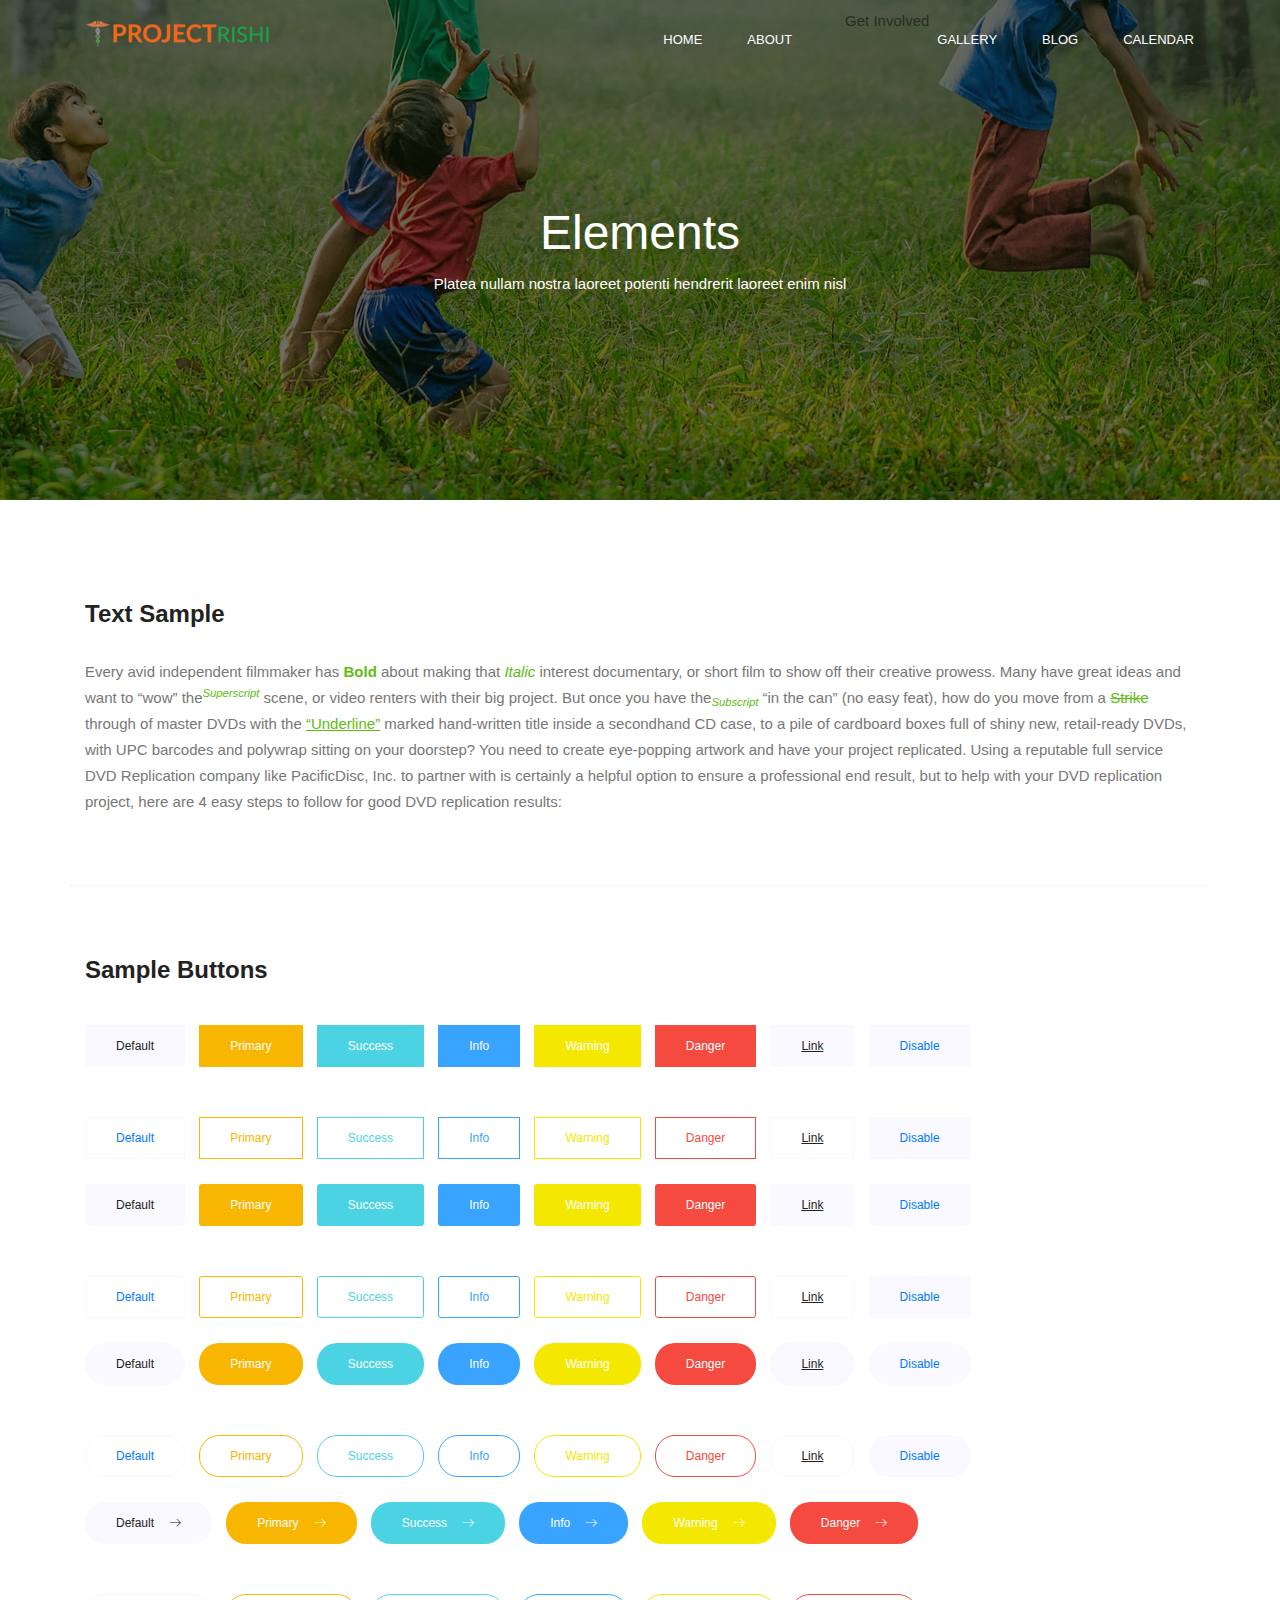
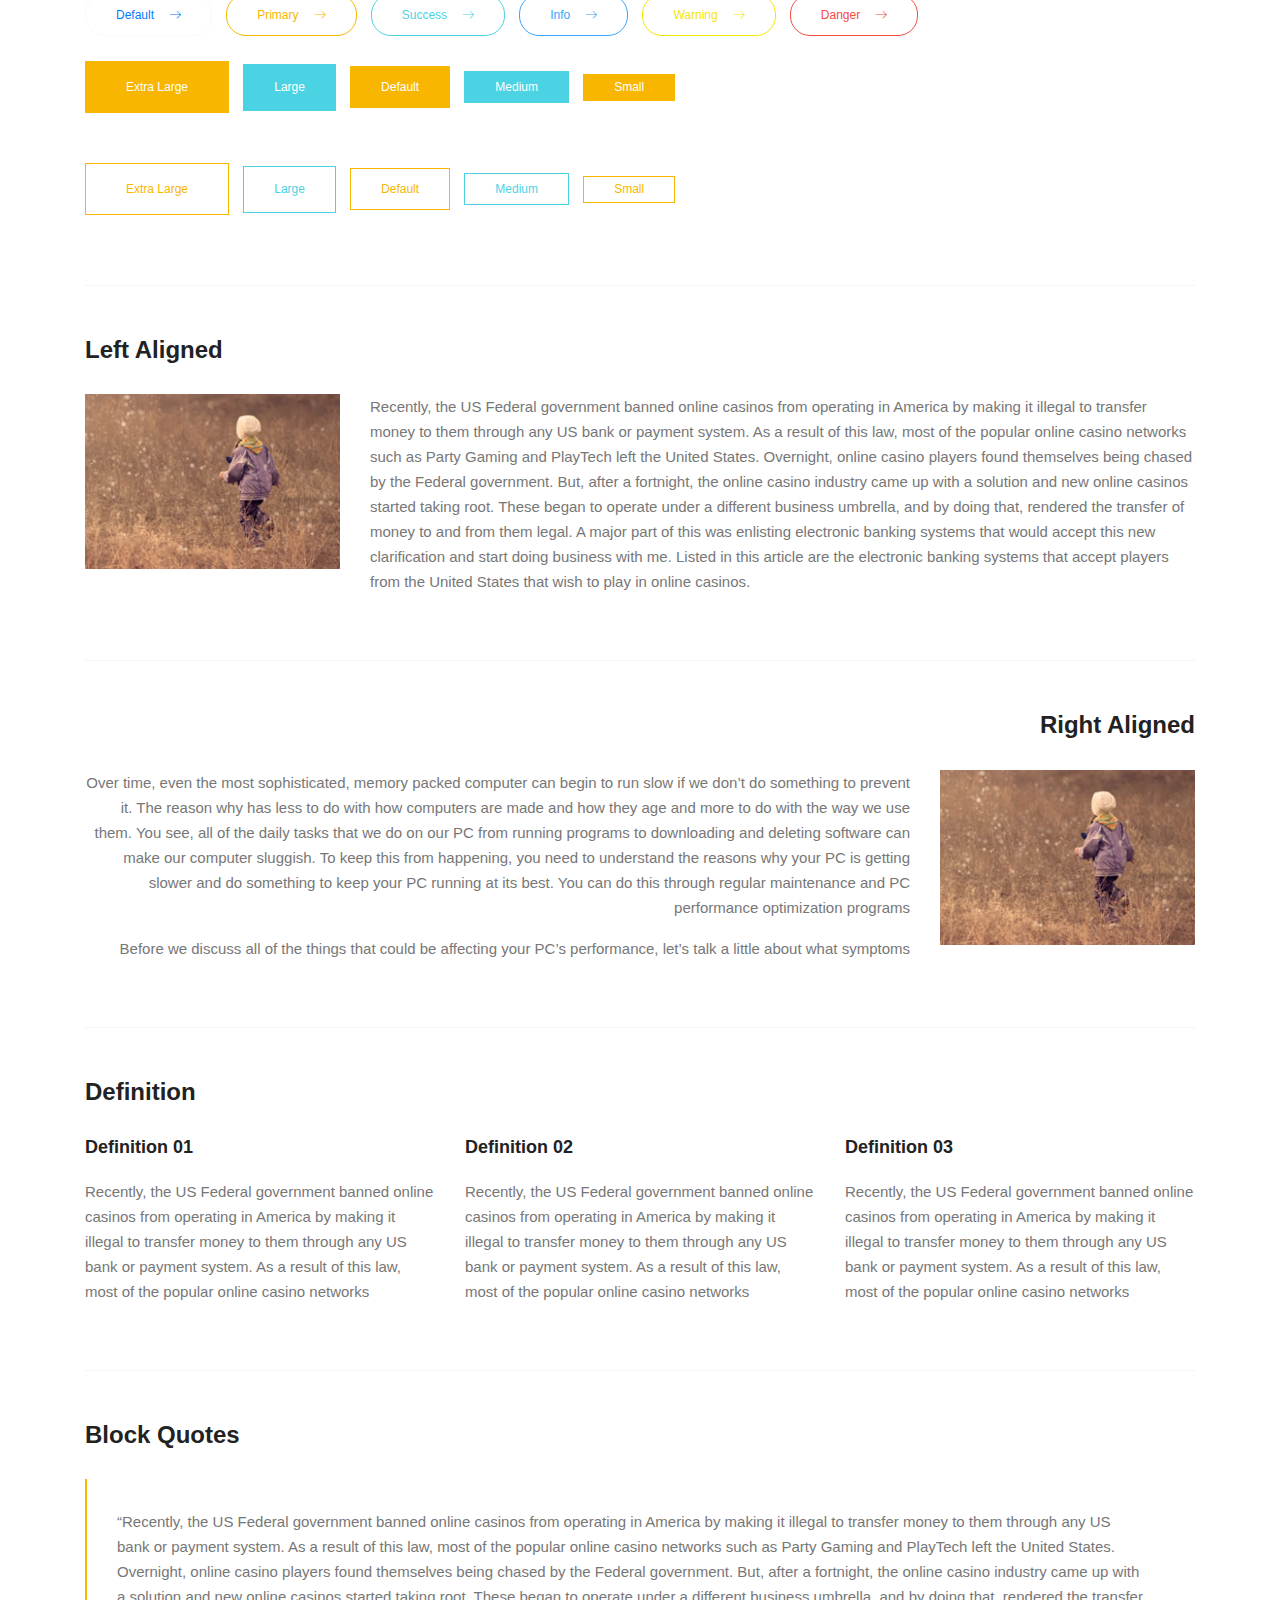
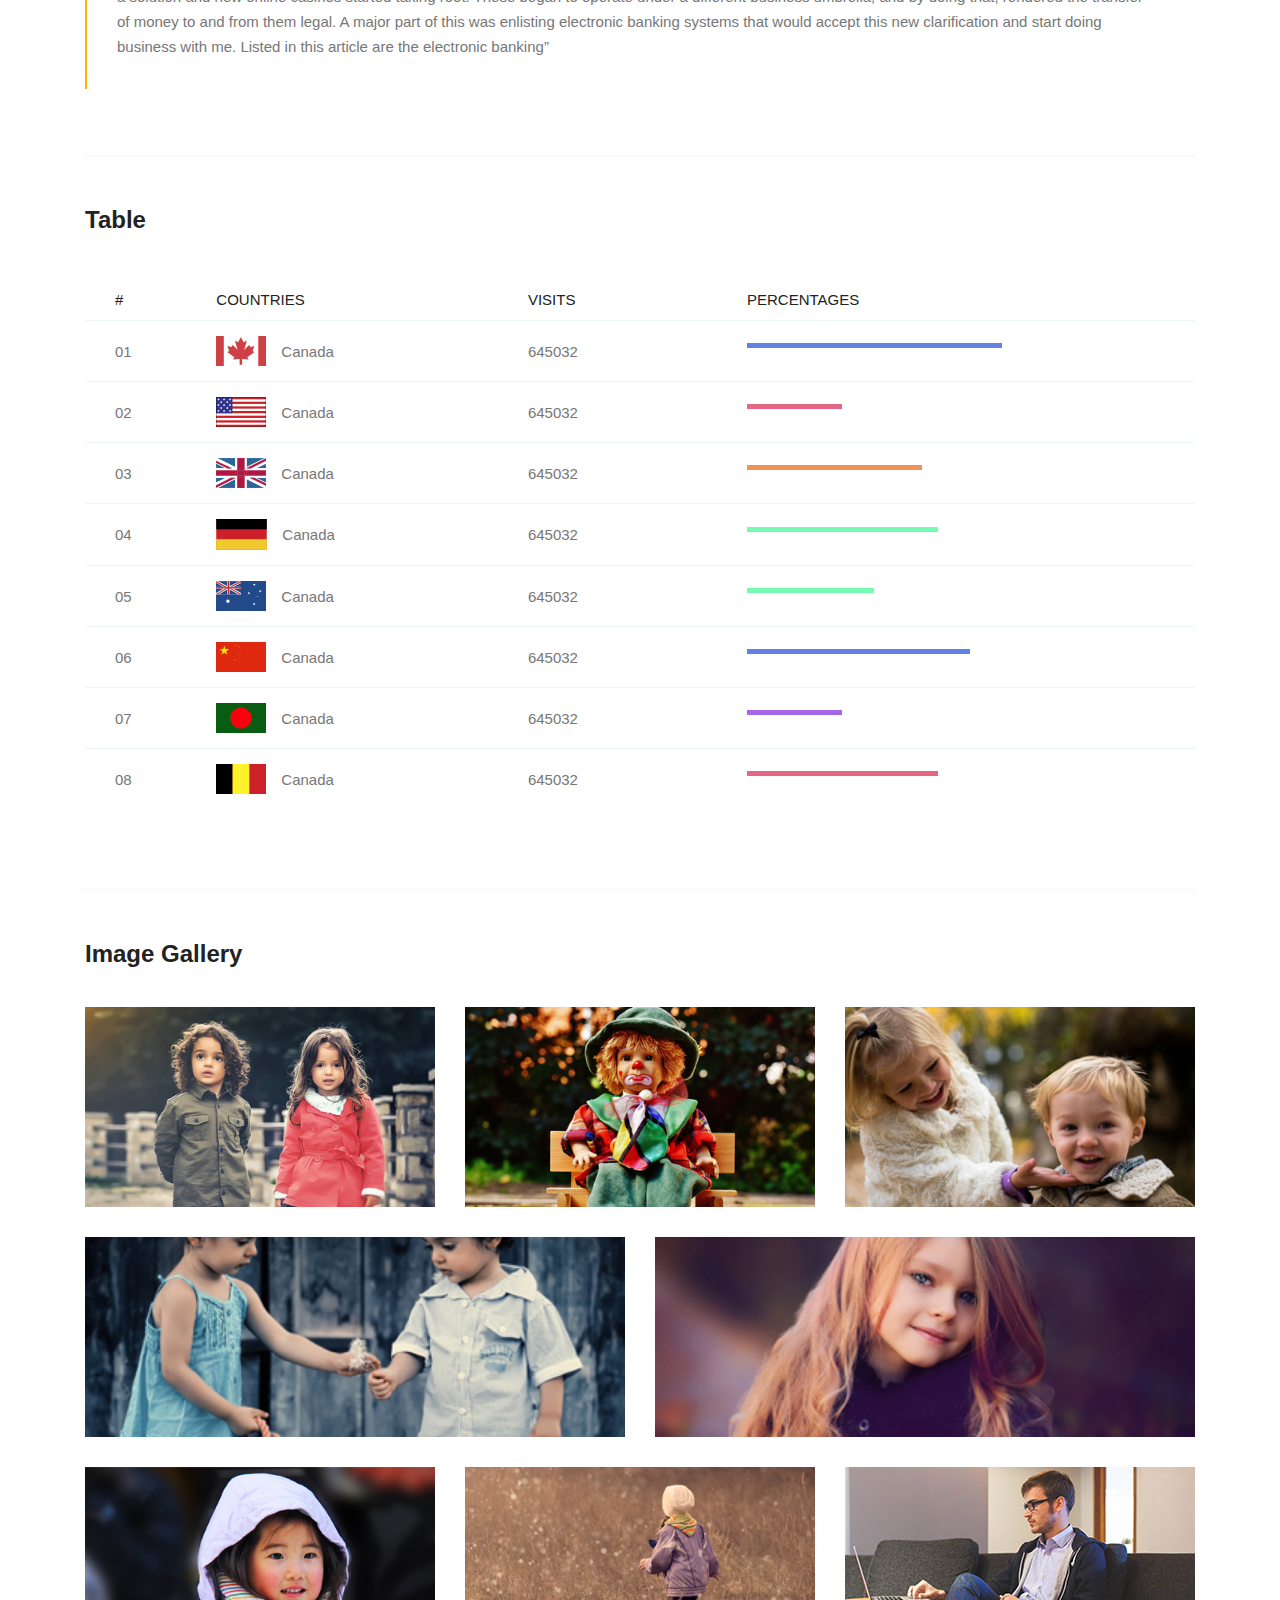
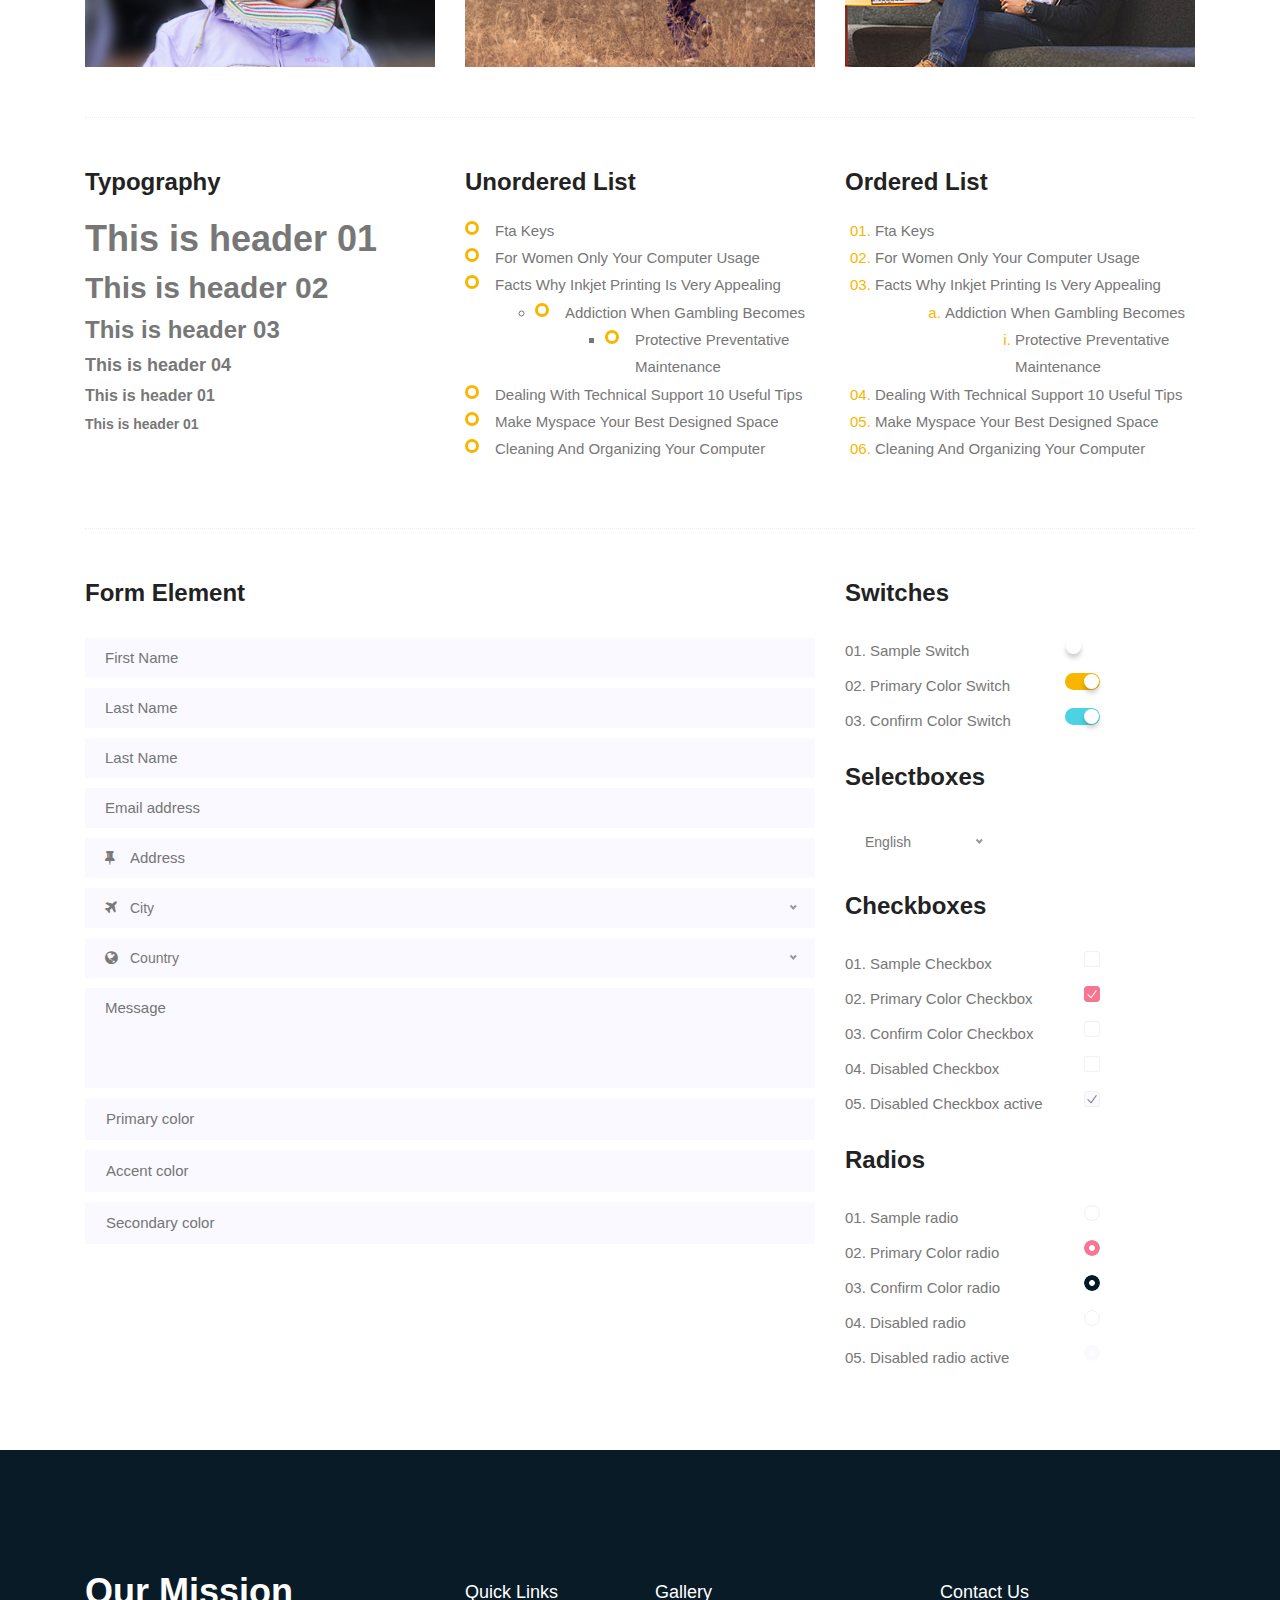
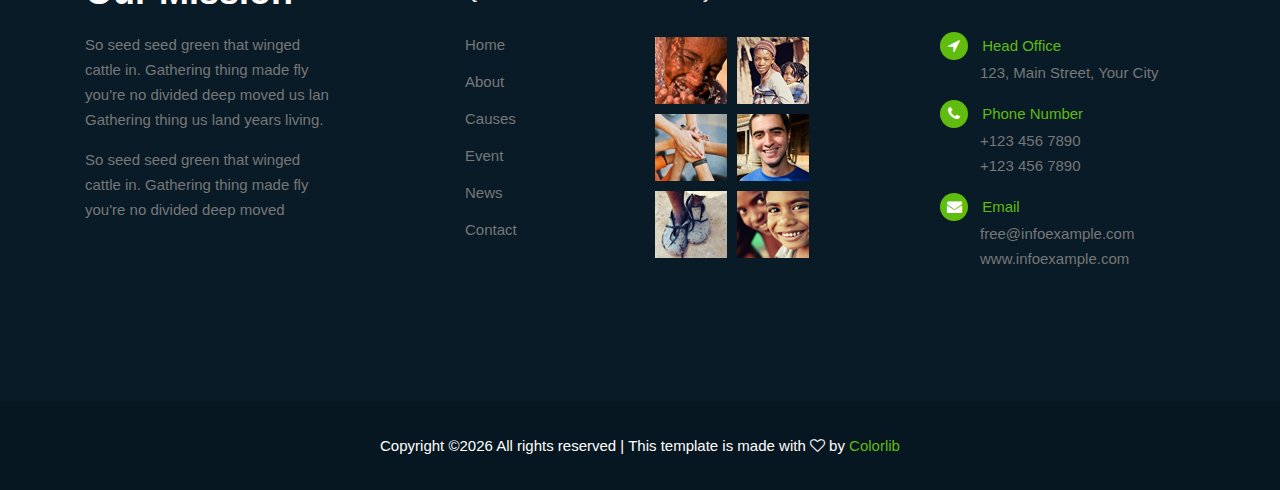
<file: elements.html>
<!doctype html>
<html lang="en">
    <head>
        <!-- Required meta tags -->
        <meta charset="utf-8">
        <meta name="viewport" content="width=device-width, initial-scale=1, shrink-to-fit=no">
        <link rel="icon" href="img/favicon.png" type="image/png">
        <title>Elements</title>
        <!-- Bootstrap CSS -->
        <link rel="stylesheet" href="css/bootstrap.css">
        <link rel="stylesheet" href="vendors/linericon/style.css">
        <link rel="stylesheet" href="css/font-awesome.min.css">
        <link rel="stylesheet" href="vendors/lightbox/simpleLightbox.css">
        <link rel="stylesheet" href="vendors/nice-select/css/nice-select.css">
        <!-- main css -->
        <link rel="stylesheet" href="css/style.css">
        <link rel="stylesheet" href="css/responsive.css">
    </head>
    <body>
        
        <!--================ Start Header Menu Area =================-->
		<header class="header_area">
				<div class="main_menu">
					<div class="container">
						<nav class="navbar navbar-expand-lg navbar-light">
							<div class="container">
								<!-- Brand and toggle get grouped for better mobile display -->
								<a class="navbar-brand logo_h" href="index.html"><img src="img/logo.png" alt=""></a>
								<button class="navbar-toggler" type="button" data-toggle="collapse" data-target="#navbarSupportedContent" aria-controls="navbarSupportedContent" aria-expanded="false" aria-label="Toggle navigation">
									<span class="icon-bar"></span>
									<span class="icon-bar"></span>
									<span class="icon-bar"></span>
								</button>
								<!-- Collect the nav links, forms, and other content for toggling -->
								<div class="collapse navbar-collapse offset" id="navbarSupportedContent">
									<ul class="nav navbar-nav menu_nav ml-auto">
										<li class="nav-item"><a class="nav-link" href="index.html">Home</a></li> 
										<li class="nav-item"><a class="nav-link" href="about-us.html">About</a></li> 
										<li class="nav-item-active"><a class="nav-link" href="causes.html">Get Involved</a>
										<li class="nav-item"><a class="nav-link" href="elements.html">Gallery</a>
										<li class="nav-item"><a class="nav-link" href="blog.html">Blog</a>
										<li class="nav-item"><a class="nav-link" href="contact.html">Calendar</a></li>
									</ul>
								</div> 
							</div>
						</nav>
					</div>
				</div>
			</header>
		<!--================ End Header Menu Area =================-->
			
		<!--================ Home Banner Area =================-->
		<section class="banner_area">
			<div class="banner_inner d-flex align-items-center">
				<div class="overlay bg-parallax" data-stellar-ratio="0.9" data-stellar-vertical-offset="0" data-background=""></div>
				<div class="container">
					<div class="banner_content text-center">
						<h2>Elements</h2>
						<p>Platea nullam nostra laoreet potenti hendrerit laoreet enim nisl</p>
					</div>
				</div>
			</div>
		</section>
		<!--================ End Home Banner Area =================-->
        
        
        <!-- Start Sample Area -->
			<section class="sample-text-area">
				<div class="container">
					<h3 class="text-heading title_color">Text Sample</h3>
					<p class="sample-text">
						Every avid independent filmmaker has <b>Bold</b> about making that <i>Italic</i> interest documentary, or short film to show off their creative prowess. Many have great ideas and want to “wow” the<sup>Superscript</sup> scene, or video renters with their big project.  But once you have the<sub>Subscript</sub> “in the can” (no easy feat), how do you move from a <del>Strike</del> through of master DVDs with the <u>“Underline”</u> marked hand-written title inside a secondhand CD case, to a pile of cardboard boxes full of shiny new, retail-ready DVDs, with UPC barcodes and polywrap sitting on your doorstep?  You need to create eye-popping artwork and have your project replicated. Using a reputable full service DVD Replication company like PacificDisc, Inc. to partner with is certainly a helpful option to ensure a professional end result, but to help with your DVD replication project, here are 4 easy steps to follow for good DVD replication results: 

					</p>
				</div>
			</section>
			<!-- End Sample Area -->
			<!-- Start Button -->
			<section class="button-area">
				<div class="container border-top-generic">
					<h3 class="text-heading title_color">Sample Buttons</h3>
					<div class="button-group-area">
						<a href="#" class="genric-btn default">Default</a>
						<a href="#" class="genric-btn primary">Primary</a>
						<a href="#" class="genric-btn success">Success</a>
						<a href="#" class="genric-btn info">Info</a>
						<a href="#" class="genric-btn warning">Warning</a>
						<a href="#" class="genric-btn danger">Danger</a>
						<a href="#" class="genric-btn link">Link</a>
						<a href="#" class="genric-btn disable">Disable</a>
					</div>
					<div class="button-group-area mt-10">
						<a href="#" class="genric-btn default-border">Default</a>
						<a href="#" class="genric-btn primary-border">Primary</a>
						<a href="#" class="genric-btn success-border">Success</a>
						<a href="#" class="genric-btn info-border">Info</a>
						<a href="#" class="genric-btn warning-border">Warning</a>
						<a href="#" class="genric-btn danger-border">Danger</a>
						<a href="#" class="genric-btn link-border">Link</a>
						<a href="#" class="genric-btn disable">Disable</a>
					</div>
					<div class="button-group-area mt-40">
						<a href="#" class="genric-btn default radius">Default</a>
						<a href="#" class="genric-btn primary radius">Primary</a>
						<a href="#" class="genric-btn success radius">Success</a>
						<a href="#" class="genric-btn info radius">Info</a>
						<a href="#" class="genric-btn warning radius">Warning</a>
						<a href="#" class="genric-btn danger radius">Danger</a>
						<a href="#" class="genric-btn link radius">Link</a>
						<a href="#" class="genric-btn disable radius">Disable</a>
					</div>
					<div class="button-group-area mt-10">
						<a href="#" class="genric-btn default-border radius">Default</a>
						<a href="#" class="genric-btn primary-border radius">Primary</a>
						<a href="#" class="genric-btn success-border radius">Success</a>
						<a href="#" class="genric-btn info-border radius">Info</a>
						<a href="#" class="genric-btn warning-border radius">Warning</a>
						<a href="#" class="genric-btn danger-border radius">Danger</a>
						<a href="#" class="genric-btn link-border radius">Link</a>
						<a href="#" class="genric-btn disable radius">Disable</a>
					</div>
					<div class="button-group-area mt-40">
						<a href="#" class="genric-btn default circle">Default</a>
						<a href="#" class="genric-btn primary circle">Primary</a>
						<a href="#" class="genric-btn success circle">Success</a>
						<a href="#" class="genric-btn info circle">Info</a>
						<a href="#" class="genric-btn warning circle">Warning</a>
						<a href="#" class="genric-btn danger circle">Danger</a>
						<a href="#" class="genric-btn link circle">Link</a>
						<a href="#" class="genric-btn disable circle">Disable</a>
					</div>
					<div class="button-group-area mt-10">
						<a href="#" class="genric-btn default-border circle">Default</a>
						<a href="#" class="genric-btn primary-border circle">Primary</a>
						<a href="#" class="genric-btn success-border circle">Success</a>
						<a href="#" class="genric-btn info-border circle">Info</a>
						<a href="#" class="genric-btn warning-border circle">Warning</a>
						<a href="#" class="genric-btn danger-border circle">Danger</a>
						<a href="#" class="genric-btn link-border circle">Link</a>
						<a href="#" class="genric-btn disable circle">Disable</a>
					</div>
					<div class="button-group-area mt-40">
						<a href="#" class="genric-btn default circle arrow">Default<span class="lnr lnr-arrow-right"></span></a>
						<a href="#" class="genric-btn primary circle arrow">Primary<span class="lnr lnr-arrow-right"></span></a>
						<a href="#" class="genric-btn success circle arrow">Success<span class="lnr lnr-arrow-right"></span></a>
						<a href="#" class="genric-btn info circle arrow">Info<span class="lnr lnr-arrow-right"></span></a>
						<a href="#" class="genric-btn warning circle arrow">Warning<span class="lnr lnr-arrow-right"></span></a>
						<a href="#" class="genric-btn danger circle arrow">Danger<span class="lnr lnr-arrow-right"></span></a>
					</div>
					<div class="button-group-area mt-10">
						<a href="#" class="genric-btn default-border circle arrow">Default<span class="lnr lnr-arrow-right"></span></a>
						<a href="#" class="genric-btn primary-border circle arrow">Primary<span class="lnr lnr-arrow-right"></span></a>
						<a href="#" class="genric-btn success-border circle arrow">Success<span class="lnr lnr-arrow-right"></span></a>
						<a href="#" class="genric-btn info-border circle arrow">Info<span class="lnr lnr-arrow-right"></span></a>
						<a href="#" class="genric-btn warning-border circle arrow">Warning<span class="lnr lnr-arrow-right"></span></a>
						<a href="#" class="genric-btn danger-border circle arrow">Danger<span class="lnr lnr-arrow-right"></span></a>
					</div>
					<div class="button-group-area mt-40">
						<a href="#" class="genric-btn primary e-large">Extra Large</a>
						<a href="#" class="genric-btn success large">Large</a>
						<a href="#" class="genric-btn primary">Default</a>
						<a href="#" class="genric-btn success medium">Medium</a>
						<a href="#" class="genric-btn primary small">Small</a>
					</div>
					<div class="button-group-area mt-10">
						<a href="#" class="genric-btn primary-border e-large">Extra Large</a>
						<a href="#" class="genric-btn success-border large">Large</a>
						<a href="#" class="genric-btn primary-border">Default</a>
						<a href="#" class="genric-btn success-border medium">Medium</a>
						<a href="#" class="genric-btn primary-border small">Small</a>
					</div>
				</div>
			</section>
			<!-- End Button -->
			<!-- Start Align Area -->
			<div class="whole-wrap">
				<div class="container">
					<div class="section-top-border">
						<h3 class="mb-30 title_color">Left Aligned</h3>
						<div class="row">
							<div class="col-md-3">
								<img src="img/elements/d.jpg" alt="" class="img-fluid">
							</div>
							<div class="col-md-9 mt-sm-20 left-align-p">
								<p>Recently, the US Federal government banned online casinos from operating in America by making it illegal to transfer money to them through any US bank or payment system. As a result of this law, most of the popular online casino networks such as Party Gaming and PlayTech left the United States. Overnight, online casino players found themselves being chased by the Federal government. But, after a fortnight, the online casino industry came up with a solution and new online casinos started taking root. These began to operate under a different business umbrella, and by doing that, rendered the transfer of money to and from them legal. A major part of this was enlisting electronic banking systems that would accept this new clarification and start doing business with me. Listed in this article are the electronic banking systems that accept players from the United States that wish to play in online casinos.</p>
							</div>
						</div>
					</div>
					<div class="section-top-border text-right">
						<h3 class="mb-30 title_color">Right Aligned</h3>
						<div class="row">
							<div class="col-md-9">
								<p class="text-right">Over time, even the most sophisticated, memory packed computer can begin to run slow if we don’t do something to prevent it. The reason why has less to do with how computers are made and how they age and more to do with the way we use them. You see, all of the daily tasks that we do on our PC from running programs to downloading and deleting software can make our computer sluggish. To keep this from happening, you need to understand the reasons why your PC is getting slower and do something to keep your PC running at its best. You can do this through regular maintenance and PC performance optimization programs</p>
								<p class="text-right">Before we discuss all of the things that could be affecting your PC’s performance, let’s talk a little about what symptoms</p>
							</div>
							<div class="col-md-3">
								<img src="img/elements/d.jpg" alt="" class="img-fluid">
							</div>
						</div>
					</div>
					<div class="section-top-border">
						<h3 class="mb-30 title_color">Definition</h3>
						<div class="row">
							<div class="col-md-4">
								<div class="single-defination">
									<h4 class="mb-20">Definition 01</h4>
									<p>Recently, the US Federal government banned online casinos from operating in America by making it illegal to transfer money to them through any US bank or payment system. As a result of this law, most of the popular online casino networks</p>
								</div>
							</div>
							<div class="col-md-4">
								<div class="single-defination">
									<h4 class="mb-20">Definition 02</h4>
									<p>Recently, the US Federal government banned online casinos from operating in America by making it illegal to transfer money to them through any US bank or payment system. As a result of this law, most of the popular online casino networks</p>
								</div>
							</div>
							<div class="col-md-4">
								<div class="single-defination">
									<h4 class="mb-20">Definition 03</h4>
									<p>Recently, the US Federal government banned online casinos from operating in America by making it illegal to transfer money to them through any US bank or payment system. As a result of this law, most of the popular online casino networks</p>
								</div>
							</div>
						</div>
					</div>
					<div class="section-top-border">
						<h3 class="mb-30 title_color">Block Quotes</h3>
						<div class="row">
							<div class="col-lg-12">
								<blockquote class="generic-blockquote">
									“Recently, the US Federal government banned online casinos from operating in America by making it illegal to transfer money to them through any US bank or payment system. As a result of this law, most of the popular online casino networks such as Party Gaming and PlayTech left the United States. Overnight, online casino players found themselves being chased by the Federal government. But, after a fortnight, the online casino industry came up with a solution and new online casinos started taking root. These began to operate under a different business umbrella, and by doing that, rendered the transfer of money to and from them legal. A major part of this was enlisting electronic banking systems that would accept this new clarification and start doing business with me. Listed in this article are the electronic banking” 
								</blockquote>
							</div>
						</div>
					</div>
					<div class="section-top-border">
						<h3 class="mb-30 title_color">Table</h3>
						<div class="progress-table-wrap">
							<div class="progress-table">
								<div class="table-head">
									<div class="serial">#</div>
									<div class="country">Countries</div>
									<div class="visit">Visits</div>
									<div class="percentage">Percentages</div>
								</div>
								<div class="table-row">
									<div class="serial">01</div>
									<div class="country"> <img src="img/elements/f1.jpg" alt="flag">Canada</div>
									<div class="visit">645032</div>
									<div class="percentage">
										<div class="progress">
											<div class="progress-bar color-1" role="progressbar" style="width: 80%" aria-valuenow="80" aria-valuemin="0" aria-valuemax="100"></div>
										</div>
									</div>
								</div>
								<div class="table-row">
									<div class="serial">02</div>
									<div class="country"> <img src="img/elements/f2.jpg" alt="flag">Canada</div>
									<div class="visit">645032</div>
									<div class="percentage">
										<div class="progress">
											<div class="progress-bar color-2" role="progressbar" style="width: 30%" aria-valuenow="30" aria-valuemin="0" aria-valuemax="100"></div>
										</div>
									</div>
								</div>
								<div class="table-row">
									<div class="serial">03</div>
									<div class="country"> <img src="img/elements/f3.jpg" alt="flag">Canada</div>
									<div class="visit">645032</div>
									<div class="percentage">
										<div class="progress">
											<div class="progress-bar color-3" role="progressbar" style="width: 55%" aria-valuenow="55" aria-valuemin="0" aria-valuemax="100"></div>
										</div>
									</div>
								</div>
								<div class="table-row">
									<div class="serial">04</div>
									<div class="country"> <img src="img/elements/f4.jpg" alt="flag">Canada</div>
									<div class="visit">645032</div>
									<div class="percentage">
										<div class="progress">
											<div class="progress-bar color-4" role="progressbar" style="width: 60%" aria-valuenow="60" aria-valuemin="0" aria-valuemax="100"></div>
										</div>
									</div>
								</div>
								<div class="table-row">
									<div class="serial">05</div>
									<div class="country"> <img src="img/elements/f5.jpg" alt="flag">Canada</div>
									<div class="visit">645032</div>
									<div class="percentage">
										<div class="progress">
											<div class="progress-bar color-5" role="progressbar" style="width: 40%" aria-valuenow="40" aria-valuemin="0" aria-valuemax="100"></div>
										</div>
									</div>
								</div>
								<div class="table-row">
									<div class="serial">06</div>
									<div class="country"> <img src="img/elements/f6.jpg" alt="flag">Canada</div>
									<div class="visit">645032</div>
									<div class="percentage">
										<div class="progress">
											<div class="progress-bar color-6" role="progressbar" style="width: 70%" aria-valuenow="70" aria-valuemin="0" aria-valuemax="100"></div>
										</div>
									</div>
								</div>
								<div class="table-row">
									<div class="serial">07</div>
									<div class="country"> <img src="img/elements/f7.jpg" alt="flag">Canada</div>
									<div class="visit">645032</div>
									<div class="percentage">
										<div class="progress">
											<div class="progress-bar color-7" role="progressbar" style="width: 30%" aria-valuenow="30" aria-valuemin="0" aria-valuemax="100"></div>
										</div>
									</div>
								</div>
								<div class="table-row">
									<div class="serial">08</div>
									<div class="country"> <img src="img/elements/f8.jpg" alt="flag">Canada</div>
									<div class="visit">645032</div>
									<div class="percentage">
										<div class="progress">
											<div class="progress-bar color-8" role="progressbar" style="width: 60%" aria-valuenow="60" aria-valuemin="0" aria-valuemax="100"></div>
										</div>
									</div>
								</div>
							</div>
						</div>
					</div>
					<div class="section-top-border">
						<h3 class="title_color">Image Gallery</h3>
						<div class="row gallery-item">
							<div class="col-md-4">
								<a href="img/elements/g1.jpg" class="img-gal"><div class="single-gallery-image" style="background: url(img/elements/g1.jpg);"></div></a>
							</div>
							<div class="col-md-4">
								<a href="img/elements/g2.jpg" class="img-gal"><div class="single-gallery-image" style="background: url(img/elements/g2.jpg);"></div></a>
							</div>
							<div class="col-md-4">
								<a href="img/elements/g3.jpg" class="img-gal"><div class="single-gallery-image" style="background: url(img/elements/g3.jpg);"></div></a>
							</div>
							<div class="col-md-6">
								<a href="img/elements/g4.jpg" class="img-gal"><div class="single-gallery-image" style="background: url(img/elements/g4.jpg);"></div></a>
							</div>
							<div class="col-md-6">
								<a href="img/elements/g5.jpg" class="img-gal"><div class="single-gallery-image" style="background: url(img/elements/g5.jpg);"></div></a>
							</div>
							<div class="col-md-4">
								<a href="img/elements/g6.jpg" class="img-gal"><div class="single-gallery-image" style="background: url(img/elements/g6.jpg);"></div></a>
							</div>
							<div class="col-md-4">
								<a href="img/elements/g7.jpg" class="img-gal"><div class="single-gallery-image" style="background: url(img/elements/g7.jpg);"></div></a>
							</div>
							<div class="col-md-4">
								<a href="img/elements/g8.jpg" class="img-gal"><div class="single-gallery-image" style="background: url(img/elements/g8.jpg);"></div></a>
							</div>
						</div>
					</div>
					<div class="section-top-border">
						<div class="row">
							<div class="col-lg-4 col-sm-6 typo-sec">
								<h3 class="mb-20 title_color">Typography</h3>
								<div class="typography">
									<h1 class="typo-list">This is header 01</h1>
									<h2 class="typo-list">This is header 02</h2>
									<h3 class="typo-list">This is header 03</h3>
									<h4 class="typo-list">This is header 04</h4>
									<h5 class="typo-list">This is header 01</h5>
									<h6 class="typo-list">This is header 01</h6>
								</div>
							</div>
							<div class="col-lg-4 col-sm-6 mt-sm-30 typo-sec">
								<h3 class="mb-20 title_color">Unordered List</h3>
								<div class="">
									<ul class="unordered-list">
										<li>Fta Keys</li>
										<li>For Women Only Your Computer Usage</li>
										<li>Facts Why Inkjet Printing Is Very Appealing
											<ul>
												<li>Addiction When Gambling Becomes
													<ul>
														<li>Protective Preventative Maintenance</li>
													</ul>
												</li>
											</ul>
										</li>
										<li>Dealing With Technical Support 10 Useful Tips</li>
										<li>Make Myspace Your Best Designed Space</li>
										<li>Cleaning And Organizing Your Computer</li>
									</ul>
								</div>
							</div>
							<div class="col-lg-4 col-sm-6 mt-sm-30 typo-sec">
								<h3 class="mb-20 title_color">Ordered List</h3>
								<div class="">
									<ol class="ordered-list">
										<li><span>Fta Keys</span></li>
										<li><span>For Women Only Your Computer Usage</span></li>
										<li><span>Facts Why Inkjet Printing Is Very Appealing</span>
											<ol class="ordered-list-alpha">
												<li><span>Addiction When Gambling Becomes</span>
													<ol class="ordered-list-roman">
														<li><span>Protective Preventative Maintenance</span></li>
													</ol>
												</li>
											</ol>
										</li>
										<li><span>Dealing With Technical Support 10 Useful Tips</span></li>
										<li><span>Make Myspace Your Best Designed Space</span></li>
										<li><span>Cleaning And Organizing Your Computer</span></li>
									</ol>
								</div>
							</div>
						</div>
					</div>
					<div class="section-top-border">
						<div class="row">
							<div class="col-lg-8 col-md-8">
								<h3 class="mb-30 title_color">Form Element</h3>
								<form action="#">
									<div class="mt-10">
										<input type="text" name="first_name" placeholder="First Name" onfocus="this.placeholder = ''" onblur="this.placeholder = 'First Name'" required class="single-input">
									</div>
									<div class="mt-10">
										<input type="text" name="last_name" placeholder="Last Name" onfocus="this.placeholder = ''" onblur="this.placeholder = 'Last Name'" required class="single-input">
									</div>
									<div class="mt-10">
										<input type="text" name="last_name" placeholder="Last Name" onfocus="this.placeholder = ''" onblur="this.placeholder = 'Last Name'" required class="single-input">
									</div>
									<div class="mt-10">
										<input type="email" name="EMAIL" placeholder="Email address" onfocus="this.placeholder = ''" onblur="this.placeholder = 'Email address'" required class="single-input">
									</div>
									<div class="input-group-icon mt-10">
										<div class="icon"><i class="fa fa-thumb-tack" aria-hidden="true"></i></div>
										<input type="text" name="address" placeholder="Address" onfocus="this.placeholder = ''" onblur="this.placeholder = 'Address'" required class="single-input">
									</div>
									<div class="input-group-icon mt-10">
										<div class="icon"><i class="fa fa-plane" aria-hidden="true"></i></div>
										<div class="form-select" id="default-select">
											<select>
												<option value="1">City</option>
												<option value="1">Dhaka</option>
												<option value="1">Dilli</option>
												<option value="1">Newyork</option>
												<option value="1">Islamabad</option>
											</select>
										</div>
									</div>
									<div class="input-group-icon mt-10">
										<div class="icon"><i class="fa fa-globe" aria-hidden="true"></i></div>
										<div class="form-select" id="default-select2">
											<select>
												<option value="1">Country</option>
												<option value="1">Bangladesh</option>
												<option value="1">India</option>
												<option value="1">England</option>
												<option value="1">Srilanka</option>
											</select>
										</div>
									</div>
									
									<div class="mt-10">
										<textarea class="single-textarea" placeholder="Message" onfocus="this.placeholder = ''" onblur="this.placeholder = 'Message'" required></textarea>
									</div>
									<div class="mt-10">
										<input type="text" name="first_name" placeholder="Primary color" onfocus="this.placeholder = ''" onblur="this.placeholder = 'Primary color'" required class="single-input-primary">
									</div>
									<div class="mt-10">
										<input type="text" name="first_name" placeholder="Accent color" onfocus="this.placeholder = ''" onblur="this.placeholder = 'Accent color'" required class="single-input-accent">
									</div>
									<div class="mt-10">
										<input type="text" name="first_name" placeholder="Secondary color" onfocus="this.placeholder = ''" onblur="this.placeholder = 'Secondary color'" required class="single-input-secondary">
									</div>
								</form>
							</div>
							<div class="col-lg-3 col-md-4 mt-sm-30 element-wrap">
								<div class="single-element-widget">
									<h3 class="mb-30 title_color">Switches</h3>
									<div class="switch-wrap d-flex justify-content-between">
										<p>01. Sample Switch</p>
										<div class="primary-switch">
											<input type="checkbox" id="default-switch">
											<label for="default-switch"></label>
										</div>
									</div>
									<div class="switch-wrap d-flex justify-content-between">
										<p>02. Primary Color Switch</p>
										<div class="primary-switch">
											<input type="checkbox" id="primary-switch" checked>
											<label for="primary-switch"></label>
										</div>
									</div>
									<div class="switch-wrap d-flex justify-content-between">
										<p>03. Confirm Color Switch</p>
										<div class="confirm-switch">
											<input type="checkbox" id="confirm-switch" checked>
											<label for="confirm-switch"></label>
										</div>
									</div>
								</div>
								<div class="single-element-widget">
									<h3 class="mb-30 title_color">Selectboxes</h3>
									<div class="default-select" id="default-select">
										<select>
											<option value="1">English</option>
											<option value="1">Spanish</option>
											<option value="1">Arabic</option>
											<option value="1">Portuguise</option>
											<option value="1">Bengali</option>
										</select>
									</div>
								</div>
								<div class="single-element-widget">
									<h3 class="mb-30 title_color">Checkboxes</h3>
									<div class="switch-wrap d-flex justify-content-between">
										<p>01. Sample Checkbox</p>
										<div class="primary-checkbox">
											<input type="checkbox" id="default-checkbox">
											<label for="default-checkbox"></label>
										</div>
									</div>
									<div class="switch-wrap d-flex justify-content-between">
										<p>02. Primary Color Checkbox</p>
										<div class="primary-checkbox">
											<input type="checkbox" id="primary-checkbox" checked>
											<label for="primary-checkbox"></label>
										</div>
									</div>
									<div class="switch-wrap d-flex justify-content-between">
										<p>03. Confirm Color Checkbox</p>
										<div class="confirm-checkbox">
											<input type="checkbox" id="confirm-checkbox">
											<label for="confirm-checkbox"></label>
										</div>
									</div>
									<div class="switch-wrap d-flex justify-content-between">
										<p>04. Disabled Checkbox</p>
										<div class="disabled-checkbox">
											<input type="checkbox" id="disabled-checkbox" disabled>
											<label for="disabled-checkbox"></label>
										</div>
									</div>
									<div class="switch-wrap d-flex justify-content-between">
										<p>05. Disabled Checkbox active</p>
										<div class="disabled-checkbox">
											<input type="checkbox" id="disabled-checkbox-active" checked disabled>
											<label for="disabled-checkbox-active"></label>
										</div>
									</div>
								</div>
								<div class="single-element-widget">
									<h3 class="mb-30 title_color">Radios</h3>
									<div class="switch-wrap d-flex justify-content-between">
										<p>01. Sample radio</p>
										<div class="primary-radio">
											<input type="checkbox" id="default-radio">
											<label for="default-radio"></label>
										</div>
									</div>
									<div class="switch-wrap d-flex justify-content-between">
										<p>02. Primary Color radio</p>
										<div class="primary-radio">
											<input type="checkbox" id="primary-radio" checked>
											<label for="primary-radio"></label>
										</div>
									</div>
									<div class="switch-wrap d-flex justify-content-between">
										<p>03. Confirm Color radio</p>
										<div class="confirm-radio">
											<input type="checkbox" id="confirm-radio" checked>
											<label for="confirm-radio"></label>
										</div>
									</div>
									<div class="switch-wrap d-flex justify-content-between">
										<p>04. Disabled radio</p>
										<div class="disabled-radio">
											<input type="checkbox" id="disabled-radio" disabled>
											<label for="disabled-radio"></label>
										</div>
									</div>
									<div class="switch-wrap d-flex justify-content-between">
										<p>05. Disabled radio active</p>
										<div class="disabled-radio">
											<input type="checkbox" id="disabled-radio-active" checked disabled>
											<label for="disabled-radio-active"></label>
										</div>
									</div>
								</div>
							</div>
						</div>
					</div>
				</div>
			</div>
			<!-- End Align Area -->
        
		<!--================ Start footer Area  =================-->	
		<footer>
			<div class="footer-area">
				<div class="container">
					<div class="row section_gap">
						<div class="col-lg-3 col-md-6 col-sm-6">
							<div class="single-footer-widget tp_widgets">
								<h4 class="footer_title large_title">Our Mission</h4>
								<p>
									So seed seed green that winged cattle in. Gathering thing made fly you're no 
									divided deep moved us lan Gathering thing us land years living.
								</p>
								<p>
									So seed seed green that winged cattle in. Gathering thing made fly you're no divided deep moved 
								</p>
							</div>
						</div>
						<div class="offset-lg-1 col-lg-2 col-md-6 col-sm-6">
							<div class="single-footer-widget tp_widgets">
								<h4 class="footer_title">Quick Links</h4>
								<ul class="list">
									<li><a href="#">Home</a></li>
									<li><a href="#">About</a></li>
									<li><a href="#">Causes</a></li>
									<li><a href="#">Event</a></li>
									<li><a href="#">News</a></li>
									<li><a href="#">Contact</a></li>
								</ul>
							</div>
						</div>
						<div class="col-lg-2 col-md-6 col-sm-6">
							<div class="single-footer-widget instafeed">
								<h4 class="footer_title">Gallery</h6>
								<ul class="list instafeed d-flex flex-wrap">
									<li><img src="img/gallery/g1.jpg" alt=""></li>
									<li><img src="img/gallery/g2.jpg" alt=""></li>
									<li><img src="img/gallery/g3.jpg" alt=""></li>
									<li><img src="img/gallery/g4.jpg" alt=""></li>
									<li><img src="img/gallery/g5.jpg" alt=""></li>
									<li><img src="img/gallery/g6.jpg" alt=""></li>
								</ul>
							</div>
						</div>
						<div class="offset-lg-1 col-lg-3 col-md-6 col-sm-6">
							<div class="single-footer-widget tp_widgets">
								<h4 class="footer_title">Contact Us</h4>
								<div class="ml-40">
									<p class="sm-head">
										<span class="fa fa-location-arrow"></span>
										Head Office
									</p>
									<p>123, Main Street, Your City</p>
		
									<p class="sm-head">
										<span class="fa fa-phone"></span>
										Phone Number
									</p>
									<p>
										+123 456 7890 <br>
										+123 456 7890
									</p>
		
									<p class="sm-head">
										<span class="fa fa-envelope"></span>
										Email
									</p>
									<p>
										free@infoexample.com <br>
										www.infoexample.com
									</p>
								</div>
							</div>
						</div>
					</div>
				</div>
			</div>

			<div class="footer-bottom">
				<div class="container">
					<div class="row d-flex">
						<p class="col-lg-12 footer-text text-center">
							<!-- Link back to Colorlib can't be removed. Template is licensed under CC BY 3.0. -->
Copyright &copy;<script>document.write(new Date().getFullYear());</script> All rights reserved | This template is made with <i class="fa fa-heart-o" aria-hidden="true"></i> by <a href="https://colorlib.com" target="_blank">Colorlib</a>
<!-- Link back to Colorlib can't be removed. Template is licensed under CC BY 3.0. --></p>
					</div>
				</div>
			</div>
		</footer>
		<!--================ End footer Area  =================-->
        
        
        
        
        <!-- Optional JavaScript -->
        <!-- jQuery first, then Popper.js, then Bootstrap JS -->
        <script src="js/jquery-3.2.1.min.js"></script>
        <script src="js/popper.js"></script>
        <script src="js/bootstrap.min.js"></script>
        <script src="js/stellar.js"></script>
        <script src="vendors/lightbox/simpleLightbox.min.js"></script>
        <script src="vendors/nice-select/js/jquery.nice-select.min.js"></script>
        <script src="vendors/jquery-ui/jquery-ui.js"></script>
        <script src="js/jquery.ajaxchimp.min.js"></script>
        <script src="js/mail-script.js"></script>
        <script src="js/theme.js"></script>
    </body>
</html>
</file>
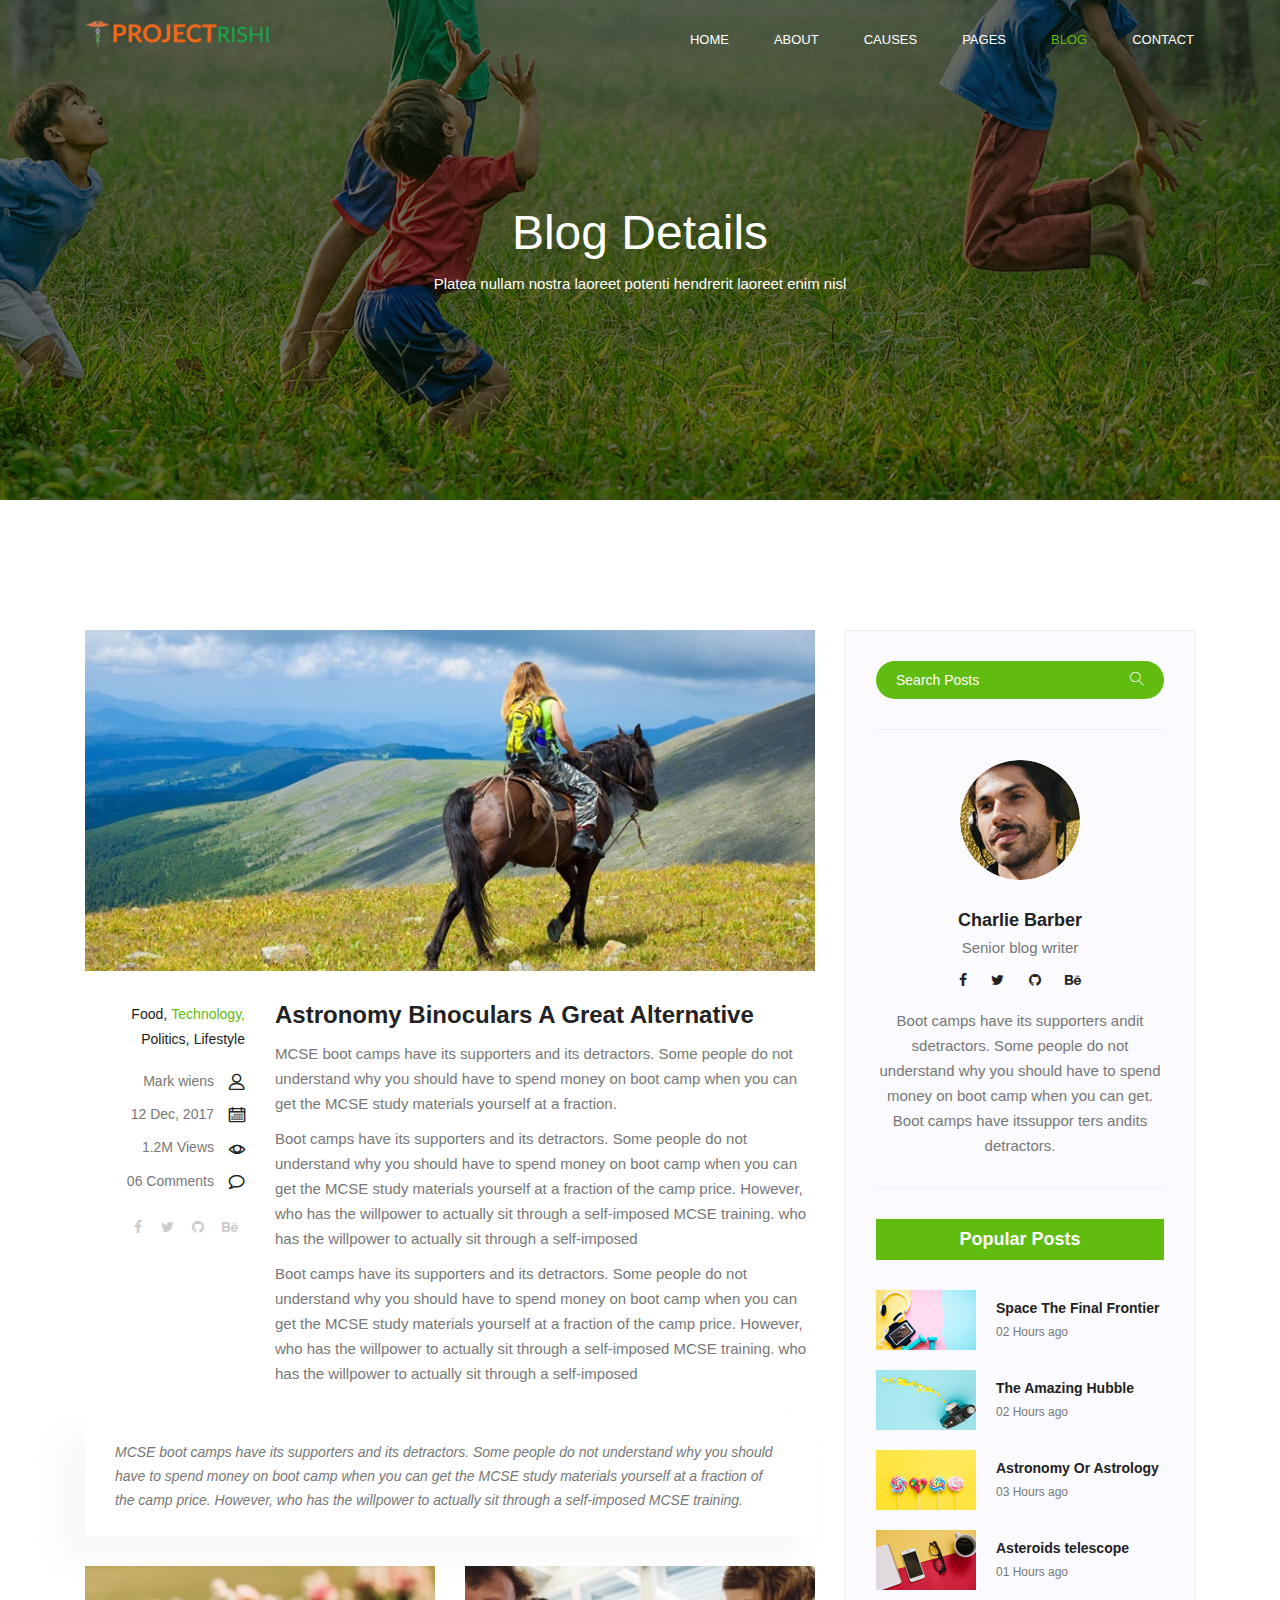
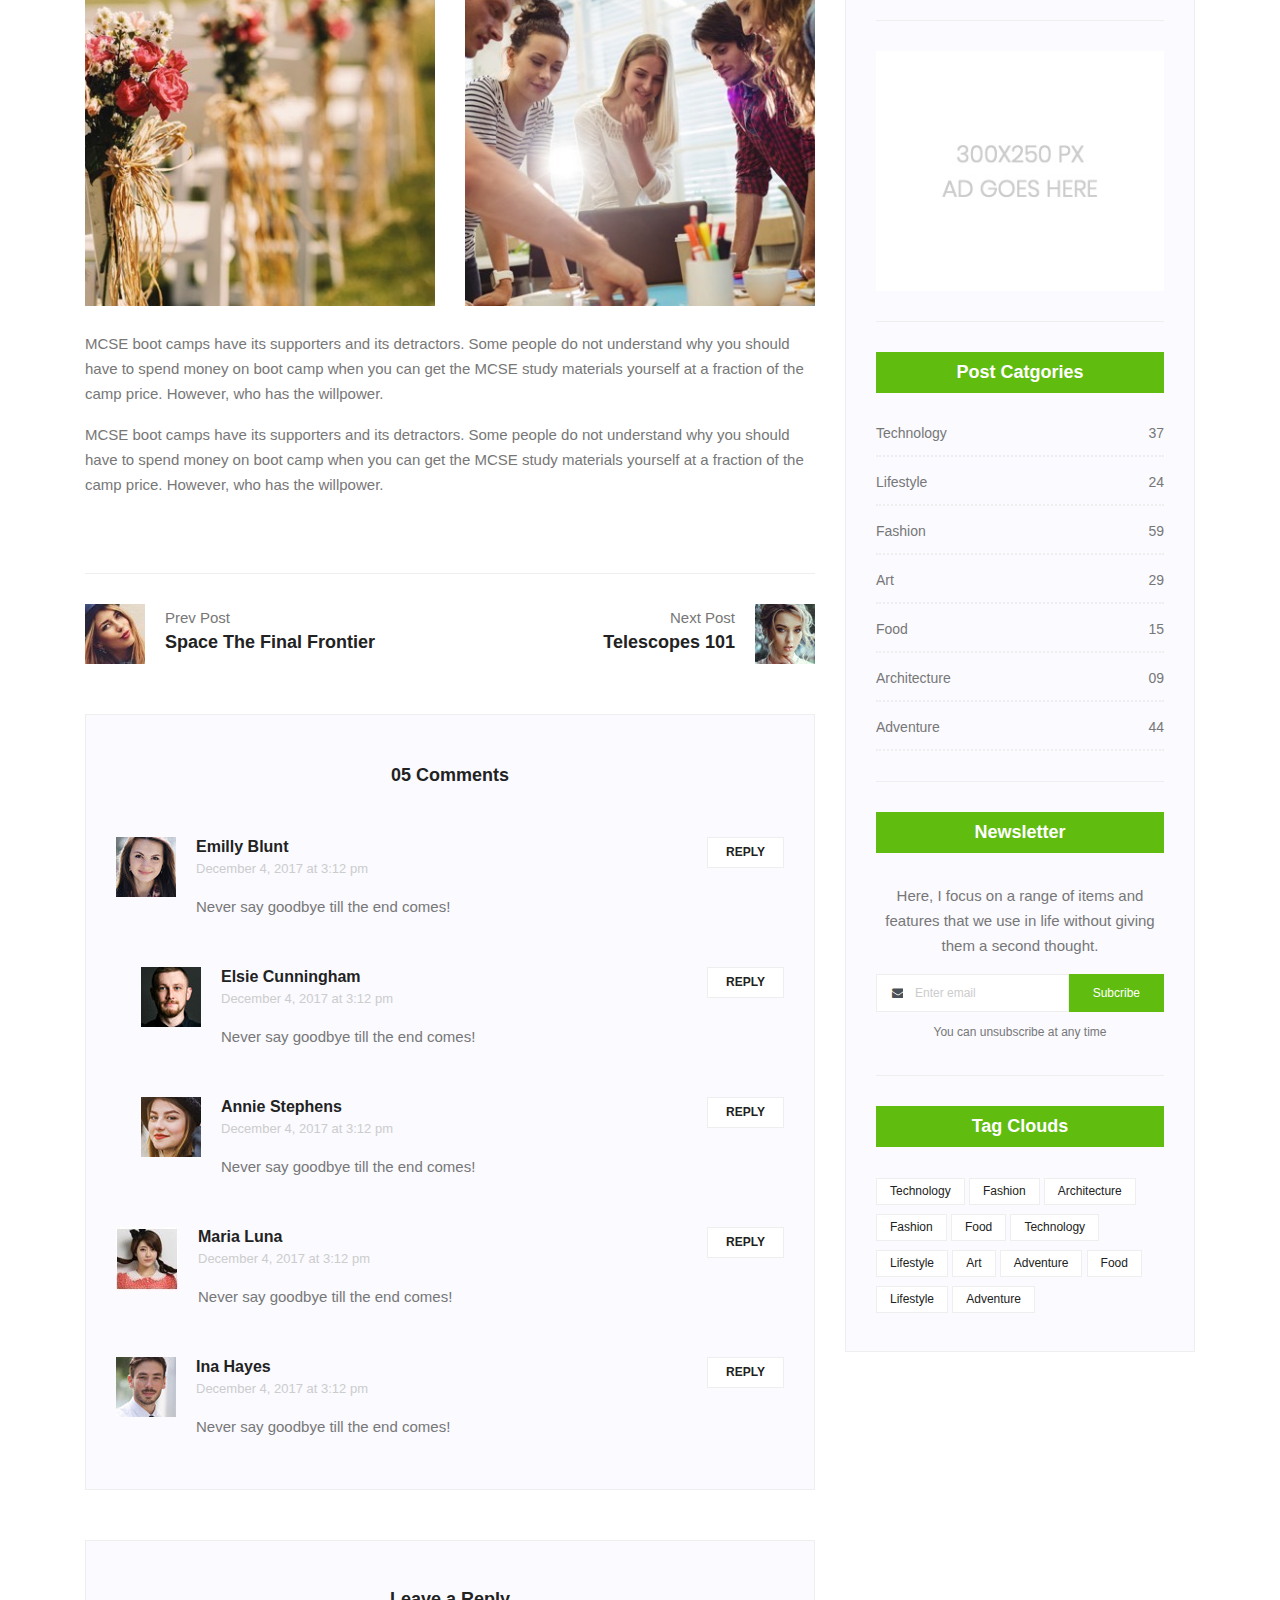
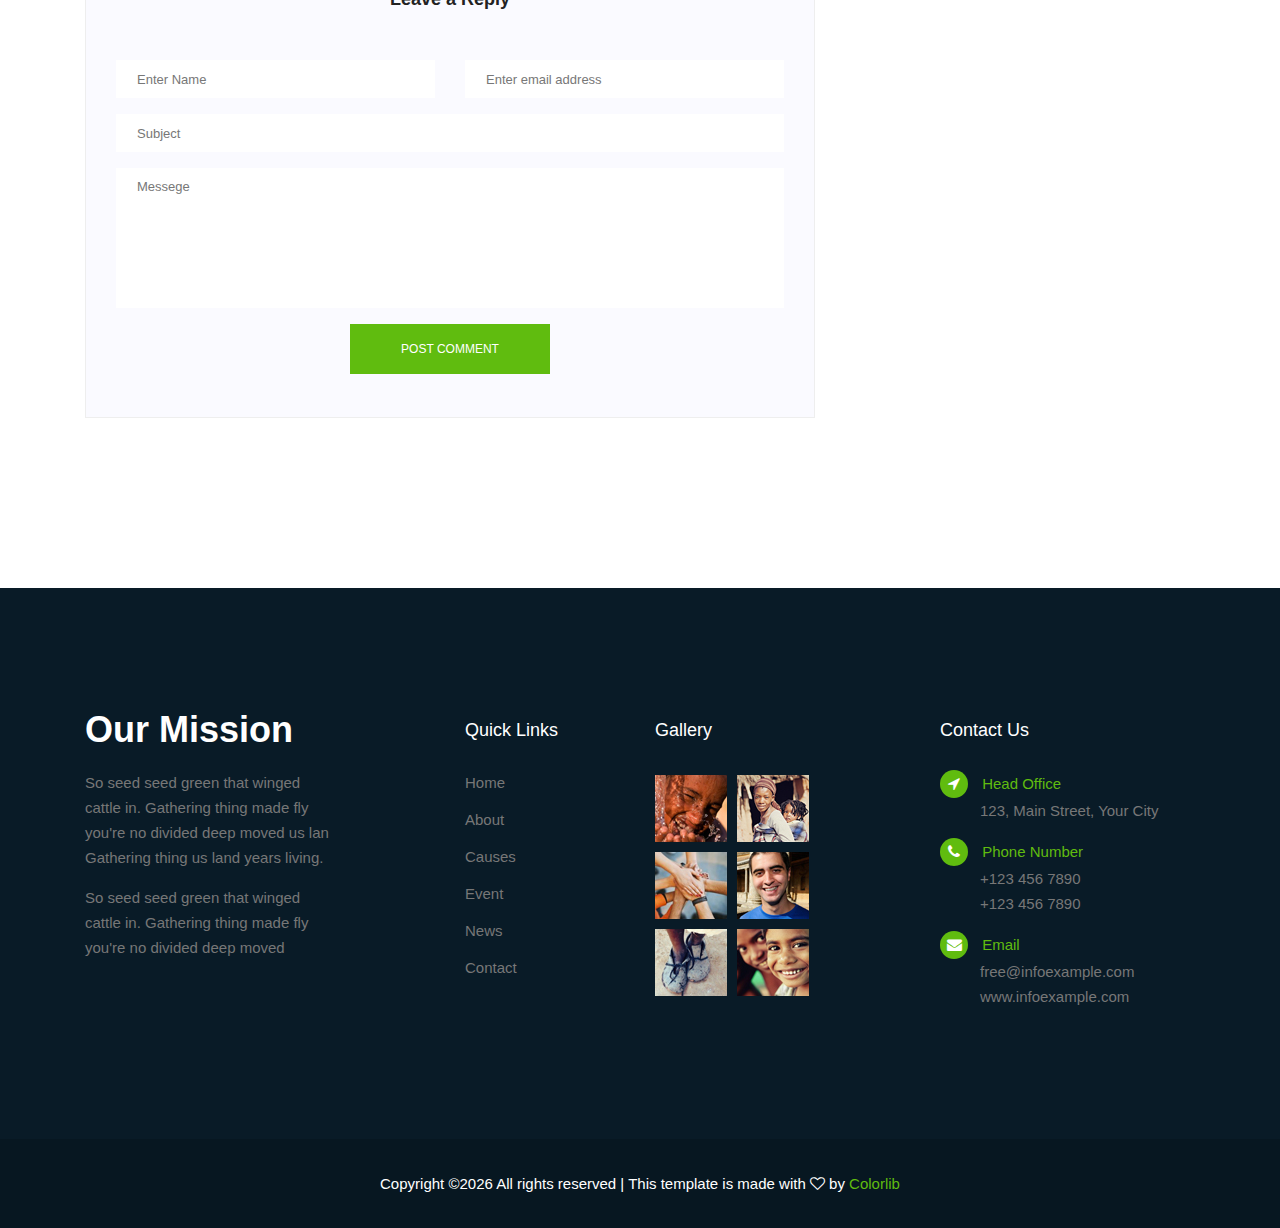
<file: single-blog.html>
<!doctype html>
<html lang="en">
    <head>
        <!-- Required meta tags -->
        <meta charset="utf-8">
        <meta name="viewport" content="width=device-width, initial-scale=1, shrink-to-fit=no">
        <link rel="icon" href="img/favicon.png" type="image/png">
        <title>Blog Details</title>
        <!-- Bootstrap CSS -->
        <link rel="stylesheet" href="css/bootstrap.css">
        <link rel="stylesheet" href="vendors/linericon/style.css">
        <link rel="stylesheet" href="css/font-awesome.min.css">
        <link rel="stylesheet" href="vendors/lightbox/simpleLightbox.css">
        <link rel="stylesheet" href="vendors/nice-select/css/nice-select.css">
        <!-- main css -->
        <link rel="stylesheet" href="css/style.css">
        <link rel="stylesheet" href="css/responsive.css">
    </head>
<body>
        
        <!--================ Start Header Menu Area =================-->
        <header class="header_area">
            <div class="main_menu">
                <div class="container">
                    <nav class="navbar navbar-expand-lg navbar-light">
                        <div class="container">
                            <!-- Brand and toggle get grouped for better mobile display -->
                            <a class="navbar-brand logo_h" href="index.html"><img src="img/logo.png" alt=""></a>
                            <button class="navbar-toggler" type="button" data-toggle="collapse" data-target="#navbarSupportedContent" aria-controls="navbarSupportedContent" aria-expanded="false" aria-label="Toggle navigation">
                                <span class="icon-bar"></span>
                                <span class="icon-bar"></span>
                                <span class="icon-bar"></span>
                            </button>
                            <!-- Collect the nav links, forms, and other content for toggling -->
                            <div class="collapse navbar-collapse offset" id="navbarSupportedContent">
                                <ul class="nav navbar-nav menu_nav ml-auto">
                                    <li class="nav-item"><a class="nav-link" href="index.html">Home</a></li> 
                                    <li class="nav-item"><a class="nav-link" href="about-us.html">About</a></li> 
                                    <li class="nav-item"><a class="nav-link" href="causes.html">Causes</a>
                                    <li class="nav-item submenu dropdown">
                                        <a href="#" class="nav-link dropdown-toggle" data-toggle="dropdown" role="button" aria-haspopup="true" aria-expanded="false">Pages</a>
                                        <ul class="dropdown-menu">
                                            <li class="nav-item"><a class="nav-link" href="events.html">Events</a>
                                            <li class="nav-item"><a class="nav-link" href="event-details.html">Event Details</a> 
                                            <li class="nav-item"><a class="nav-link" href="elements.html">Elements</a></li>
                                        </ul>
                                    </li> 
                                    <li class="nav-item submenu dropdown active">
                                        <a href="#" class="nav-link dropdown-toggle" data-toggle="dropdown" role="button" aria-haspopup="true" aria-expanded="false">Blog</a>
                                        <ul class="dropdown-menu">
                                            <li class="nav-item"><a class="nav-link" href="blog.html">Blog</a></li>
                                            <li class="nav-item"><a class="nav-link" href="single-blog.html">Blog Details</a></li>
                                        </ul>
                                    </li> 
                                    <li class="nav-item"><a class="nav-link" href="contact.html">Contact</a></li>
                                </ul>
                            </div> 
                        </div>
                    </nav>
                </div>
            </div>
        </header>
        <!--================ End Header Menu Area =================-->
            
        <!--================ Home Banner Area =================-->
        <section class="banner_area">
            <div class="banner_inner d-flex align-items-center">
                <div class="overlay bg-parallax" data-stellar-ratio="0.9" data-stellar-vertical-offset="0" data-background=""></div>
                <div class="container">
                    <div class="banner_content text-center">
                        <h2>Blog Details</h2>
                        <p>Platea nullam nostra laoreet potenti hendrerit laoreet enim nisl</p>
                    </div>
                </div>
            </div>
        </section>
        <!--================ End Home Banner Area =================-->
        
        <!--================Blog Area =================-->
        <section class="blog_area single-post-area section_gap">
            <div class="container">
                <div class="row">
                    <div class="col-lg-8 posts-list">
                        <div class="single-post row">
                            <div class="col-lg-12">
                                <div class="feature-img">
                                    <img class="img-fluid" src="img/blog/feature-img1.jpg" alt="">
                                </div>									
                            </div>
                            <div class="col-lg-3  col-md-3">
                                <div class="blog_info text-right">
                                    <div class="post_tag">
                                        <a href="#">Food,</a>
                                        <a class="active" href="#">Technology,</a>
                                        <a href="#">Politics,</a>
                                        <a href="#">Lifestyle</a>
                                    </div>
                                    <ul class="blog_meta list">
                                        <li><a href="#">Mark wiens<i class="lnr lnr-user"></i></a></li>
                                        <li><a href="#">12 Dec, 2017<i class="lnr lnr-calendar-full"></i></a></li>
                                        <li><a href="#">1.2M Views<i class="lnr lnr-eye"></i></a></li>
                                        <li><a href="#">06 Comments<i class="lnr lnr-bubble"></i></a></li>
                                    </ul>
                                    <ul class="social-links">
                                        <li><a href="#"><i class="fa fa-facebook"></i></a></li>
                                        <li><a href="#"><i class="fa fa-twitter"></i></a></li>
                                        <li><a href="#"><i class="fa fa-github"></i></a></li>
                                        <li><a href="#"><i class="fa fa-behance"></i></a></li>
                                    </ul>
                                </div>
                            </div>
                            <div class="col-lg-9 col-md-9 blog_details">
                                <h2>Astronomy Binoculars A Great Alternative</h2>
                                <p class="excert">
                                    MCSE boot camps have its supporters and its detractors. Some people do not understand why you should have to spend money on boot camp when you can get the MCSE study materials yourself at a fraction.
                                </p>
                                <p>
                                    Boot camps have its supporters and its detractors. Some people do not understand why you should have to spend money on boot camp when you can get the MCSE study materials yourself at a fraction of the camp price. However, who has the willpower to actually sit through a self-imposed MCSE training. who has the willpower to actually sit through a self-imposed
                                </p>
                                <p>
                                    Boot camps have its supporters and its detractors. Some people do not understand why you should have to spend money on boot camp when you can get the MCSE study materials yourself at a fraction of the camp price. However, who has the willpower to actually sit through a self-imposed MCSE training. who has the willpower to actually sit through a self-imposed
                                </p>
                            </div>
                            <div class="col-lg-12">
                                <div class="quotes">
                                    MCSE boot camps have its supporters and its detractors. Some people do not understand why you should have to spend money on boot camp when you can get the MCSE study materials yourself at a fraction of the camp price. However, who has the willpower to actually sit through a self-imposed MCSE training.										
                                </div>
                                <div class="row">
                                    <div class="col-6">
                                        <img class="img-fluid" src="img/blog/post-img1.jpg" alt="">
                                    </div>
                                    <div class="col-6">
                                        <img class="img-fluid" src="img/blog/post-img2.jpg" alt="">
                                    </div>	
                                    <div class="col-lg-12 mt-25">
                                        <p>
                                            MCSE boot camps have its supporters and its detractors. Some people do not understand why you should have to spend money on boot camp when you can get the MCSE study materials yourself at a fraction of the camp price. However, who has the willpower.
                                        </p>
                                        <p>
                                            MCSE boot camps have its supporters and its detractors. Some people do not understand why you should have to spend money on boot camp when you can get the MCSE study materials yourself at a fraction of the camp price. However, who has the willpower.
                                        </p>											
                                    </div>									
                                </div>
                            </div>
                        </div>
                        <div class="navigation-area">
                            <div class="row">
                                <div class="col-lg-6 col-md-6 col-12 nav-left flex-row d-flex justify-content-start align-items-center">
                                    <div class="thumb">
                                        <a href="#"><img class="img-fluid" src="img/blog/prev.jpg" alt=""></a>
                                    </div>
                                    <div class="arrow">
                                        <a href="#"><span class="lnr text-white lnr-arrow-left"></span></a>
                                    </div>
                                    <div class="detials">
                                        <p>Prev Post</p>
                                        <a href="#"><h4>Space The Final Frontier</h4></a>
                                    </div>
                                </div>
                                <div class="col-lg-6 col-md-6 col-12 nav-right flex-row d-flex justify-content-end align-items-center">
                                    <div class="detials">
                                        <p>Next Post</p>
                                        <a href="#"><h4>Telescopes 101</h4></a>
                                    </div>
                                    <div class="arrow">
                                        <a href="#"><span class="lnr text-white lnr-arrow-right"></span></a>
                                    </div>
                                    <div class="thumb">
                                        <a href="#"><img class="img-fluid" src="img/blog/next.jpg" alt=""></a>
                                    </div>										
                                </div>									
                            </div>
                        </div>
                        <div class="comments-area">
                            <h4>05 Comments</h4>
                            <div class="comment-list">
                                <div class="single-comment justify-content-between d-flex">
                                    <div class="user justify-content-between d-flex">
                                        <div class="thumb">
                                            <img src="img/blog/c1.jpg" alt="">
                                        </div>
                                        <div class="desc">
                                            <h5><a href="#">Emilly Blunt</a></h5>
                                            <p class="date">December 4, 2017 at 3:12 pm </p>
                                            <p class="comment">
                                                Never say goodbye till the end comes!
                                            </p>
                                        </div>
                                    </div>
                                    <div class="reply-btn">
                                           <a href="" class="btn-reply text-uppercase">reply</a> 
                                    </div>
                                </div>
                            </div>	
                            <div class="comment-list left-padding">
                                <div class="single-comment justify-content-between d-flex">
                                    <div class="user justify-content-between d-flex">
                                        <div class="thumb">
                                            <img src="img/blog/c2.jpg" alt="">
                                        </div>
                                        <div class="desc">
                                            <h5><a href="#">Elsie Cunningham</a></h5>
                                            <p class="date">December 4, 2017 at 3:12 pm </p>
                                            <p class="comment">
                                                Never say goodbye till the end comes!
                                            </p>
                                        </div>
                                    </div>
                                    <div class="reply-btn">
                                           <a href="" class="btn-reply text-uppercase">reply</a> 
                                    </div>
                                </div>
                            </div>	
                            <div class="comment-list left-padding">
                                <div class="single-comment justify-content-between d-flex">
                                    <div class="user justify-content-between d-flex">
                                        <div class="thumb">
                                            <img src="img/blog/c3.jpg" alt="">
                                        </div>
                                        <div class="desc">
                                            <h5><a href="#">Annie Stephens</a></h5>
                                            <p class="date">December 4, 2017 at 3:12 pm </p>
                                            <p class="comment">
                                                Never say goodbye till the end comes!
                                            </p>
                                        </div>
                                    </div>
                                    <div class="reply-btn">
                                           <a href="" class="btn-reply text-uppercase">reply</a> 
                                    </div>
                                </div>
                            </div>	
                            <div class="comment-list">
                                <div class="single-comment justify-content-between d-flex">
                                    <div class="user justify-content-between d-flex">
                                        <div class="thumb">
                                            <img src="img/blog/c4.jpg" alt="">
                                        </div>
                                        <div class="desc">
                                            <h5><a href="#">Maria Luna</a></h5>
                                            <p class="date">December 4, 2017 at 3:12 pm </p>
                                            <p class="comment">
                                                Never say goodbye till the end comes!
                                            </p>
                                        </div>
                                    </div>
                                    <div class="reply-btn">
                                           <a href="" class="btn-reply text-uppercase">reply</a> 
                                    </div>
                                </div>
                            </div>	
                            <div class="comment-list">
                                <div class="single-comment justify-content-between d-flex">
                                    <div class="user justify-content-between d-flex">
                                        <div class="thumb">
                                            <img src="img/blog/c5.jpg" alt="">
                                        </div>
                                        <div class="desc">
                                            <h5><a href="#">Ina Hayes</a></h5>
                                            <p class="date">December 4, 2017 at 3:12 pm </p>
                                            <p class="comment">
                                                Never say goodbye till the end comes!
                                            </p>
                                        </div>
                                    </div>
                                    <div class="reply-btn">
                                           <a href="" class="btn-reply text-uppercase">reply</a> 
                                    </div>
                                </div>
                            </div>	                                             				
                        </div>
                        <div class="comment-form">
                            <h4>Leave a Reply</h4>
                            <form>
                                <div class="form-group form-inline">
                                  <div class="form-group col-lg-6 col-md-6 name">
                                    <input type="text" class="form-control" id="name" placeholder="Enter Name" onfocus="this.placeholder = ''" onblur="this.placeholder = 'Enter Name'">
                                  </div>
                                  <div class="form-group col-lg-6 col-md-6 email">
                                    <input type="email" class="form-control" id="email" placeholder="Enter email address" onfocus="this.placeholder = ''" onblur="this.placeholder = 'Enter email address'">
                                  </div>										
                                </div>
                                <div class="form-group">
                                    <input type="text" class="form-control" id="subject" placeholder="Subject" onfocus="this.placeholder = ''" onblur="this.placeholder = 'Subject'">
                                </div>
                                <div class="form-group">
                                    <textarea class="form-control mb-10" rows="5" name="message" placeholder="Messege" onfocus="this.placeholder = ''" onblur="this.placeholder = 'Messege'" required=""></textarea>
                                </div>
                                <a href="#" class="primary-btn primary_btn">Post Comment</a>	
                            </form>
                        </div>
                    </div>
                    <div class="col-lg-4">
                        <div class="blog_right_sidebar">
                            <aside class="single_sidebar_widget search_widget">
                                <div class="input-group">
                                    <input type="text" class="form-control" placeholder="Search Posts">
                                    <span class="input-group-btn">
                                        <button class="btn btn-default" type="button"><i class="lnr lnr-magnifier"></i></button>
                                    </span>
                                </div><!-- /input-group -->
                                <div class="br"></div>
                            </aside>
                            <aside class="single_sidebar_widget author_widget">
                                <img class="author_img rounded-circle" src="img/blog/author.png" alt="">
                                <h4>Charlie Barber</h4>
                                <p>Senior blog writer</p>
                                <div class="social_icon">
                                    <a href="#"><i class="fa fa-facebook"></i></a>
                                    <a href="#"><i class="fa fa-twitter"></i></a>
                                    <a href="#"><i class="fa fa-github"></i></a>
                                    <a href="#"><i class="fa fa-behance"></i></a>
                                </div>
                                <p>Boot camps have its supporters andit sdetractors. Some people do not understand why you should have to spend money on boot camp when you can get. Boot camps have itssuppor ters andits detractors.</p>
                                <div class="br"></div>
                            </aside>
                            <aside class="single_sidebar_widget popular_post_widget">
                                <h3 class="widget_title">Popular Posts</h3>
                                <div class="media post_item">
                                    <img src="img/blog/popular-post/post1.jpg" alt="post">
                                    <div class="media-body">
                                        <a href="single-blog.html"><h3>Space The Final Frontier</h3></a>
                                        <p>02 Hours ago</p>
                                    </div>
                                </div>
                                <div class="media post_item">
                                    <img src="img/blog/popular-post/post2.jpg" alt="post">
                                    <div class="media-body">
                                        <a href="single-blog.html"><h3>The Amazing Hubble</h3></a>
                                        <p>02 Hours ago</p>
                                    </div>
                                </div>
                                <div class="media post_item">
                                    <img src="img/blog/popular-post/post3.jpg" alt="post">
                                    <div class="media-body">
                                        <a href="single-blog.html"><h3>Astronomy Or Astrology</h3></a>
                                        <p>03 Hours ago</p>
                                    </div>
                                </div>
                                <div class="media post_item">
                                    <img src="img/blog/popular-post/post4.jpg" alt="post">
                                    <div class="media-body">
                                        <a href="single-blog.html"><h3>Asteroids telescope</h3></a>
                                        <p>01 Hours ago</p>
                                    </div>
                                </div>
                                <div class="br"></div>
                            </aside>
                            <aside class="single_sidebar_widget ads_widget">
                                <a href="#"><img class="img-fluid" src="img/blog/add.jpg" alt=""></a>
                                <div class="br"></div>
                            </aside>
                            <aside class="single_sidebar_widget post_category_widget">
                                <h4 class="widget_title">Post Catgories</h4>
                                <ul class="list cat-list">
                                    <li>
                                        <a href="#" class="d-flex justify-content-between">
                                            <p>Technology</p>
                                            <p>37</p>
                                        </a>
                                    </li>
                                    <li>
                                        <a href="#" class="d-flex justify-content-between">
                                            <p>Lifestyle</p>
                                            <p>24</p>
                                        </a>
                                    </li>
                                    <li>
                                        <a href="#" class="d-flex justify-content-between">
                                            <p>Fashion</p>
                                            <p>59</p>
                                        </a>
                                    </li>
                                    <li>
                                        <a href="#" class="d-flex justify-content-between">
                                            <p>Art</p>
                                            <p>29</p>
                                        </a>
                                    </li>
                                    <li>
                                        <a href="#" class="d-flex justify-content-between">
                                            <p>Food</p>
                                            <p>15</p>
                                        </a>
                                    </li>
                                    <li>
                                        <a href="#" class="d-flex justify-content-between">
                                            <p>Architecture</p>
                                            <p>09</p>
                                        </a>
                                    </li>
                                    <li>
                                        <a href="#" class="d-flex justify-content-between">
                                            <p>Adventure</p>
                                            <p>44</p>
                                        </a>
                                    </li>															
                                </ul>
                                <div class="br"></div>
                            </aside>
                            <aside class="single-sidebar-widget newsletter_widget">
                                <h4 class="widget_title">Newsletter</h4>
                                <p>
                                Here, I focus on a range of items and features that we use in life without
                                giving them a second thought.
                                </p>
                                <div class="form-group d-flex flex-row">
                                    <div class="input-group">
                                        <div class="input-group-prepend">
                                            <div class="input-group-text"><i class="fa fa-envelope" aria-hidden="true"></i></div>
                                        </div>
                                        <input type="text" class="form-control" id="inlineFormInputGroup" placeholder="Enter email" onfocus="this.placeholder = ''" onblur="this.placeholder = 'Enter email'">
                                    </div>
                                    <a href="#" class="bbtns">Subcribe</a>
                                </div>	
                                <p class="text-bottom">You can unsubscribe at any time</p>	
                                <div class="br"></div>							
                            </aside>
                            <aside class="single-sidebar-widget tag_cloud_widget">
                                <h4 class="widget_title">Tag Clouds</h4>
                                <ul class="list">
                                    <li><a href="#">Technology</a></li>
                                    <li><a href="#">Fashion</a></li>
                                    <li><a href="#">Architecture</a></li>
                                    <li><a href="#">Fashion</a></li>
                                    <li><a href="#">Food</a></li>
                                    <li><a href="#">Technology</a></li>
                                    <li><a href="#">Lifestyle</a></li>
                                    <li><a href="#">Art</a></li>
                                    <li><a href="#">Adventure</a></li>
                                    <li><a href="#">Food</a></li>
                                    <li><a href="#">Lifestyle</a></li>
                                    <li><a href="#">Adventure</a></li>
                                </ul>
                            </aside>
                        </div>
                    </div>
                </div>
            </div>
        </section>
        <!--================Blog Area =================-->
        
         <!--================ Start footer Area  =================-->	
    <footer>
            <div class="footer-area">
                <div class="container">
                    <div class="row section_gap">
                        <div class="col-lg-3 col-md-6 col-sm-6">
                            <div class="single-footer-widget tp_widgets">
                                <h4 class="footer_title large_title">Our Mission</h4>
                                <p>
                                    So seed seed green that winged cattle in. Gathering thing made fly you're no 
                                    divided deep moved us lan Gathering thing us land years living.
                                </p>
                                <p>
                                    So seed seed green that winged cattle in. Gathering thing made fly you're no divided deep moved 
                                </p>
                            </div>
                        </div>
                        <div class="offset-lg-1 col-lg-2 col-md-6 col-sm-6">
                            <div class="single-footer-widget tp_widgets">
                                <h4 class="footer_title">Quick Links</h4>
                                <ul class="list">
                                    <li><a href="#">Home</a></li>
                                    <li><a href="#">About</a></li>
                                    <li><a href="#">Causes</a></li>
                                    <li><a href="#">Event</a></li>
                                    <li><a href="#">News</a></li>
                                    <li><a href="#">Contact</a></li>
                                </ul>
                            </div>
                        </div>
                        <div class="col-lg-2 col-md-6 col-sm-6">
                            <div class="single-footer-widget instafeed">
                                <h4 class="footer_title">Gallery</h6>
                                <ul class="list instafeed d-flex flex-wrap">
                                    <li><img src="img/gallery/g1.jpg" alt=""></li>
                                    <li><img src="img/gallery/g2.jpg" alt=""></li>
                                    <li><img src="img/gallery/g3.jpg" alt=""></li>
                                    <li><img src="img/gallery/g4.jpg" alt=""></li>
                                    <li><img src="img/gallery/g5.jpg" alt=""></li>
                                    <li><img src="img/gallery/g6.jpg" alt=""></li>
                                </ul>
                            </div>
                        </div>
                        <div class="offset-lg-1 col-lg-3 col-md-6 col-sm-6">
                            <div class="single-footer-widget tp_widgets">
                                <h4 class="footer_title">Contact Us</h4>
                                <div class="ml-40">
                                    <p class="sm-head">
                                        <span class="fa fa-location-arrow"></span>
                                        Head Office
                                    </p>
                                    <p>123, Main Street, Your City</p>
        
                                    <p class="sm-head">
                                        <span class="fa fa-phone"></span>
                                        Phone Number
                                    </p>
                                    <p>
                                        +123 456 7890 <br>
                                        +123 456 7890
                                    </p>
        
                                    <p class="sm-head">
                                        <span class="fa fa-envelope"></span>
                                        Email
                                    </p>
                                    <p>
                                        free@infoexample.com <br>
                                        www.infoexample.com
                                    </p>
                                </div>
                            </div>
                        </div>
                    </div>
                </div>
            </div>
    
            <div class="footer-bottom">
                <div class="container">
                    <div class="row d-flex">
                        <p class="col-lg-12 footer-text text-center">
                            <!-- Link back to Colorlib can't be removed. Template is licensed under CC BY 3.0. -->
Copyright &copy;<script>document.write(new Date().getFullYear());</script> All rights reserved | This template is made with <i class="fa fa-heart-o" aria-hidden="true"></i> by <a href="https://colorlib.com" target="_blank">Colorlib</a>
<!-- Link back to Colorlib can't be removed. Template is licensed under CC BY 3.0. --></p>
                    </div>
                </div>
            </div>
        </footer>
        <!--================ End footer Area  =================--> 
        
        
        
        
        <!-- Optional JavaScript -->
        <!-- jQuery first, then Popper.js, then Bootstrap JS -->
        <script src="js/jquery-3.2.1.min.js"></script>
        <script src="js/popper.js"></script>
        <script src="js/bootstrap.min.js"></script>
        <script src="js/stellar.js"></script>
        <script src="vendors/lightbox/simpleLightbox.min.js"></script>
        <script src="vendors/nice-select/js/jquery.nice-select.min.js"></script>
        <script src="js/jquery.ajaxchimp.min.js"></script>
        <script src="js/mail-script.js"></script>
        <script src="js/theme.js"></script>
    </body>
</html>
</file>
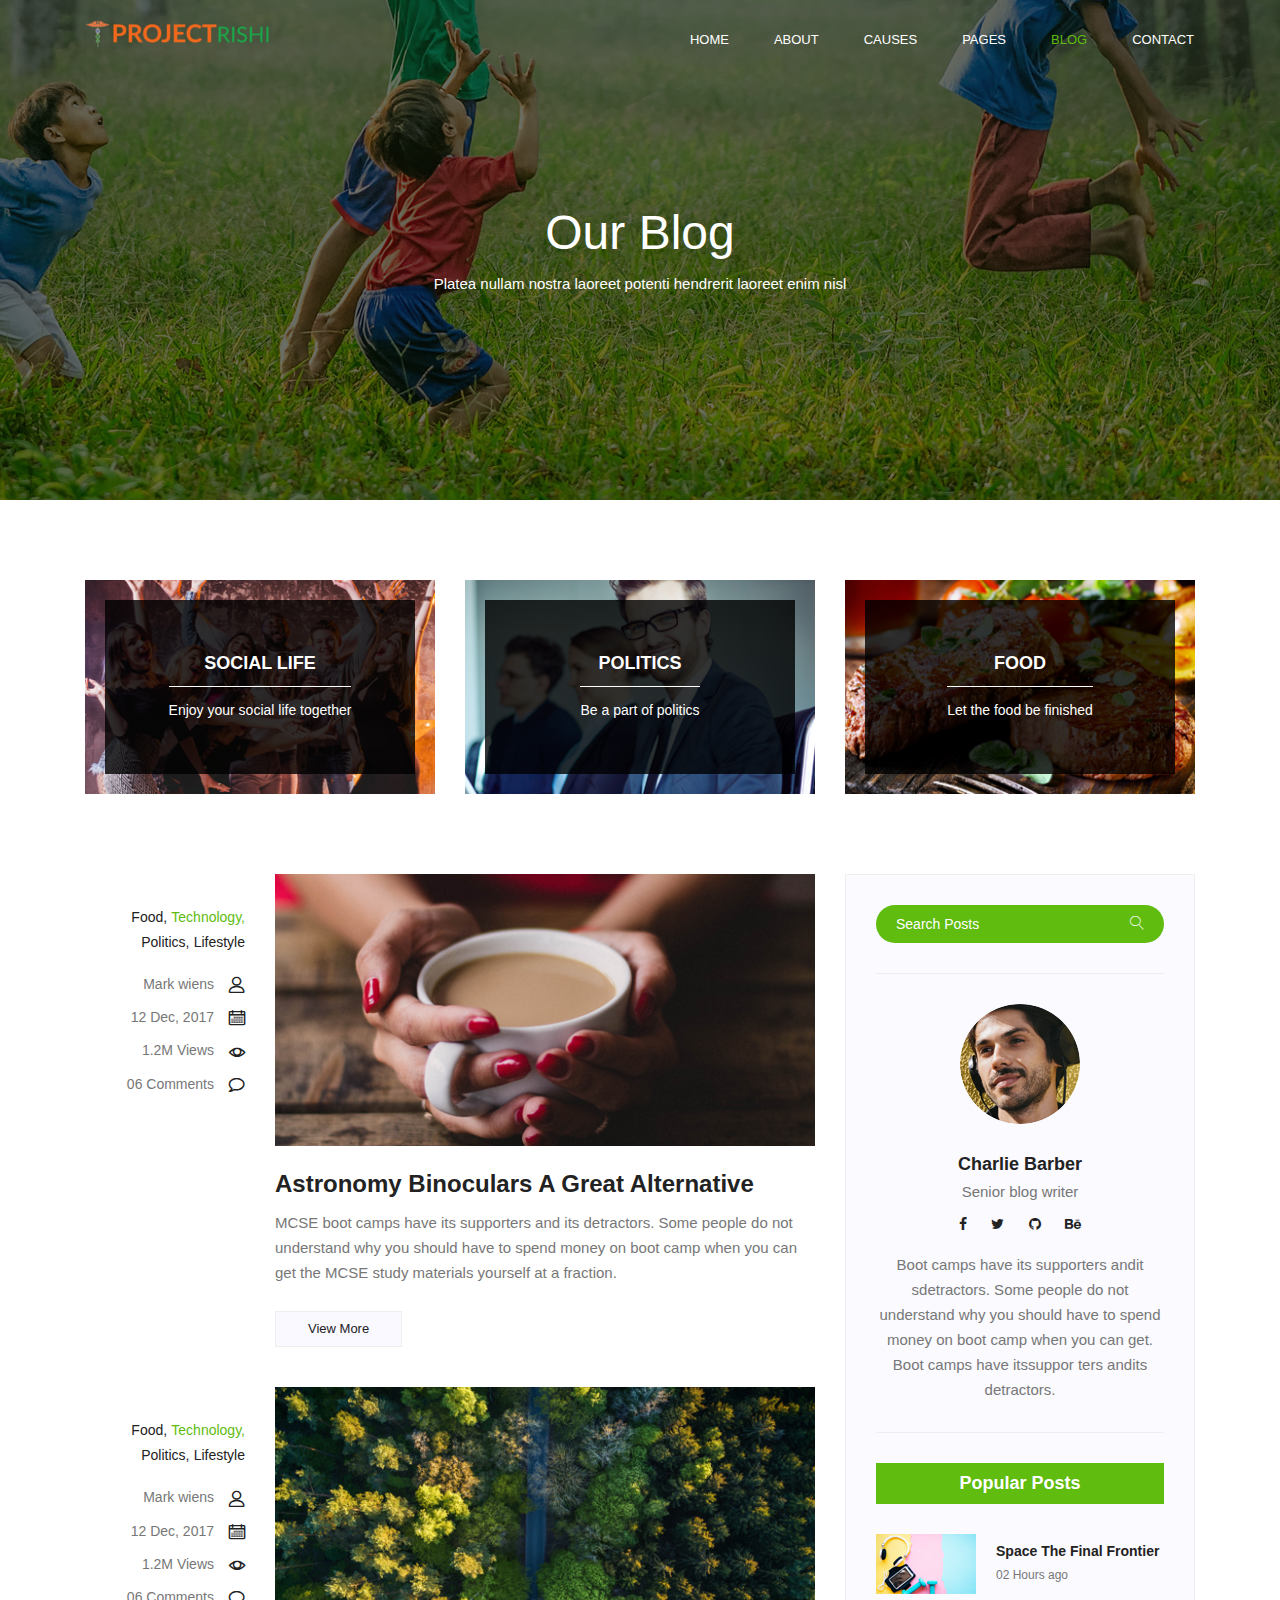
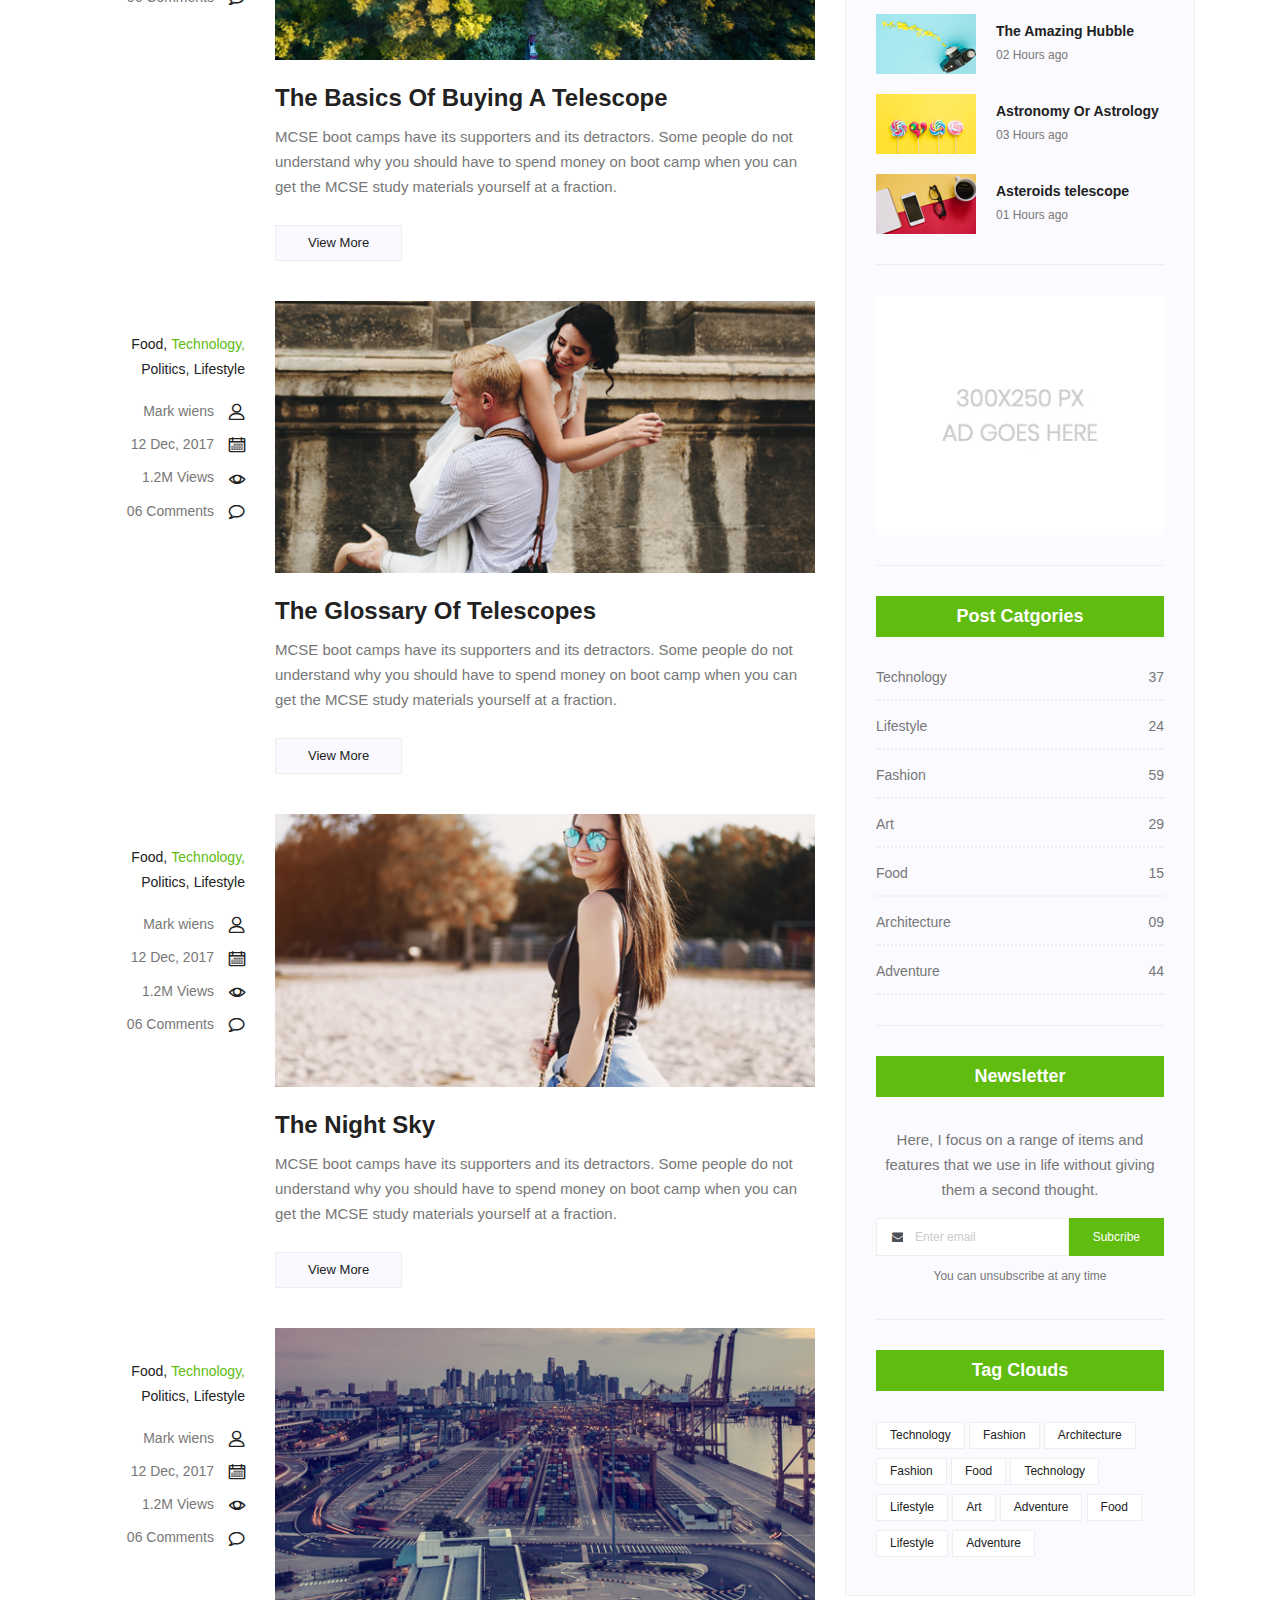
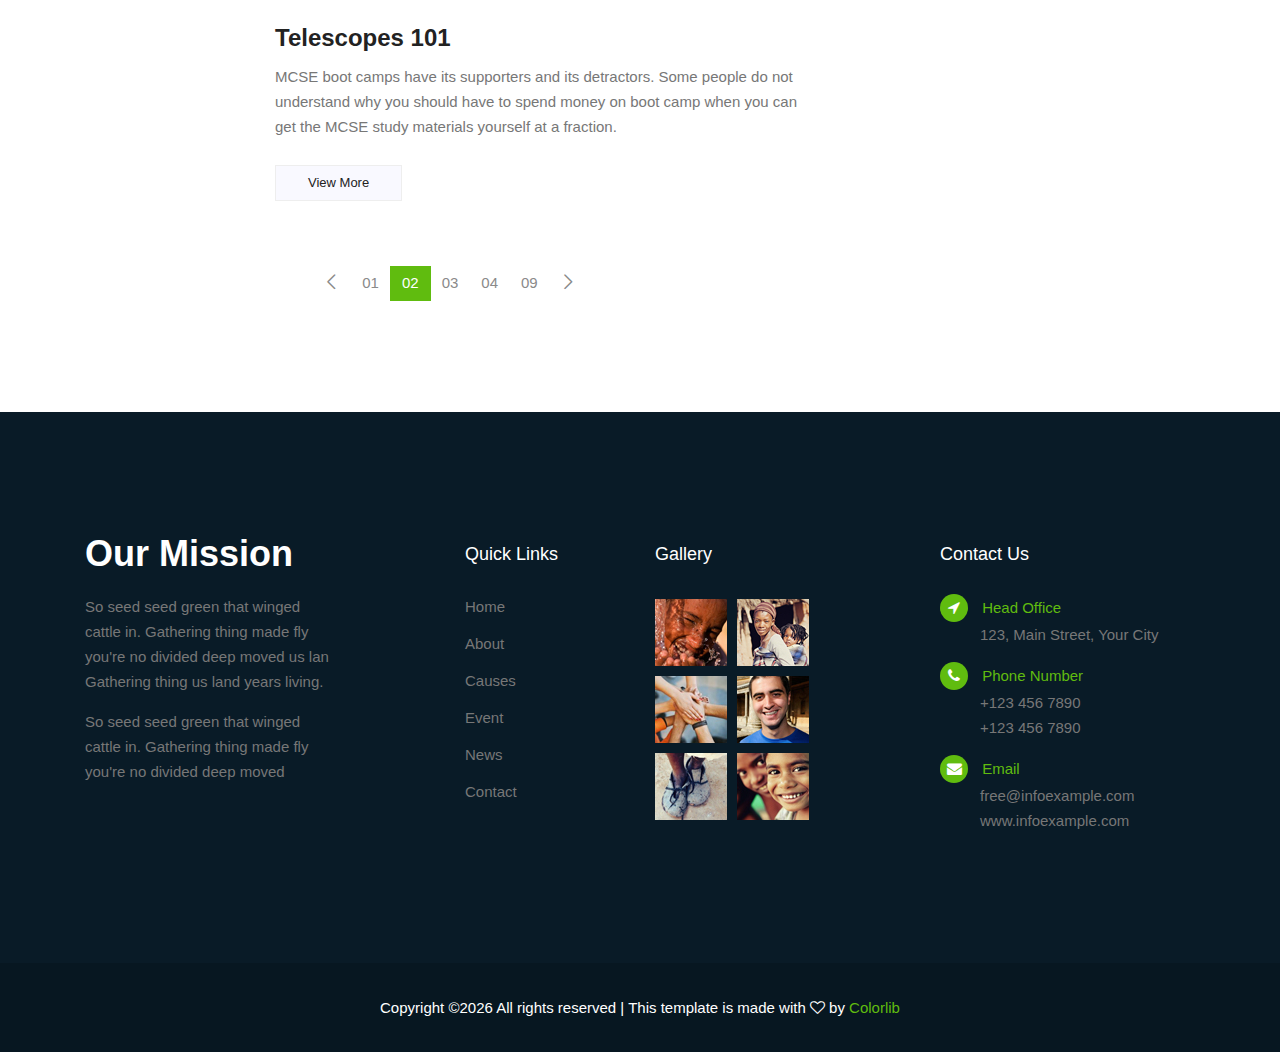
<file: UCSD Project Rishi New Website/blog.html>
<!doctype html>
<html lang="en">
    <head>
        <!-- Required meta tags -->
        <meta charset="utf-8">
        <meta name="viewport" content="width=device-width, initial-scale=1, shrink-to-fit=no">
        <link rel="icon" href="img/favicon.png" type="image/png">
        <title>Blog</title>
        <!-- Bootstrap CSS -->
        <link rel="stylesheet" href="css/bootstrap.css">
        <link rel="stylesheet" href="vendors/linericon/style.css">
        <link rel="stylesheet" href="css/font-awesome.min.css">
        <link rel="stylesheet" href="vendors/lightbox/simpleLightbox.css">
        <link rel="stylesheet" href="vendors/nice-select/css/nice-select.css">
        <!-- main css -->
        <link rel="stylesheet" href="css/style.css">
        <link rel="stylesheet" href="css/responsive.css">
    </head>
    <body>
        
        <!--================ Start Header Menu Area =================-->
        <header class="header_area">
            <div class="main_menu">
                <div class="container">
                    <nav class="navbar navbar-expand-lg navbar-light">
                        <div class="container">
                            <!-- Brand and toggle get grouped for better mobile display -->
                            <a class="navbar-brand logo_h" href="index.html"><img src="img/logo.png" alt=""></a>
                            <button class="navbar-toggler" type="button" data-toggle="collapse" data-target="#navbarSupportedContent" aria-controls="navbarSupportedContent" aria-expanded="false" aria-label="Toggle navigation">
                                <span class="icon-bar"></span>
                                <span class="icon-bar"></span>
                                <span class="icon-bar"></span>
                            </button>
                            <!-- Collect the nav links, forms, and other content for toggling -->
                            <div class="collapse navbar-collapse offset" id="navbarSupportedContent">
                                <ul class="nav navbar-nav menu_nav ml-auto">
                                    <li class="nav-item"><a class="nav-link" href="index.html">Home</a></li> 
                                    <li class="nav-item"><a class="nav-link" href="about-us.html">About</a></li> 
                                    <li class="nav-item"><a class="nav-link" href="causes.html">Causes</a>
                                    <li class="nav-item submenu dropdown">
                                        <a href="#" class="nav-link dropdown-toggle" data-toggle="dropdown" role="button" aria-haspopup="true" aria-expanded="false">Pages</a>
                                        <ul class="dropdown-menu">
                                            <li class="nav-item"><a class="nav-link" href="events.html">Events</a>
                                            <li class="nav-item"><a class="nav-link" href="event-details.html">Event Details</a> 
                                            <li class="nav-item"><a class="nav-link" href="elements.html">Elements</a></li>
                                        </ul>
                                    </li> 
                                    <li class="nav-item submenu dropdown active">
                                        <a href="#" class="nav-link dropdown-toggle" data-toggle="dropdown" role="button" aria-haspopup="true" aria-expanded="false">Blog</a>
                                        <ul class="dropdown-menu">
                                            <li class="nav-item"><a class="nav-link" href="blog.html">Blog</a></li>
                                            <li class="nav-item"><a class="nav-link" href="single-blog.html">Blog Details</a></li>
                                        </ul>
                                    </li> 
                                    <li class="nav-item"><a class="nav-link" href="contact.html">Contact</a></li>
                                </ul>
                            </div> 
                        </div>
                    </nav>
                </div>
            </div>
        </header>
        <!--================ End Header Menu Area =================-->
            
        <!--================ Home Banner Area =================-->
        <section class="banner_area">
            <div class="banner_inner d-flex align-items-center">
                <div class="overlay bg-parallax" data-stellar-ratio="0.9" data-stellar-vertical-offset="0" data-background=""></div>
                <div class="container">
                    <div class="banner_content text-center">
                        <h2>Our Blog</h2>
                        <p>Platea nullam nostra laoreet potenti hendrerit laoreet enim nisl</p>
                    </div>
                </div>
            </div>
        </section>
        <!--================ End Home Banner Area =================-->
        
        <!--================Blog Categorie Area =================-->
        <section class="blog_categorie_area">
            <div class="container">
                <div class="row">
                    <div class="col-lg-4">
                        <div class="categories_post">
                            <img src="img/blog/cat-post/cat-post-3.jpg" alt="post">
                            <div class="categories_details">
                                <div class="categories_text">
                                    <a href="single-blog.html"><h5>Social Life</h5></a>
                                    <div class="border_line"></div>
                                    <p>Enjoy your social life together</p>
                                </div>
                            </div>
                        </div>
                    </div>
                    <div class="col-lg-4">
                        <div class="categories_post">
                            <img src="img/blog/cat-post/cat-post-2.jpg" alt="post">
                            <div class="categories_details">
                                <div class="categories_text">
                                    <a href="single-blog.html"><h5>Politics</h5></a>
                                    <div class="border_line"></div>
                                    <p>Be a part of politics</p>
                                </div>
                            </div>
                        </div>
                    </div>
                    <div class="col-lg-4">
                        <div class="categories_post">
                            <img src="img/blog/cat-post/cat-post-1.jpg" alt="post">
                            <div class="categories_details">
                                <div class="categories_text">
                                    <a href="single-blog.html"><h5>Food</h5></a>
                                    <div class="border_line"></div>
                                    <p>Let the food be finished</p>
                                </div>
                            </div>
                        </div>
                    </div>
                </div>
            </div>
        </section>
        <!--================Blog Categorie Area =================-->
        
        <!--================Blog Area =================-->
        <section class="blog_area">
            <div class="container">
                <div class="row">
                    <div class="col-lg-8">
                        <div class="blog_left_sidebar">
                            <article class="row blog_item">
                               <div class="col-md-3">
                                   <div class="blog_info text-right">
                                        <div class="post_tag">
                                            <a href="#">Food,</a>
                                            <a class="active" href="#">Technology,</a>
                                            <a href="#">Politics,</a>
                                            <a href="#">Lifestyle</a>
                                        </div>
                                        <ul class="blog_meta list">
                                            <li><a href="#">Mark wiens<i class="lnr lnr-user"></i></a></li>
                                            <li><a href="#">12 Dec, 2017<i class="lnr lnr-calendar-full"></i></a></li>
                                            <li><a href="#">1.2M Views<i class="lnr lnr-eye"></i></a></li>
                                            <li><a href="#">06 Comments<i class="lnr lnr-bubble"></i></a></li>
                                        </ul>
                                    </div>
                               </div>
                                <div class="col-md-9">
                                    <div class="blog_post">
                                        <img src="img/blog/main-blog/m-blog-1.jpg" alt="">
                                        <div class="blog_details">
                                            <a href="single-blog.html"><h2>Astronomy Binoculars A Great Alternative</h2></a>
                                            <p>MCSE boot camps have its supporters and its detractors. Some people do not understand why you should have to spend money on boot camp when you can get the MCSE study materials yourself at a fraction.</p>
                                            <a href="single-blog.html" class="blog_btn">View More</a>
                                        </div>
                                    </div>
                                </div>
                            </article>
                            <article class="row blog_item">
                               <div class="col-md-3">
                                   <div class="blog_info text-right">
                                        <div class="post_tag">
                                            <a href="#">Food,</a>
                                            <a class="active" href="#">Technology,</a>
                                            <a href="#">Politics,</a>
                                            <a href="#">Lifestyle</a>
                                        </div>
                                        <ul class="blog_meta list">
                                            <li><a href="#">Mark wiens<i class="lnr lnr-user"></i></a></li>
                                            <li><a href="#">12 Dec, 2017<i class="lnr lnr-calendar-full"></i></a></li>
                                            <li><a href="#">1.2M Views<i class="lnr lnr-eye"></i></a></li>
                                            <li><a href="#">06 Comments<i class="lnr lnr-bubble"></i></a></li>
                                        </ul>
                                    </div>
                               </div>
                                <div class="col-md-9">
                                    <div class="blog_post">
                                        <img src="img/blog/main-blog/m-blog-2.jpg" alt="">
                                        <div class="blog_details">
                                            <a href="single-blog.html"><h2>The Basics Of Buying A Telescope</h2></a>
                                            <p>MCSE boot camps have its supporters and its detractors. Some people do not understand why you should have to spend money on boot camp when you can get the MCSE study materials yourself at a fraction.</p>
                                            <a href="single-blog.html" class="blog_btn">View More</a>
                                        </div>
                                    </div>
                                </div>
                            </article>
                            <article class="row blog_item">
                               <div class="col-md-3">
                                   <div class="blog_info text-right">
                                        <div class="post_tag">
                                            <a href="#">Food,</a>
                                            <a class="active" href="#">Technology,</a>
                                            <a href="#">Politics,</a>
                                            <a href="#">Lifestyle</a>
                                        </div>
                                        <ul class="blog_meta list">
                                            <li><a href="#">Mark wiens<i class="lnr lnr-user"></i></a></li>
                                            <li><a href="#">12 Dec, 2017<i class="lnr lnr-calendar-full"></i></a></li>
                                            <li><a href="#">1.2M Views<i class="lnr lnr-eye"></i></a></li>
                                            <li><a href="#">06 Comments<i class="lnr lnr-bubble"></i></a></li>
                                        </ul>
                                    </div>
                               </div>
                                <div class="col-md-9">
                                    <div class="blog_post">
                                        <img src="img/blog/main-blog/m-blog-3.jpg" alt="">
                                        <div class="blog_details">
                                            <a href="single-blog.html"><h2>The Glossary Of Telescopes</h2></a>
                                            <p>MCSE boot camps have its supporters and its detractors. Some people do not understand why you should have to spend money on boot camp when you can get the MCSE study materials yourself at a fraction.</p>
                                            <a href="single-blog.html" class="blog_btn">View More</a>
                                        </div>
                                    </div>
                                </div>
                            </article>
                            <article class="row blog_item">
                               <div class="col-md-3">
                                   <div class="blog_info text-right">
                                        <div class="post_tag">
                                            <a href="#">Food,</a>
                                            <a class="active" href="#">Technology,</a>
                                            <a href="#">Politics,</a>
                                            <a href="#">Lifestyle</a>
                                        </div>
                                        <ul class="blog_meta list">
                                            <li><a href="#">Mark wiens<i class="lnr lnr-user"></i></a></li>
                                            <li><a href="#">12 Dec, 2017<i class="lnr lnr-calendar-full"></i></a></li>
                                            <li><a href="#">1.2M Views<i class="lnr lnr-eye"></i></a></li>
                                            <li><a href="#">06 Comments<i class="lnr lnr-bubble"></i></a></li>
                                        </ul>
                                    </div>
                               </div>
                                <div class="col-md-9">
                                    <div class="blog_post">
                                        <img src="img/blog/main-blog/m-blog-4.jpg" alt="">
                                        <div class="blog_details">
                                            <a href="single-blog.html"><h2>The Night Sky</h2></a>
                                            <p>MCSE boot camps have its supporters and its detractors. Some people do not understand why you should have to spend money on boot camp when you can get the MCSE study materials yourself at a fraction.</p>
                                            <a href="single-blog.html" class="blog_btn">View More</a>
                                        </div>
                                    </div>
                                </div>
                            </article>
                            <article class="row blog_item">
                               <div class="col-md-3">
                                   <div class="blog_info text-right">
                                        <div class="post_tag">
                                            <a href="#">Food,</a>
                                            <a class="active" href="#">Technology,</a>
                                            <a href="#">Politics,</a>
                                            <a href="#">Lifestyle</a>
                                        </div>
                                        <ul class="blog_meta list">
                                            <li><a href="#">Mark wiens<i class="lnr lnr-user"></i></a></li>
                                            <li><a href="#">12 Dec, 2017<i class="lnr lnr-calendar-full"></i></a></li>
                                            <li><a href="#">1.2M Views<i class="lnr lnr-eye"></i></a></li>
                                            <li><a href="#">06 Comments<i class="lnr lnr-bubble"></i></a></li>
                                        </ul>
                                    </div>
                               </div>
                                <div class="col-md-9">
                                    <div class="blog_post">
                                        <img src="img/blog/main-blog/m-blog-5.jpg" alt="">
                                        <div class="blog_details">
                                            <a href="single-blog.html"><h2>Telescopes 101</h2></a>
                                            <p>MCSE boot camps have its supporters and its detractors. Some people do not understand why you should have to spend money on boot camp when you can get the MCSE study materials yourself at a fraction.</p>
                                            <a href="single-blog.html" class="blog_btn">View More</a>
                                        </div>
                                    </div>
                                </div>
                            </article>
                            <nav class="blog-pagination justify-content-center d-flex">
		                        <ul class="pagination">
		                            <li class="page-item">
		                                <a href="#" class="page-link" aria-label="Previous">
		                                    <span aria-hidden="true">
		                                        <span class="lnr lnr-chevron-left"></span>
		                                    </span>
		                                </a>
		                            </li>
		                            <li class="page-item"><a href="#" class="page-link">01</a></li>
		                            <li class="page-item active"><a href="#" class="page-link">02</a></li>
		                            <li class="page-item"><a href="#" class="page-link">03</a></li>
		                            <li class="page-item"><a href="#" class="page-link">04</a></li>
		                            <li class="page-item"><a href="#" class="page-link">09</a></li>
		                            <li class="page-item">
		                                <a href="#" class="page-link" aria-label="Next">
		                                    <span aria-hidden="true">
		                                        <span class="lnr lnr-chevron-right"></span>
		                                    </span>
		                                </a>
		                            </li>
		                        </ul>
		                    </nav>
                        </div>
                    </div>
                    <div class="col-lg-4">
                        <div class="blog_right_sidebar">
                            <aside class="single_sidebar_widget search_widget">
                                <div class="input-group">
                                    <input type="text" class="form-control" placeholder="Search Posts">
                                    <span class="input-group-btn">
                                        <button class="btn btn-default" type="button"><i class="lnr lnr-magnifier"></i></button>
                                    </span>
                                </div><!-- /input-group -->
                                <div class="br"></div>
                            </aside>
                            <aside class="single_sidebar_widget author_widget">
                                <img class="author_img rounded-circle" src="img/blog/author.png" alt="">
                                <h4>Charlie Barber</h4>
                                <p>Senior blog writer</p>
                                <div class="social_icon">
                                    <a href="#"><i class="fa fa-facebook"></i></a>
                                    <a href="#"><i class="fa fa-twitter"></i></a>
                                    <a href="#"><i class="fa fa-github"></i></a>
                                    <a href="#"><i class="fa fa-behance"></i></a>
                                </div>
                                <p>Boot camps have its supporters andit sdetractors. Some people do not understand why you should have to spend money on boot camp when you can get. Boot camps have itssuppor ters andits detractors.</p>
                                <div class="br"></div>
                            </aside>
                            <aside class="single_sidebar_widget popular_post_widget">
                                <h3 class="widget_title">Popular Posts</h3>
                                <div class="media post_item">
                                    <img src="img/blog/popular-post/post1.jpg" alt="post">
                                    <div class="media-body">
                                        <a href="single-blog.html"><h3>Space The Final Frontier</h3></a>
                                        <p>02 Hours ago</p>
                                    </div>
                                </div>
                                <div class="media post_item">
                                    <img src="img/blog/popular-post/post2.jpg" alt="post">
                                    <div class="media-body">
                                        <a href="single-blog.html"><h3>The Amazing Hubble</h3></a>
                                        <p>02 Hours ago</p>
                                    </div>
                                </div>
                                <div class="media post_item">
                                    <img src="img/blog/popular-post/post3.jpg" alt="post">
                                    <div class="media-body">
                                        <a href="single-blog.html"><h3>Astronomy Or Astrology</h3></a>
                                        <p>03 Hours ago</p>
                                    </div>
                                </div>
                                <div class="media post_item">
                                    <img src="img/blog/popular-post/post4.jpg" alt="post">
                                    <div class="media-body">
                                        <a href="single-blog.html"><h3>Asteroids telescope</h3></a>
                                        <p>01 Hours ago</p>
                                    </div>
                                </div>
                                <div class="br"></div>
                            </aside>
                            <aside class="single_sidebar_widget ads_widget">
                                <a href="#"><img class="img-fluid" src="img/blog/add.jpg" alt=""></a>
                                <div class="br"></div>
                            </aside>
                            <aside class="single_sidebar_widget post_category_widget">
                                <h4 class="widget_title">Post Catgories</h4>
                                <ul class="list cat-list">
                                    <li>
                                        <a href="#" class="d-flex justify-content-between">
                                            <p>Technology</p>
                                            <p>37</p>
                                        </a>
                                    </li>
                                    <li>
                                        <a href="#" class="d-flex justify-content-between">
                                            <p>Lifestyle</p>
                                            <p>24</p>
                                        </a>
                                    </li>
                                    <li>
                                        <a href="#" class="d-flex justify-content-between">
                                            <p>Fashion</p>
                                            <p>59</p>
                                        </a>
                                    </li>
                                    <li>
                                        <a href="#" class="d-flex justify-content-between">
                                            <p>Art</p>
                                            <p>29</p>
                                        </a>
                                    </li>
                                    <li>
                                        <a href="#" class="d-flex justify-content-between">
                                            <p>Food</p>
                                            <p>15</p>
                                        </a>
                                    </li>
                                    <li>
                                        <a href="#" class="d-flex justify-content-between">
                                            <p>Architecture</p>
                                            <p>09</p>
                                        </a>
                                    </li>
                                    <li>
                                        <a href="#" class="d-flex justify-content-between">
                                            <p>Adventure</p>
                                            <p>44</p>
                                        </a>
                                    </li>															
                                </ul>
                                <div class="br"></div>
                            </aside>
                            <aside class="single-sidebar-widget newsletter_widget">
                                <h4 class="widget_title">Newsletter</h4>
                                <p>
                                Here, I focus on a range of items and features that we use in life without
                                giving them a second thought.
                                </p>
                                <div class="form-group d-flex flex-row">
                                    <div class="input-group">
                                        <div class="input-group-prepend">
                                            <div class="input-group-text"><i class="fa fa-envelope" aria-hidden="true"></i></div>
                                        </div>
                                        <input type="text" class="form-control" id="inlineFormInputGroup" placeholder="Enter email" onfocus="this.placeholder = ''" onblur="this.placeholder = 'Enter email'">
                                    </div>
                                    <a href="#" class="bbtns">Subcribe</a>
                                </div>	
                                <p class="text-bottom">You can unsubscribe at any time</p>	
                                <div class="br"></div>							
                            </aside>
                            <aside class="single-sidebar-widget tag_cloud_widget">
                                <h4 class="widget_title">Tag Clouds</h4>
                                <ul class="list">
                                    <li><a href="#">Technology</a></li>
                                    <li><a href="#">Fashion</a></li>
                                    <li><a href="#">Architecture</a></li>
                                    <li><a href="#">Fashion</a></li>
                                    <li><a href="#">Food</a></li>
                                    <li><a href="#">Technology</a></li>
                                    <li><a href="#">Lifestyle</a></li>
                                    <li><a href="#">Art</a></li>
                                    <li><a href="#">Adventure</a></li>
                                    <li><a href="#">Food</a></li>
                                    <li><a href="#">Lifestyle</a></li>
                                    <li><a href="#">Adventure</a></li>
                                </ul>
                            </aside>
                        </div>
                    </div>
                </div>
            </div>
        </section>
        <!--================Blog Area =================-->
        
         <!--================ Start footer Area  =================-->	
    <footer>
            <div class="footer-area">
                <div class="container">
                    <div class="row section_gap">
                        <div class="col-lg-3 col-md-6 col-sm-6">
                            <div class="single-footer-widget tp_widgets">
                                <h4 class="footer_title large_title">Our Mission</h4>
                                <p>
                                    So seed seed green that winged cattle in. Gathering thing made fly you're no 
                                    divided deep moved us lan Gathering thing us land years living.
                                </p>
                                <p>
                                    So seed seed green that winged cattle in. Gathering thing made fly you're no divided deep moved 
                                </p>
                            </div>
                        </div>
                        <div class="offset-lg-1 col-lg-2 col-md-6 col-sm-6">
                            <div class="single-footer-widget tp_widgets">
                                <h4 class="footer_title">Quick Links</h4>
                                <ul class="list">
                                    <li><a href="#">Home</a></li>
                                    <li><a href="#">About</a></li>
                                    <li><a href="#">Causes</a></li>
                                    <li><a href="#">Event</a></li>
                                    <li><a href="#">News</a></li>
                                    <li><a href="#">Contact</a></li>
                                </ul>
                            </div>
                        </div>
                        <div class="col-lg-2 col-md-6 col-sm-6">
                            <div class="single-footer-widget instafeed">
                                <h4 class="footer_title">Gallery</h6>
                                <ul class="list instafeed d-flex flex-wrap">
                                    <li><img src="img/gallery/g1.jpg" alt=""></li>
                                    <li><img src="img/gallery/g2.jpg" alt=""></li>
                                    <li><img src="img/gallery/g3.jpg" alt=""></li>
                                    <li><img src="img/gallery/g4.jpg" alt=""></li>
                                    <li><img src="img/gallery/g5.jpg" alt=""></li>
                                    <li><img src="img/gallery/g6.jpg" alt=""></li>
                                </ul>
                            </div>
                        </div>
                        <div class="offset-lg-1 col-lg-3 col-md-6 col-sm-6">
                            <div class="single-footer-widget tp_widgets">
                                <h4 class="footer_title">Contact Us</h4>
                                <div class="ml-40">
                                    <p class="sm-head">
                                        <span class="fa fa-location-arrow"></span>
                                        Head Office
                                    </p>
                                    <p>123, Main Street, Your City</p>
        
                                    <p class="sm-head">
                                        <span class="fa fa-phone"></span>
                                        Phone Number
                                    </p>
                                    <p>
                                        +123 456 7890 <br>
                                        +123 456 7890
                                    </p>
        
                                    <p class="sm-head">
                                        <span class="fa fa-envelope"></span>
                                        Email
                                    </p>
                                    <p>
                                        free@infoexample.com <br>
                                        www.infoexample.com
                                    </p>
                                </div>
                            </div>
                        </div>
                    </div>
                </div>
            </div>
    
            <div class="footer-bottom">
                <div class="container">
                    <div class="row d-flex">
                        <p class="col-lg-12 footer-text text-center">
                            <!-- Link back to Colorlib can't be removed. Template is licensed under CC BY 3.0. -->
Copyright &copy;<script>document.write(new Date().getFullYear());</script> All rights reserved | This template is made with <i class="fa fa-heart-o" aria-hidden="true"></i> by <a href="https://colorlib.com" target="_blank">Colorlib</a>
<!-- Link back to Colorlib can't be removed. Template is licensed under CC BY 3.0. --></p>
                    </div>
                </div>
            </div>
        </footer>
        <!--================ End footer Area  =================--> 
        
        
        
        
        <!-- Optional JavaScript -->
        <!-- jQuery first, then Popper.js, then Bootstrap JS -->
        <script src="js/jquery-3.2.1.min.js"></script>
        <script src="js/popper.js"></script>
        <script src="js/bootstrap.min.js"></script>
        <script src="js/stellar.js"></script>
        <script src="vendors/lightbox/simpleLightbox.min.js"></script>
        <script src="vendors/nice-select/js/jquery.nice-select.min.js"></script>
        <script src="js/jquery.ajaxchimp.min.js"></script>
        <script src="js/mail-script.js"></script>
        <script src="js/theme.js"></script>
    </body>
</html>
</file>
<file: vendors/linericon/style.css>
@font-face {
	font-family: 'Linearicons-Free';
	src:url('fonts/Linearicons-Free.eot?w118d');
	src:url('fonts/Linearicons-Free.eot?#iefixw118d') format('embedded-opentype'),
		url('fonts/Linearicons-Free.woff2?w118d') format('woff2'),
		url('fonts/Linearicons-Free.woff?w118d') format('woff'),
		url('fonts/Linearicons-Free.ttf?w118d') format('truetype'),
		url('fonts/Linearicons-Free.svg?w118d#Linearicons-Free') format('svg');
	font-weight: normal;
	font-style: normal;
}

.lnr {
	font-family: 'Linearicons-Free';
	speak: none;
	font-style: normal;
	font-weight: normal;
	font-variant: normal;
	text-transform: none;
	line-height: 1;

	/* Better Font Rendering =========== */
	-webkit-font-smoothing: antialiased;
	-moz-osx-font-smoothing: grayscale;
}

.lnr-home:before {
	content: "\e800";
}
.lnr-apartment:before {
	content: "\e801";
}
.lnr-pencil:before {
	content: "\e802";
}
.lnr-magic-wand:before {
	content: "\e803";
}
.lnr-drop:before {
	content: "\e804";
}
.lnr-lighter:before {
	content: "\e805";
}
.lnr-poop:before {
	content: "\e806";
}
.lnr-sun:before {
	content: "\e807";
}
.lnr-moon:before {
	content: "\e808";
}
.lnr-cloud:before {
	content: "\e809";
}
.lnr-cloud-upload:before {
	content: "\e80a";
}
.lnr-cloud-download:before {
	content: "\e80b";
}
.lnr-cloud-sync:before {
	content: "\e80c";
}
.lnr-cloud-check:before {
	content: "\e80d";
}
.lnr-database:before {
	content: "\e80e";
}
.lnr-lock:before {
	content: "\e80f";
}
.lnr-cog:before {
	content: "\e810";
}
.lnr-trash:before {
	content: "\e811";
}
.lnr-dice:before {
	content: "\e812";
}
.lnr-heart:before {
	content: "\e813";
}
.lnr-star:before {
	content: "\e814";
}
.lnr-star-half:before {
	content: "\e815";
}
.lnr-star-empty:before {
	content: "\e816";
}
.lnr-flag:before {
	content: "\e817";
}
.lnr-envelope:before {
	content: "\e818";
}
.lnr-paperclip:before {
	content: "\e819";
}
.lnr-inbox:before {
	content: "\e81a";
}
.lnr-eye:before {
	content: "\e81b";
}
.lnr-printer:before {
	content: "\e81c";
}
.lnr-file-empty:before {
	content: "\e81d";
}
.lnr-file-add:before {
	content: "\e81e";
}
.lnr-enter:before {
	content: "\e81f";
}
.lnr-exit:before {
	content: "\e820";
}
.lnr-graduation-hat:before {
	content: "\e821";
}
.lnr-license:before {
	content: "\e822";
}
.lnr-music-note:before {
	content: "\e823";
}
.lnr-film-play:before {
	content: "\e824";
}
.lnr-camera-video:before {
	content: "\e825";
}
.lnr-camera:before {
	content: "\e826";
}
.lnr-picture:before {
	content: "\e827";
}
.lnr-book:before {
	content: "\e828";
}
.lnr-bookmark:before {
	content: "\e829";
}
.lnr-user:before {
	content: "\e82a";
}
.lnr-users:before {
	content: "\e82b";
}
.lnr-shirt:before {
	content: "\e82c";
}
.lnr-store:before {
	content: "\e82d";
}
.lnr-cart:before {
	content: "\e82e";
}
.lnr-tag:before {
	content: "\e82f";
}
.lnr-phone-handset:before {
	content: "\e830";
}
.lnr-phone:before {
	content: "\e831";
}
.lnr-pushpin:before {
	content: "\e832";
}
.lnr-map-marker:before {
	content: "\e833";
}
.lnr-map:before {
	content: "\e834";
}
.lnr-location:before {
	content: "\e835";
}
.lnr-calendar-full:before {
	content: "\e836";
}
.lnr-keyboard:before {
	content: "\e837";
}
.lnr-spell-check:before {
	content: "\e838";
}
.lnr-screen:before {
	content: "\e839";
}
.lnr-smartphone:before {
	content: "\e83a";
}
.lnr-tablet:before {
	content: "\e83b";
}
.lnr-laptop:before {
	content: "\e83c";
}
.lnr-laptop-phone:before {
	content: "\e83d";
}
.lnr-power-switch:before {
	content: "\e83e";
}
.lnr-bubble:before {
	content: "\e83f";
}
.lnr-heart-pulse:before {
	content: "\e840";
}
.lnr-construction:before {
	content: "\e841";
}
.lnr-pie-chart:before {
	content: "\e842";
}
.lnr-chart-bars:before {
	content: "\e843";
}
.lnr-gift:before {
	content: "\e844";
}
.lnr-diamond:before {
	content: "\e845";
}
.lnr-linearicons:before {
	content: "\e846";
}
.lnr-dinner:before {
	content: "\e847";
}
.lnr-coffee-cup:before {
	content: "\e848";
}
.lnr-leaf:before {
	content: "\e849";
}
.lnr-paw:before {
	content: "\e84a";
}
.lnr-rocket:before {
	content: "\e84b";
}
.lnr-briefcase:before {
	content: "\e84c";
}
.lnr-bus:before {
	content: "\e84d";
}
.lnr-car:before {
	content: "\e84e";
}
.lnr-train:before {
	content: "\e84f";
}
.lnr-bicycle:before {
	content: "\e850";
}
.lnr-wheelchair:before {
	content: "\e851";
}
.lnr-select:before {
	content: "\e852";
}
.lnr-earth:before {
	content: "\e853";
}
.lnr-smile:before {
	content: "\e854";
}
.lnr-sad:before {
	content: "\e855";
}
.lnr-neutral:before {
	content: "\e856";
}
.lnr-mustache:before {
	content: "\e857";
}
.lnr-alarm:before {
	content: "\e858";
}
.lnr-bullhorn:before {
	content: "\e859";
}
.lnr-volume-high:before {
	content: "\e85a";
}
.lnr-volume-medium:before {
	content: "\e85b";
}
.lnr-volume-low:before {
	content: "\e85c";
}
.lnr-volume:before {
	content: "\e85d";
}
.lnr-mic:before {
	content: "\e85e";
}
.lnr-hourglass:before {
	content: "\e85f";
}
.lnr-undo:before {
	content: "\e860";
}
.lnr-redo:before {
	content: "\e861";
}
.lnr-sync:before {
	content: "\e862";
}
.lnr-history:before {
	content: "\e863";
}
.lnr-clock:before {
	content: "\e864";
}
.lnr-download:before {
	content: "\e865";
}
.lnr-upload:before {
	content: "\e866";
}
.lnr-enter-down:before {
	content: "\e867";
}
.lnr-exit-up:before {
	content: "\e868";
}
.lnr-bug:before {
	content: "\e869";
}
.lnr-code:before {
	content: "\e86a";
}
.lnr-link:before {
	content: "\e86b";
}
.lnr-unlink:before {
	content: "\e86c";
}
.lnr-thumbs-up:before {
	content: "\e86d";
}
.lnr-thumbs-down:before {
	content: "\e86e";
}
.lnr-magnifier:before {
	content: "\e86f";
}
.lnr-cross:before {
	content: "\e870";
}
.lnr-menu:before {
	content: "\e871";
}
.lnr-list:before {
	content: "\e872";
}
.lnr-chevron-up:before {
	content: "\e873";
}
.lnr-chevron-down:before {
	content: "\e874";
}
.lnr-chevron-left:before {
	content: "\e875";
}
.lnr-chevron-right:before {
	content: "\e876";
}
.lnr-arrow-up:before {
	content: "\e877";
}
.lnr-arrow-down:before {
	content: "\e878";
}
.lnr-arrow-left:before {
	content: "\e879";
}
.lnr-arrow-right:before {
	content: "\e87a";
}
.lnr-move:before {
	content: "\e87b";
}
.lnr-warning:before {
	content: "\e87c";
}
.lnr-question-circle:before {
	content: "\e87d";
}
.lnr-menu-circle:before {
	content: "\e87e";
}
.lnr-checkmark-circle:before {
	content: "\e87f";
}
.lnr-cross-circle:before {
	content: "\e880";
}
.lnr-plus-circle:before {
	content: "\e881";
}
.lnr-circle-minus:before {
	content: "\e882";
}
.lnr-arrow-up-circle:before {
	content: "\e883";
}
.lnr-arrow-down-circle:before {
	content: "\e884";
}
.lnr-arrow-left-circle:before {
	content: "\e885";
}
.lnr-arrow-right-circle:before {
	content: "\e886";
}
.lnr-chevron-up-circle:before {
	content: "\e887";
}
.lnr-chevron-down-circle:before {
	content: "\e888";
}
.lnr-chevron-left-circle:before {
	content: "\e889";
}
.lnr-chevron-right-circle:before {
	content: "\e88a";
}
.lnr-crop:before {
	content: "\e88b";
}
.lnr-frame-expand:before {
	content: "\e88c";
}
.lnr-frame-contract:before {
	content: "\e88d";
}
.lnr-layers:before {
	content: "\e88e";
}
.lnr-funnel:before {
	content: "\e88f";
}
.lnr-text-format:before {
	content: "\e890";
}
.lnr-text-format-remove:before {
	content: "\e891";
}
.lnr-text-size:before {
	content: "\e892";
}
.lnr-bold:before {
	content: "\e893";
}
.lnr-italic:before {
	content: "\e894";
}
.lnr-underline:before {
	content: "\e895";
}
.lnr-strikethrough:before {
	content: "\e896";
}
.lnr-highlight:before {
	content: "\e897";
}
.lnr-text-align-left:before {
	content: "\e898";
}
.lnr-text-align-center:before {
	content: "\e899";
}
.lnr-text-align-right:before {
	content: "\e89a";
}
.lnr-text-align-justify:before {
	content: "\e89b";
}
.lnr-line-spacing:before {
	content: "\e89c";
}
.lnr-indent-increase:before {
	content: "\e89d";
}
.lnr-indent-decrease:before {
	content: "\e89e";
}
.lnr-pilcrow:before {
	content: "\e89f";
}
.lnr-direction-ltr:before {
	content: "\e8a0";
}
.lnr-direction-rtl:before {
	content: "\e8a1";
}
.lnr-page-break:before {
	content: "\e8a2";
}
.lnr-sort-alpha-asc:before {
	content: "\e8a3";
}
.lnr-sort-amount-asc:before {
	content: "\e8a4";
}
.lnr-hand:before {
	content: "\e8a5";
}
.lnr-pointer-up:before {
	content: "\e8a6";
}
.lnr-pointer-right:before {
	content: "\e8a7";
}
.lnr-pointer-down:before {
	content: "\e8a8";
}
.lnr-pointer-left:before {
	content: "\e8a9";
}
</file>
<file: vendors/nice-select/css/nice-select.css>
.nice-select {
  -webkit-tap-highlight-color: transparent;
  background-color: #fff;
  border-radius: 5px;
  border: solid 1px #e8e8e8;
  box-sizing: border-box;
  clear: both;
  cursor: pointer;
  display: block;
  float: left;
  font-family: inherit;
  font-size: 14px;
  font-weight: normal;
  height: 42px;
  line-height: 40px;
  outline: none;
  padding-left: 18px;
  padding-right: 30px;
  position: relative;
  text-align: left !important;
  -webkit-transition: all 0.2s ease-in-out;
  transition: all 0.2s ease-in-out;
  -webkit-user-select: none;
     -moz-user-select: none;
      -ms-user-select: none;
          user-select: none;
  white-space: nowrap;
  width: auto; }
  .nice-select:hover {
    border-color: #dbdbdb; }
  .nice-select:active, .nice-select.open, .nice-select:focus {
    border-color: #999; }
  .nice-select:after {
    border-bottom: 2px solid #999;
    border-right: 2px solid #999;
    content: '';
    display: block;
    height: 5px;
    margin-top: -4px;
    pointer-events: none;
    position: absolute;
    right: 12px;
    top: 50%;
    -webkit-transform-origin: 66% 66%;
        -ms-transform-origin: 66% 66%;
            transform-origin: 66% 66%;
    -webkit-transform: rotate(45deg);
        -ms-transform: rotate(45deg);
            transform: rotate(45deg);
    -webkit-transition: all 0.15s ease-in-out;
    transition: all 0.15s ease-in-out;
    width: 5px; }
  .nice-select.open:after {
    -webkit-transform: rotate(-135deg);
        -ms-transform: rotate(-135deg);
            transform: rotate(-135deg); }
  .nice-select.open .list {
    opacity: 1;
    pointer-events: auto;
    -webkit-transform: scale(1) translateY(0);
        -ms-transform: scale(1) translateY(0);
            transform: scale(1) translateY(0); }
  .nice-select.disabled {
    border-color: #ededed;
    color: #999;
    pointer-events: none; }
    .nice-select.disabled:after {
      border-color: #cccccc; }
  .nice-select.wide {
    width: 100%; }
    .nice-select.wide .list {
      left: 0 !important;
      right: 0 !important; }
  .nice-select.right {
    float: right; }
    .nice-select.right .list {
      left: auto;
      right: 0; }
  .nice-select.small {
    font-size: 12px;
    height: 36px;
    line-height: 34px; }
    .nice-select.small:after {
      height: 4px;
      width: 4px; }
    .nice-select.small .option {
      line-height: 34px;
      min-height: 34px; }
  .nice-select .list {
    background-color: #fff;
    border-radius: 5px;
    box-shadow: 0 0 0 1px rgba(68, 68, 68, 0.11);
    box-sizing: border-box;
    margin-top: 4px;
    opacity: 0;
    overflow: hidden;
    padding: 0;
    pointer-events: none;
    position: absolute;
    top: 100%;
    left: 0;
    -webkit-transform-origin: 50% 0;
        -ms-transform-origin: 50% 0;
            transform-origin: 50% 0;
    -webkit-transform: scale(0.75) translateY(-21px);
        -ms-transform: scale(0.75) translateY(-21px);
            transform: scale(0.75) translateY(-21px);
    -webkit-transition: all 0.2s cubic-bezier(0.5, 0, 0, 1.25), opacity 0.15s ease-out;
    transition: all 0.2s cubic-bezier(0.5, 0, 0, 1.25), opacity 0.15s ease-out;
    z-index: 9; }
    .nice-select .list:hover .option:not(:hover) {
      background-color: transparent !important; }
  .nice-select .option {
    cursor: pointer;
    font-weight: 400;
    line-height: 40px;
    list-style: none;
    min-height: 40px;
    outline: none;
    padding-left: 18px;
    padding-right: 29px;
    text-align: left;
    -webkit-transition: all 0.2s;
    transition: all 0.2s; }
    .nice-select .option:hover, .nice-select .option.focus, .nice-select .option.selected.focus {
      background-color: #f6f6f6; }
    .nice-select .option.selected {
      font-weight: bold; }
    .nice-select .option.disabled {
      background-color: transparent;
      color: #999;
      cursor: default; }

.no-csspointerevents .nice-select .list {
  display: none; }

.no-csspointerevents .nice-select.open .list {
  display: block; }
</file>
<file: css/style.css>
@Default Styles

Table of Content:
01/ Variables
02/ predefin
03/ header
04/ button
05/ banner
06/ breadcrumb
07/ about
08/ team
09/ project 
10/ price 
11/ team 
12/ blog 
13/ video  
14/ features  
15/ career  
16/ contact 
17/ footer

=====================================================================*/
/*----------------------------------------------------*/
/*font Variables*/
/*Color Variables*/
/*=================== fonts ====================*/
@import url("https://fonts.googleapis.com/css?family=Poppins:500,600");
/*---------------------------------------------------- */
/*----------------------------------------------------*/
body {
  line-height: 25px;
  font-size: 15px;
  font-family: "Roboto", sans-serif;
  font-weight: normal;
  color: #777777; }

h1,
h2,
h3,
h4,
h5,
h6 {
  font-family: "Poppins", sans-serif;
  font-weight: 600;
  color: #222222; }

.list {
  list-style: none;
  margin: 0px;
  padding: 0px; }

a {
  text-decoration: none;
  transition: all 0.3s ease-in-out; }
  a:hover, a:focus {
    text-decoration: none;
    outline: none; }

button:focus {
  outline: none;
  box-shadow: none; }

.ml-10 {
  margin-left: 10px; }

.ml-20 {
  margin-left: 20px; }

.ml-40 {
  margin-left: 40px; }

.mr-20 {
  margin-right: 20px; }

.mr-25 {
  margin-right: 25px; }

.mt-20 {
  margin-top: 20px; }

.mt-25 {
  margin-top: 25px; }

/*---------------------------------------------------- */
/*----------------------------------------------------*/
.section_gap {
  padding: 130px 0px; }
  @media (max-width: 991px) {
    .section_gap {
      padding: 70px 0; } }

.section_gap_top {
  padding-top: 120px; }
  @media (max-width: 991px) {
    .section_gap_top {
      padding-top: 70px 0; } }

.section_gap_bottom {
  padding-bottom: 120px; }
  @media (max-width: 991px) {
    .section_gap_bottom {
      padding-bottom: 70px 0; } }

.white_bg {
  background: #fff !important; }

/* Main Title Area css
============================================================================================ */
.main_title {
  text-align: center;
  margin-bottom: 80px; }
  @media (max-width: 991px) {
    .main_title {
      margin-bottom: 40px; } }
  .main_title h2 {
    font-size: 36px;
    margin-bottom: 10px;
    text-transform: capitalize; }
    @media (max-width: 767px) {
      .main_title h2 {
        font-size: 30px; } }
  .main_title p {
    margin-bottom: 0px;
    max-width: 570px;
    margin: auto; }
  .main_title.white h2 {
    color: #fff; }
  .main_title.white p {
    color: #fff;
    opacity: .6; }

/* End Main Title Area css
============================================================================================ */
.primary_btn {
  display: inline-block;
  background: #60bc0f;
  padding: 0px 50px;
  color: #fff;
  font-family: "Roboto", sans-serif;
  font-size: 12px;
  font-weight: 500;
  line-height: 48px;
  border: 1px solid #60bc0f;
  border-radius: 0px;
  outline: none !important;
  box-shadow: none !important;
  text-align: center;
  text-transform: uppercase;
  cursor: pointer;
  transition: all 300ms linear 0s; }
  .primary_btn:hover {
    background: transparent;
    color: #60bc0f; }
  .primary_btn.yellow_btn {
    background: #fdbb00 !important;
    border: 1px solid #fdbb00 !important;
    color: #000000; }
    .primary_btn.yellow_btn:hover {
      background: transparent !important; }

/*---------------------------------------------------- */
/*----------------------------------------------------*/
.header_area {
  position: absolute;
  width: 100%;
  top: 0;
  left: 0;
  z-index: 99999;
  transition: background 0.4s, all 0.3s linear; }
  .header_area .container {
    padding: 0px 8px; }


  .header_area .navbar {
    background: transparent;
    padding: 0px;
    border: 0px;
    border-radius: 0px; }
    .header_area .navbar .nav .nav-item {
      margin-right: 45px; }
      .header_area .navbar .nav .nav-item .nav-link {
        font-size: 13px;
        font-weight: 500;
        line-height: 80px;
        text-transform: uppercase;
        color: #ffffff;
        padding: 0px;
        display: inline-block; }
        .header_area .navbar .nav .nav-item .nav-link:after {
          display: none; }
      .header_area .navbar .nav .nav-item:hover .nav-link, .header_area .navbar .nav .nav-item.active .nav-link {
        color: #60bc0f; }
      .header_area .navbar .nav .nav-item.submenu {
        position: relative; }
        .header_area .navbar .nav .nav-item.submenu ul {
          border: none;
          padding: 0px;
          border-radius: 0px;
          box-shadow: none;
          margin: 0px;
          background: #fff; }
          @media (min-width: 992px) {
            .header_area .navbar .nav .nav-item.submenu ul {
              position: absolute;
              top: 120%;
              left: 0px;
              min-width: 200px;
              text-align: left;
              opacity: 0;
              transition: all 300ms ease-in;
              visibility: hidden;
              display: block;
              border: none;
              padding: 0px;
              border-radius: 0px;
              box-shadow: 0px 5px 10px rgba(221, 221, 221, 0.2); } }
          .header_area .navbar .nav .nav-item.submenu ul:before {
            content: "";
            width: 0;
            height: 0;
            border-style: solid;
            border-width: 10px 10px 0 10px;
            border-color: #eeeeee transparent transparent transparent;
            position: absolute;
            right: 24px;
            top: 45px;
            z-index: 3;
            opacity: 0;
            transition: all 400ms linear; }
          .header_area .navbar .nav .nav-item.submenu ul .nav-item {
            display: block;
            float: none;
            margin-right: 0px;
            border-bottom: 1px solid #ededed;
            margin-left: 0px;
            transition: all 0.4s linear; }
            .header_area .navbar .nav .nav-item.submenu ul .nav-item .nav-link {
              line-height: 45px;
              color: #222222;
              padding: 0px 30px;
              transition: all 150ms linear;
              display: block;
              margin-right: 0px;
              text-transform: capitalize; }
            .header_area .navbar .nav .nav-item.submenu ul .nav-item:last-child {
              border-bottom: none; }
            .header_area .navbar .nav .nav-item.submenu ul .nav-item:hover .nav-link {
              background: #60bc0f;
              color: #fff; }
        @media (min-width: 992px) {
          .header_area .navbar .nav .nav-item.submenu:hover ul {
            visibility: visible;
            opacity: 1;
            top: 100%; } }
        .header_area .navbar .nav .nav-item.submenu:hover ul .nav-item {
          margin-top: 0px; }
      .header_area .navbar .nav .nav-item:last-child {
        margin-right: 0px; }
  .header_area.navbar_fixed .main_menu {
    position: fixed;
    width: 100%;
    top: -70px;
    left: 0;
    right: 0;
    background: #222222;
    transform: translateY(70px);
    transition: transform 500ms ease, background 500ms ease;
    -webkit-transition: transform 500ms ease, background 500ms ease;
    box-shadow: 0px 3px 16px 0px rgba(0, 0, 0, 0.1); }
    .header_area.navbar_fixed .main_menu .navbar .nav .nav-item .nav-link {
      line-height: 70px; }

/*---------------------------------------------------- */
/*----------------------------------------------------*/
/* Home Banner Area css
============================================================================================ */
.home_banner_area {
  z-index: 1;
  min-height: 900px;
  display: flex;
  background: linear-gradient(rgba(3, 1, 10, 0.5), rgba(3, 1, 10, 0.5)), url(../img/banner/home-banner.jpg) no-repeat scroll center center;
  background-size: cover; }
  .home_banner_area .banner_inner {
    width: 100%;
    display: flex; }
    .home_banner_area .banner_inner .container {
      vertical-align: middle;
      align-self: center; }
    .home_banner_area .banner_inner .banner_content {
      color: #fff;
      vertical-align: middle;
      align-self: center;
      text-align: center; }
      .home_banner_area .banner_inner .banner_content .upper_text {
        font-size: 50px;
        color: #fd7a00; }
        @media (max-width: 767px) {
          .home_banner_area .banner_inner .banner_content .upper_text {
            font-size: 35px; } }
      .home_banner_area .banner_inner .banner_content h2 {
        color: #60bc0f;
        margin-top: 0px;
        font-size: 25px;
        font-weight: bold;
        font-family: "Poppins", sans-serif;
        margin-bottom: 20px; }
      .home_banner_area .banner_inner .banner_content p {
        color: #f9f9ff;
        max-width: 680px;
        margin: 0px auto 45px; }
      @media (max-width: 767px) {
        .home_banner_area .banner_inner .banner_content .mr-20 {
          margin-right: 0;
          margin-bottom: 15px; } }

.banner_area {
  position: relative;
  z-index: 1;
  min-height: 500px; }
  .banner_area .banner_inner {
    position: relative;
    overflow: hidden;
    width: 100%;
    min-height: 500px;
    background: transparent;
    z-index: 1; }
    .banner_area .banner_inner .overlay {
      background: linear-gradient(0deg, rgba(6, 13, 1, 0.6), rgba(6, 13, 1, 0.6)), url(../img/banner/banner.jpg) no-repeat scroll center center;
      background-size: cover;
      position: absolute;
      left: 0;
      right: 0;
      top: 0;
      height: 100%;
      bottom: 0;
      z-index: -1;
      opacity: 1; }
    .banner_area .banner_inner .banner_content h2 {
      color: #fff;
      font-size: 48px;
      font-family: "Roboto", sans-serif;
      margin-bottom: 10px;
      font-weight: 500; }
    .banner_area .banner_inner .banner_content p {
      color: #ffffff;
      margin-bottom: 0; }

/* End Home Banner Area css
============================================================================================ */
/*---------------------------------------------------- */
/*----------------------------------------------------*/
/* Start About Us Area css
============================================================================================ */
.about_area .about_thumb {
  overflow: hidden;
  display: inline-block; }
@media (max-width: 991px) {
  .about_area .about_content {
    text-align: center; } }
.about_area .about_content h2 {
  font-size: 36px;
  margin-bottom: 30px; }
  @media (max-width: 767px) {
    .about_area .about_content h2 {
      font-size: 25px; } }
  @media (max-width: 1199px) {
    .about_area .about_content h2 br {
      display: none; } }
.about_area .about_content p:last-of-type {
  margin-bottom: 0; }
.about_area .about_content .primary_btn {
  margin-top: 35px; }
.about_area .about_left {
  padding-right: 0;
  padding-left: 30px; }
  @media (max-width: 991px) {
    .about_area .about_left {
      padding-right: 15px;
      margin-top: 0px;
      margin-bottom: 40px; } }
.about_area .about_right {
  padding: 110px 60px;
  background: #ffffff;
  margin-top: 70px;
  margin-left: -40px;
  z-index: 2;
  box-shadow: 0px 5px 40px rgba(153, 153, 153, 0.2); }
  @media (max-width: 1199px) {
    .about_area .about_right {
      padding: 50px 30px; } }
  @media (max-width: 991px) {
    .about_area .about_right {
      margin-left: 0;
      margin-top: 20px; } }

/* End About Us Area css
============================================================================================ */
/* Start Causes Area css
============================================================================================ */
.causes_area {
  padding: 130px 0px 100px; }
  @media (max-width: 991px) {
    .causes_area {
      padding: 70px 0px 40px; } }

.single_causes {
  padding: 50px;
  border-radius: 5px;
  box-shadow: none;
  text-align: center;
  margin-bottom: 30px;
  transition: all 300ms linear 0s;
  background: #f9fafc; }
  @media (max-width: 575px) {
    .single_causes {
      padding: 50px 10px; } }
  .single_causes img {
    margin-bottom: 35px; }
  .single_causes h4 {
    font-size: 20px;
    margin-bottom: 40px; }
  .single_causes p {
    margin-bottom: 0px; }
  .single_causes:hover {
    box-shadow: 0px 20px 30px rgba(153, 153, 153, 0.2); }

/* End Causes Area css
============================================================================================ */
/* Our Major Cause Area css
============================================================================================ */
.features_causes {
  padding-bottom: 100px; }
  @media (max-width: 991px) {
    .features_causes {
      padding-bottom: 40px; } }
  .features_causes .card {
    border-radius: 0px;
    border: 0;
    transition: all 300ms linear 0s;
    margin-bottom: 30px;
    overflow: hidden; }
    .features_causes .card p {
      margin-bottom: 0; }
    .features_causes .card .card-body {
      padding: 0; }
    .features_causes .card .card-img-top {
      border-radius: 0px; }
    .features_causes .card figure {
      overflow: hidden;
      margin: 0; }
      .features_causes .card figure img {
        transition: all 300ms linear 0s; }
    .features_causes .card .card_inner_body {
      padding: 40px 30px; }
      .features_causes .card .card_inner_body h4 {
        font-size: 20px; }
        @media (max-width: 1199px) and (min-width: 992px) {
          .features_causes .card .card_inner_body h4 {
            font-size: 16px; } }
    .features_causes .card .raised_goal {
      margin-top: 25px;
      margin-bottom: 20px; }
      .features_causes .card .raised_goal span {
        color: #60bc0f; }
    .features_causes .card .donation .primary_btn {
      line-height: 34px;
      padding: 0 20px; }
    .features_causes .card .donation span {
      color: #60bc0f; }
    .features_causes .card .card-text {
      margin-bottom: 0; }
    .features_causes .card:hover {
      box-shadow: 0px 12px 40px rgba(153, 153, 153, 0.2); }
      .features_causes .card:hover img {
        transform: scale(1.2);
        -webkit-transform: scale(1.2);
        -moz-transform: scale(1.2);
        -o-transform: scale(1.2);
        -ms-transform: scale(1.2); }
      .features_causes .card:hover .donation .primary_btn {
        background: #fdbb00;
        color: #000000;
        border: 1px solid #fdbb00; }

/* End Our Major Cause Area css
============================================================================================ */
/* Start recent Events css
=========================================================================================== */
.event_area {
  padding-bottom: 70px; }
  @media (max-width: 991px) {
    .event_area {
      padding-bottom: 10px; } }
  .event_area .single_event {
    margin-bottom: 60px; }
    .event_area .single_event figure {
      overflow: hidden;
      margin: 0;
      position: relative; }
      .event_area .single_event figure img {
        transition: all 300ms linear 0s; }
    @media (max-width: 1024px) {
      .event_area .single_event .content_wrapper {
        margin-top: 0; } }
    @media (max-width: 767px) {
      .event_area .single_event .content_wrapper {
        margin-top: 30px;
        text-align: center; } }
    .event_area .single_event .content_wrapper .title {
      font-size: 20px;
      margin-bottom: 15px; }
      @media (max-width: 1024px) {
        .event_area .single_event .content_wrapper .title {
          margin-bottom: 10px; } }
      .event_area .single_event .content_wrapper .title a {
        color: #222222; }
    @media (max-width: 1199px) and (min-width: 992px) {
      .event_area .single_event .content_wrapper .count_time {
        display: none !important; } }
    @media (max-width: 767px) {
      .event_area .single_event .content_wrapper .count_time {
        display: none !important; } }
    .event_area .single_event .content_wrapper .count_time h4 {
      font-size: 20px;
      margin-bottom: 0px; }
    .event_area .single_event .content_wrapper .primary_btn {
      line-height: 38px; }
    .event_area .single_event:hover .title a {
      color: #60bc0f; }
    .event_area .single_event:hover img {
      transform: scale(1.2);
      -webkit-transform: scale(1.2);
      -moz-transform: scale(1.2);
      -o-transform: scale(1.2);
      -ms-transform: scale(1.2); }
    .event_area .single_event:hover .img-overlay {
      background: initial; }
    .event_area .single_event:hover .primary_btn {
      background: #fdbb00;
      border: 1px solid #fdbb00;
      color: #222222; }

@media (max-width: 991px) {
  .event-details-area .condition-right h2 {
    margin-top: 40px; } }
.event-details-area .condition-right ul {
  padding-left: 0px;
  margin-top: 30px; }
.event-details-area .condition-right li {
  list-style: none;
  margin-bottom: 5px; }
  .event-details-area .condition-right li::before {
    font: normal normal normal 14px/1 FontAwesome;
    margin-right: 20px; }
  .event-details-area .condition-right li:nth-child(1)::before {
    content: "\f073"; }
  .event-details-area .condition-right li:nth-child(2)::before {
    content: "\f015"; }
  .event-details-area .condition-right li:nth-child(3)::before {
    content: "\f124"; }

/* recent Events css End
=========================================================================================== */
/* Team Area css
============================================================================================ */
.team_area {
  background: #f9fafc; }

.team_inner {
  margin-bottom: -50px; }

.team_item {
  position: relative;
  text-align: center;
  margin-bottom: 50px; }
  .team_item .team_img {
    position: relative;
    overflow: hidden; }
  .team_item .team_name {
    text-align: center;
    padding: 20px; }
    .team_item .team_name h4 {
      margin-bottom: 5px;
      font-weight: 500;
      font-size: 20px;
      transition: all 300ms linear 0s; }
    .team_item .team_name p {
      margin-bottom: 0px; }
  .team_item .social {
    margin-top: 30px; }
    .team_item .social a {
      font-size: 14px;
      color: #acadb0;
      margin-right: 20px;
      text-align: center;
      height: 30px;
      width: 30px;
      background: transparent;
      display: inline-block;
      text-align: center;
      line-height: 30px;
      border-radius: 20px;
      border: 1px solid #777777;
      transition: all 300ms linear 0s; }
      .team_item .social a:last-child {
        margin-right: 0px; }
      .team_item .social a:hover, .team_item .social a.active {
        background: #60bc0f;
        color: #ffffff;
        border: 1px solid #60bc0f; }
  .team_item:hover .team_img:before {
    opacity: 1; }
  .team_item:hover .team_img .hover {
    bottom: 0px; }
  .team_item:hover .team_name h4 {
    color: #60bc0f; }

/* End Team Area css
============================================================================================ */
/* Start CTA Area css
============================================================================================ */
.cta-area {
  background: #60bc0f;
  background-size: cover;
  text-align: center;
  color: #fff;
  z-index: 1; }
  .cta-area.overlay:after {
    background: #000;
    opacity: .5; }
  .cta-area h1 {
    font-size: 36px;
    color: #fff;
    margin-bottom: 20px; }
  .cta-area p {
    margin-bottom: 40px; }
  .cta-area .primary-btn {
    margin-top: 15px; }

/* End CTA Area css
============================================================================================ */
/* Start Story Area css
============================================================================================ */
.story_area {
  padding-bottom: 100px; }
  @media (max-width: 991px) {
    .story_area {
      padding-bottom: 40px; } }

.single-story {
  margin-bottom: 30px; }
  .single-story .story-thumb {
    position: relative; }
  .single-story .story-details {
    padding-top: 25px; }
    .single-story .story-details .story-meta a {
      display: inline-block;
      color: #777777;
      border-right: 1px solid #999999;
      padding-right: 20px;
      padding-left: 18px;
      font-size: 14px; }
      .single-story .story-details .story-meta a:first-child {
        padding-left: 0px; }
      .single-story .story-details .story-meta a:last-child {
        border-right: 0px; }
    .single-story .story-details .story-meta span {
      padding-right: 10px;
      text-transform: uppercase; }
    .single-story .story-details h5 {
      font-size: 20px;
      margin-top: 15px; }
      .single-story .story-details h5 a {
        color: #222222;
        font-size: 18px;
        line-height: 27px;
        transition: all 300ms linear 0s; }
  .single-story:hover h5 a {
    color: #60bc0f; }

/* End Story Area css
============================================================================================ */
/* Start Subscribe Area css
============================================================================================ */
.subscribe_area {
  background: url(../img/subscribe-bg.jpg) no-repeat center;
  padding: 42px 40px;
  position: relative;
  margin-bottom: -67px;
  z-index: 9999; }
  @media (max-width: 991px) {
    .subscribe_area {
      background: #60bc0f;
      margin-bottom: 70px;
      padding: 50px 40px; } }
  @media (max-width: 767px) {
    .subscribe_area {
      padding: 40px 15px; } }
  .subscribe_area h1 {
    font-size: 36px;
    margin-bottom: 0px; }
    @media (max-width: 1199px) {
      .subscribe_area h1 {
        font-size: 30px; } }
    @media (max-width: 991px) {
      .subscribe_area h1 {
        margin-bottom: 20px;
        text-align: center; } }
  .subscribe_area .subscribe_form {
    margin-left: 109px; }
    @media (max-width: 1199px) {
      .subscribe_area .subscribe_form {
        margin-left: 50px; } }
    @media (max-width: 767px) {
      .subscribe_area .subscribe_form {
        margin: 0 auto; } }
    .subscribe_area .subscribe_form input {
      min-width: 300px;
      background: #ffffff;
      border-radius: 5px;
      border: 0px;
      font-size: 14px;
      padding: 12px 20px; }
      @media (max-width: 767px) {
        .subscribe_area .subscribe_form input {
          min-width: 210px;
          margin-bottom: 15px; } }
      .subscribe_area .subscribe_form input:focus {
        outline: none; }
    @media (max-width: 1199px) {
      .subscribe_area .subscribe_form .primary_btn {
        padding: 0 20px; } }
    .subscribe_area .subscribe_form .primary_btn:hover {
      color: #ffffff !important; }
    @media (max-width: 767px) {
      .subscribe_area .subscribe_form .primary_btn.ml-10 {
        margin-left: 0; } }
    .subscribe_area .subscribe_form .info {
      position: absolute;
      bottom: -28px;
      font-size: 14px; }
  @media (max-width: 991px) {
    .subscribe_area .d-flex {
      -ms-flex-direction: column;
      flex-direction: column; } }

/* End Subscribe Area css
============================================================================================ */
/*---------------------------------------------------- */
/*----------------------------------------------------*/
.blog_btn {
  border: 1px solid #eeeeee;
  background: #f9f9ff;
  padding: 0px 32px;
  font-size: 13px;
  font-weight: 500;
  font-family: "Roboto", sans-serif;
  color: #222222;
  line-height: 34px;
  display: inline-block; }
  .blog_btn:hover {
    background: #60bc0f;
    border-color: #60bc0f;
    color: #fff; }

/*================= latest_blog_area css =============*/
.single-recent-blog-post {
  margin-bottom: 30px; }
  .single-recent-blog-post .thumb {
    overflow: hidden; }
    .single-recent-blog-post .thumb img {
      transition: all 0.7s linear; }
  .single-recent-blog-post .details {
    padding-top: 30px; }
    .single-recent-blog-post .details .sec_h4 {
      line-height: 24px;
      padding: 10px 0px 13px;
      transition: all 0.3s linear; }
      .single-recent-blog-post .details .sec_h4:hover {
        color: #777777; }
  .single-recent-blog-post .date {
    font-size: 14px;
    line-height: 24px;
    font-weight: 400; }
  .single-recent-blog-post:hover img {
    transform: scale(1.23) rotate(10deg); }

.tags .tag_btn {
  font-size: 12px;
  font-weight: 500;
  line-height: 20px;
  border: 1px solid #eeeeee;
  display: inline-block;
  padding: 1px 18px;
  text-align: center;
  color: #222222; }
  .tags .tag_btn:before {
    background: #60bc0f; }
  .tags .tag_btn + .tag_btn {
    margin-left: 2px; }

/*========= blog_categorie_area css ===========*/
.blog_categorie_area {
  padding-top: 80px;
  padding-bottom: 80px; }

.categories_post {
  position: relative;
  text-align: center;
  cursor: pointer; }
  .categories_post img {
    max-width: 100%; }
  .categories_post .categories_details {
    position: absolute;
    top: 20px;
    left: 20px;
    right: 20px;
    bottom: 20px;
    background: rgba(0, 0, 0, 0.8);
    color: #fff;
    transition: all 0.3s linear;
    display: flex;
    align-items: center;
    justify-content: center; }
    .categories_post .categories_details h5 {
      margin-bottom: 0px;
      font-size: 18px;
      line-height: 26px;
      text-transform: uppercase;
      color: #fff;
      position: relative; }
    .categories_post .categories_details p {
      font-weight: 300;
      font-size: 14px;
      line-height: 26px;
      margin-bottom: 0px; }
    .categories_post .categories_details .border_line {
      margin: 10px 0px;
      background: #fff;
      width: 100%;
      height: 1px; }
  .categories_post:hover .categories_details {
    background: rgba(96, 188, 15, 0.8); }

/*============ blog_left_sidebar css ==============*/
.blog_item {
  margin-bottom: 40px; }

.blog_info {
  padding-top: 30px; }
  .blog_info .post_tag {
    padding-bottom: 20px; }
    .blog_info .post_tag a {
      font: 300 14px/21px "Roboto", sans-serif;
      color: #222222; }
      .blog_info .post_tag a:hover {
        color: #777777; }
      .blog_info .post_tag a.active {
        color: #60bc0f; }
  .blog_info .blog_meta li a {
    font: 300 14px/20px "Roboto", sans-serif;
    color: #777777;
    vertical-align: middle;
    padding-bottom: 12px;
    display: inline-block; }
    .blog_info .blog_meta li a i {
      color: #222222;
      font-size: 16px;
      font-weight: 600;
      padding-left: 15px;
      line-height: 20px;
      vertical-align: middle; }
    .blog_info .blog_meta li a:hover {
      color: #60bc0f; }

.blog_post img {
  max-width: 100%; }

.blog_details {
  padding-top: 20px; }
  .blog_details h2 {
    font-size: 24px;
    line-height: 36px;
    color: #222222;
    font-weight: 600;
    transition: all 0.3s linear; }
    .blog_details h2:hover {
      color: #60bc0f; }
  .blog_details p {
    margin-bottom: 26px; }

.view_btn {
  font-size: 14px;
  line-height: 36px;
  display: inline-block;
  color: #222222;
  font-weight: 500;
  padding: 0px 30px;
  background: #fff; }

.blog_right_sidebar {
  border: 1px solid #eeeeee;
  background: #fafaff;
  padding: 30px; }
  .blog_right_sidebar .widget_title {
    font-size: 18px;
    line-height: 25px;
    background: #60bc0f;
    text-align: center;
    color: #fff;
    padding: 8px 0px;
    margin-bottom: 30px; }
  .blog_right_sidebar .search_widget .input-group .form-control {
    font-size: 14px;
    line-height: 29px;
    border: 0px;
    width: 100%;
    font-weight: 300;
    color: #fff;
    padding-left: 20px;
    border-radius: 45px;
    z-index: 0;
    background: #60bc0f; }
    .blog_right_sidebar .search_widget .input-group .form-control.placeholder {
      color: #fff; }
    .blog_right_sidebar .search_widget .input-group .form-control:-moz-placeholder {
      color: #fff; }
    .blog_right_sidebar .search_widget .input-group .form-control::-moz-placeholder {
      color: #fff; }
    .blog_right_sidebar .search_widget .input-group .form-control::-webkit-input-placeholder {
      color: #fff; }
    .blog_right_sidebar .search_widget .input-group .form-control:focus {
      box-shadow: none; }
  .blog_right_sidebar .search_widget .input-group .btn-default {
    position: absolute;
    right: 20px;
    background: transparent;
    border: 0px;
    box-shadow: none;
    font-size: 14px;
    color: #fff;
    padding: 0px;
    top: 50%;
    transform: translateY(-50%);
    z-index: 1; }
  .blog_right_sidebar .author_widget {
    text-align: center; }
    .blog_right_sidebar .author_widget h4 {
      font-size: 18px;
      line-height: 20px;
      color: #222222;
      margin-bottom: 5px;
      margin-top: 30px; }
    .blog_right_sidebar .author_widget p {
      margin-bottom: 0px; }
    .blog_right_sidebar .author_widget .social_icon {
      padding: 7px 0px 15px; }
      .blog_right_sidebar .author_widget .social_icon a {
        font-size: 14px;
        color: #222222;
        transition: all 0.2s linear; }
        .blog_right_sidebar .author_widget .social_icon a + a {
          margin-left: 20px; }
        .blog_right_sidebar .author_widget .social_icon a:hover {
          color: #60bc0f; }
  .blog_right_sidebar .popular_post_widget .post_item .media-body {
    justify-content: center;
    align-self: center;
    padding-left: 20px; }
    .blog_right_sidebar .popular_post_widget .post_item .media-body h3 {
      font-size: 14px;
      line-height: 20px;
      color: #222222;
      margin-bottom: 4px;
      transition: all 0.3s linear; }
      .blog_right_sidebar .popular_post_widget .post_item .media-body h3:hover {
        color: #60bc0f; }
    .blog_right_sidebar .popular_post_widget .post_item .media-body p {
      font-size: 12px;
      line-height: 21px;
      margin-bottom: 0px; }
  .blog_right_sidebar .popular_post_widget .post_item + .post_item {
    margin-top: 20px; }
  .blog_right_sidebar .post_category_widget .cat-list li {
    border-bottom: 2px dotted #eee;
    transition: all 0.3s ease 0s;
    padding-bottom: 12px; }
    .blog_right_sidebar .post_category_widget .cat-list li a {
      font-size: 14px;
      line-height: 20px;
      color: #777; }
      .blog_right_sidebar .post_category_widget .cat-list li a p {
        margin-bottom: 0px; }
    .blog_right_sidebar .post_category_widget .cat-list li + li {
      padding-top: 15px; }
    .blog_right_sidebar .post_category_widget .cat-list li:hover {
      border-color: #60bc0f; }
      .blog_right_sidebar .post_category_widget .cat-list li:hover a {
        color: #60bc0f; }
  .blog_right_sidebar .newsletter_widget {
    text-align: center; }
    .blog_right_sidebar .newsletter_widget .form-group {
      margin-bottom: 8px; }
    .blog_right_sidebar .newsletter_widget .input-group-prepend {
      margin-right: -1px; }
    .blog_right_sidebar .newsletter_widget .input-group-text {
      background: #fff;
      border-radius: 0px;
      vertical-align: top;
      font-size: 12px;
      line-height: 36px;
      padding: 0px 0px 0px 15px;
      border: 1px solid #eeeeee;
      border-right: 0px; }
    .blog_right_sidebar .newsletter_widget .form-control {
      font-size: 12px;
      line-height: 24px;
      color: #cccccc;
      border: 1px solid #eeeeee;
      border-left: 0px;
      border-radius: 0px; }
      .blog_right_sidebar .newsletter_widget .form-control.placeholder {
        color: #cccccc; }
      .blog_right_sidebar .newsletter_widget .form-control:-moz-placeholder {
        color: #cccccc; }
      .blog_right_sidebar .newsletter_widget .form-control::-moz-placeholder {
        color: #cccccc; }
      .blog_right_sidebar .newsletter_widget .form-control::-webkit-input-placeholder {
        color: #cccccc; }
      .blog_right_sidebar .newsletter_widget .form-control:focus {
        outline: none;
        box-shadow: none; }
    .blog_right_sidebar .newsletter_widget .bbtns {
      background: #60bc0f;
      color: #fff;
      font-size: 12px;
      line-height: 38px;
      display: inline-block;
      font-weight: 500;
      padding: 0px 24px 0px 24px;
      border-radius: 0; }
    .blog_right_sidebar .newsletter_widget .text-bottom {
      font-size: 12px; }
  .blog_right_sidebar .tag_cloud_widget ul li {
    display: inline-block; }
    .blog_right_sidebar .tag_cloud_widget ul li a {
      display: inline-block;
      border: 1px solid #eee;
      background: #fff;
      padding: 0px 13px;
      margin-bottom: 8px;
      transition: all 0.3s ease 0s;
      color: #222222;
      font-size: 12px; }
      .blog_right_sidebar .tag_cloud_widget ul li a:hover {
        background: #60bc0f;
        color: #fff; }
  .blog_right_sidebar .br {
    width: 100%;
    height: 1px;
    background: #eeeeee;
    margin: 30px 0px; }

.blog-pagination {
  padding-top: 25px;
  padding-bottom: 95px; }
  .blog-pagination .page-link {
    border-radius: 0; }
  .blog-pagination .page-item {
    border: none; }

.page-link {
  background: transparent;
  font-weight: 400; }

.blog-pagination .page-item.active .page-link {
  background-color: #60bc0f;
  border-color: transparent;
  color: #fff; }

.blog-pagination .page-link {
  position: relative;
  display: block;
  padding: 0.5rem 0.75rem;
  margin-left: -1px;
  line-height: 1.25;
  color: #8a8a8a;
  border: none; }

.blog-pagination .page-link .lnr {
  font-weight: 600; }

.blog-pagination .page-item:last-child .page-link,
.blog-pagination .page-item:first-child .page-link {
  border-radius: 0; }

.blog-pagination .page-link:hover {
  color: #fff;
  text-decoration: none;
  background-color: #60bc0f;
  border-color: #eee; }

/*============ Start Blog Single Styles  =============*/
.single-post-area .social-links {
  padding-top: 10px; }
  .single-post-area .social-links li {
    display: inline-block;
    margin-bottom: 10px; }
    .single-post-area .social-links li a {
      color: #cccccc;
      padding: 7px;
      font-size: 14px;
      transition: all 0.2s linear; }
      .single-post-area .social-links li a:hover {
        color: #222222; }
.single-post-area .blog_details {
  padding-top: 26px; }
  .single-post-area .blog_details p {
    margin-bottom: 10px; }
.single-post-area .quotes {
  margin-top: 20px;
  margin-bottom: 30px;
  padding: 24px 35px 24px 30px;
  background-color: white;
  box-shadow: -20.84px 21.58px 30px 0px rgba(176, 176, 176, 0.1);
  font-size: 14px;
  line-height: 24px;
  color: #777;
  font-style: italic; }
.single-post-area .arrow {
  position: absolute; }
  .single-post-area .arrow .lnr {
    font-size: 20px;
    font-weight: 600; }
.single-post-area .thumb .overlay-bg {
  background: rgba(0, 0, 0, 0.8); }
.single-post-area .navigation-area {
  border-top: 1px solid #eee;
  padding-top: 30px;
  margin-top: 60px; }
  .single-post-area .navigation-area p {
    margin-bottom: 0px; }
  .single-post-area .navigation-area h4 {
    font-size: 18px;
    line-height: 25px;
    color: #222222; }
  .single-post-area .navigation-area .nav-left {
    text-align: left; }
    .single-post-area .navigation-area .nav-left .thumb {
      margin-right: 20px;
      background: #000; }
      .single-post-area .navigation-area .nav-left .thumb img {
        transition: all 300ms linear 0s; }
    .single-post-area .navigation-area .nav-left .lnr {
      margin-left: 20px;
      opacity: 0;
      transition: all 300ms linear 0s; }
    .single-post-area .navigation-area .nav-left:hover .lnr {
      opacity: 1; }
    .single-post-area .navigation-area .nav-left:hover .thumb img {
      opacity: .5; }
    @media (max-width: 767px) {
      .single-post-area .navigation-area .nav-left {
        margin-bottom: 30px; } }
  .single-post-area .navigation-area .nav-right {
    text-align: right; }
    .single-post-area .navigation-area .nav-right .thumb {
      margin-left: 20px;
      background: #000; }
      .single-post-area .navigation-area .nav-right .thumb img {
        transition: all 300ms linear 0s; }
    .single-post-area .navigation-area .nav-right .lnr {
      margin-right: 20px;
      opacity: 0;
      transition: all 300ms linear 0s; }
    .single-post-area .navigation-area .nav-right:hover .lnr {
      opacity: 1; }
    .single-post-area .navigation-area .nav-right:hover .thumb img {
      opacity: .5; }
@media (max-width: 991px) {
  .single-post-area .sidebar-widgets {
    padding-bottom: 0px; } }

.comments-area {
  background: #fafaff;
  border: 1px solid #eee;
  padding: 50px 30px;
  margin-top: 50px; }
  @media (max-width: 414px) {
    .comments-area {
      padding: 50px 8px; } }
  .comments-area h4 {
    text-align: center;
    margin-bottom: 50px;
    color: #222222;
    font-size: 18px; }
  .comments-area h5 {
    font-size: 16px;
    margin-bottom: 0px; }
  .comments-area a {
    color: #222222; }
  .comments-area .comment-list {
    padding-bottom: 48px; }
    .comments-area .comment-list:last-child {
      padding-bottom: 0px; }
    .comments-area .comment-list.left-padding {
      padding-left: 25px; }
    @media (max-width: 413px) {
      .comments-area .comment-list .single-comment h5 {
        font-size: 12px; }
      .comments-area .comment-list .single-comment .date {
        font-size: 11px; }
      .comments-area .comment-list .single-comment .comment {
        font-size: 10px; } }
  .comments-area .thumb {
    margin-right: 20px; }
  .comments-area .date {
    font-size: 13px;
    color: #cccccc;
    margin-bottom: 13px; }
  .comments-area .comment {
    color: #777777;
    margin-bottom: 0px; }
  .comments-area .btn-reply {
    background-color: #fff;
    color: #222222;
    border: 1px solid #eee;
    padding: 2px 18px;
    font-size: 12px;
    display: block;
    font-weight: 600;
    transition: all 300ms linear 0s; }
    .comments-area .btn-reply:hover {
      background-color: #60bc0f;
      color: #fff; }

.comment-form {
  background: #fafaff;
  text-align: center;
  border: 1px solid #eee;
  padding: 47px 30px 43px;
  margin-top: 50px;
  margin-bottom: 40px; }
  .comment-form h4 {
    text-align: center;
    margin-bottom: 50px;
    font-size: 18px;
    line-height: 22px;
    color: #222222; }
  .comment-form .name {
    padding-left: 0px; }
    @media (max-width: 767px) {
      .comment-form .name {
        padding-right: 0px;
        margin-bottom: 1rem; } }
  .comment-form .email {
    padding-right: 0px; }
    @media (max-width: 991px) {
      .comment-form .email {
        padding-left: 0px; } }
  .comment-form .form-control {
    padding: 8px 20px;
    background: #fff;
    border: none;
    border-radius: 0px;
    width: 100%;
    font-size: 14px;
    color: #777777;
    border: 1px solid transparent; }
    .comment-form .form-control:focus {
      box-shadow: none;
      border: 1px solid #eee; }
  .comment-form textarea.form-control {
    height: 140px;
    resize: none; }
  .comment-form ::-webkit-input-placeholder {
    /* Chrome/Opera/Safari */
    font-size: 13px;
    color: #777; }
  .comment-form ::-moz-placeholder {
    /* Firefox 19+ */
    font-size: 13px;
    color: #777; }
  .comment-form :-ms-input-placeholder {
    /* IE 10+ */
    font-size: 13px;
    color: #777; }
  .comment-form :-moz-placeholder {
    /* Firefox 18- */
    font-size: 13px;
    color: #777; }

/*============ End Blog Single Styles  =============*/
/*---------------------------------------------------- */
/*----------------------------------------------------*/
/* Reservation Form Area css
============================================================================================ */
.reservation_form_area .res_form_inner {
  max-width: 555px;
  margin: auto;
  box-shadow: 0px 10px 30px 0px rgba(153, 153, 153, 0.1);
  padding: 75px 50px;
  position: relative; }
  .reservation_form_area .res_form_inner:before {
    content: "";
    background: url(../img/contact-shap-1.png);
    position: absolute;
    left: -125px;
    height: 421px;
    width: 98px;
    top: 50%;
    transform: translateY(-50%); }
  .reservation_form_area .res_form_inner:after {
    content: "";
    background: url(../img/contact-shap-2.png);
    position: absolute;
    right: -125px;
    height: 421px;
    width: 98px;
    top: 50%;
    transform: translateY(-50%); }

.reservation_form .form-group input {
  height: 40px;
  border-radius: 0px;
  border: 1px solid #eeeeee;
  outline: none;
  box-shadow: none;
  padding: 0px 15px;
  font-size: 13px;
  font-family: "Roboto", sans-serif;
  font-weight: 300;
  color: #999999; }
  .reservation_form .form-group input.placeholder {
    font-size: 13px;
    font-family: "Roboto", sans-serif;
    font-weight: 300;
    color: #999999; }
  .reservation_form .form-group input:-moz-placeholder {
    font-size: 13px;
    font-family: "Roboto", sans-serif;
    font-weight: 300;
    color: #999999; }
  .reservation_form .form-group input::-moz-placeholder {
    font-size: 13px;
    font-family: "Roboto", sans-serif;
    font-weight: 300;
    color: #999999; }
  .reservation_form .form-group input::-webkit-input-placeholder {
    font-size: 13px;
    font-family: "Roboto", sans-serif;
    font-weight: 300;
    color: #999999; }
.reservation_form .form-group .res_select {
  height: 40px;
  border: 1px solid #eeeeee;
  border-radius: 0px;
  width: 100%;
  padding: 0px 15px;
  line-height: 36px; }
  .reservation_form .form-group .res_select .current {
    font-size: 13px;
    font-family: "Roboto", sans-serif;
    font-weight: 300;
    color: #999999; }
  .reservation_form .form-group .res_select:after {
    content: "\e874";
    font-family: 'Linearicons-Free';
    color: #cccccc;
    transform: rotate(0deg);
    border: none;
    margin-top: -17px;
    font-size: 13px;
    right: 22px; }
.reservation_form .form-group:last-child {
  text-align: center; }

/* End Reservation Form Area css
============================================================================================ */
/*============== contact_area css ================*/
.mapBox {
  height: 420px;
  margin-bottom: 80px; }

.contact_info .info_item {
  position: relative;
  padding-left: 45px; }
  .contact_info .info_item i {
    position: absolute;
    left: 0;
    top: 0;
    font-size: 20px;
    line-height: 24px;
    color: #60bc0f;
    font-weight: 600; }
  .contact_info .info_item h6 {
    font-size: 16px;
    line-height: 24px;
    color: #777777;
    font-weight: bold;
    margin-bottom: 0px;
    color: #222222; }
    .contact_info .info_item h6 a {
      color: #222222; }
  .contact_info .info_item p {
    font-size: 14px;
    line-height: 24px;
    padding: 2px 0px; }

.contact_form .form-group {
  margin-bottom: 10px; }
  .contact_form .form-group .form-control {
    font-size: 13px;
    line-height: 26px;
    color: #999;
    border: 1px solid #eeeeee;
    font-family: "Roboto", sans-serif;
    border-radius: 0px;
    padding-left: 20px; }
    .contact_form .form-group .form-control:focus {
      box-shadow: none;
      outline: none; }
    .contact_form .form-group .form-control.placeholder {
      color: #999; }
    .contact_form .form-group .form-control:-moz-placeholder {
      color: #999; }
    .contact_form .form-group .form-control::-moz-placeholder {
      color: #999; }
    .contact_form .form-group .form-control::-webkit-input-placeholder {
      color: #999; }
  .contact_form .form-group textarea {
    resize: none; }
    .contact_form .form-group textarea.form-control {
      height: 134px; }
.contact_form .primary_btn {
  margin-top: 20px;
  cursor: pointer; }

/* Contact Success and error Area css
============================================================================================ */
.modal-message .modal-dialog {
  position: absolute;
  top: 36%;
  left: 50%;
  transform: translateX(-50%) translateY(-50%) !important;
  margin: 0px;
  max-width: 500px;
  width: 100%; }
  .modal-message .modal-dialog .modal-content .modal-header {
    text-align: center;
    display: block;
    border-bottom: none;
    padding-top: 50px;
    padding-bottom: 50px; }
    .modal-message .modal-dialog .modal-content .modal-header .close {
      position: absolute;
      right: -15px;
      top: -15px;
      padding: 0px;
      color: #fff;
      opacity: 1;
      cursor: pointer; }
    .modal-message .modal-dialog .modal-content .modal-header h2 {
      display: block;
      text-align: center;
      color: #60bc0f;
      padding-bottom: 10px;
      font-family: "Roboto", sans-serif; }
    .modal-message .modal-dialog .modal-content .modal-header p {
      display: block; }

/* End Contact Success and error Area css
============================================================================================ */
/*---------------------------------------------------- */
/*----------------------------------------------------*/
/*============== Elements Area css ================*/
.mb-20 {
  margin-bottom: 20px; }

.mb-30 {
  margin-bottom: 30px; }

.sample-text-area {
  padding: 100px 0px; }
  .sample-text-area .title_color {
    margin-bottom: 30px; }
  .sample-text-area p {
    line-height: 26px; }
    .sample-text-area p b {
      font-weight: bold;
      color: #60bc0f; }
    .sample-text-area p i {
      color: #60bc0f;
      font-style: italic; }
    .sample-text-area p sup {
      color: #60bc0f;
      font-style: italic; }
    .sample-text-area p sub {
      color: #60bc0f;
      font-style: italic; }
    .sample-text-area p del {
      color: #60bc0f; }
    .sample-text-area p u {
      color: #60bc0f; }

/*============== End Elements Area css ================*/
/*==============Elements Button Area css ================*/
.elements_button .title_color {
  margin-bottom: 30px;
  color: #222222; }

.title_color {
  color: #222222; }

.button-group-area {
  margin-top: 15px; }
  .button-group-area:nth-child(odd) {
    margin-top: 40px; }
  .button-group-area:first-child {
    margin-top: 0px; }
  .button-group-area .theme_btn {
    margin-right: 10px; }
  .button-group-area .link {
    text-decoration: underline;
    color: #222222;
    background: transparent; }
    .button-group-area .link:hover {
      color: #fff; }
  .button-group-area .disable {
    background: transparent;
    color: #007bff;
    cursor: not-allowed; }
    .button-group-area .disable:before {
      display: none; }

.primary {
  background: #52c5fd; }
  .primary:before {
    background: #2faae6; }

.success {
  background: #4cd3e3; }
  .success:before {
    background: #2ebccd; }

.info {
  color: #000000; }
  .info:before {
    color: #000000; }
  .info .valid {
    color: #ffffff; }

.warning {
  background: #f4e700; }
  .warning:before {
    background: #e1d608; }

.danger {
  background: #f54940; }
  .danger:before {
    background: #e13b33; }

.primary-border {
  background: transparent;
  border: 1px solid #52c5fd;
  color: #52c5fd; }
  .primary-border:before {
    background: #52c5fd; }

.success-border {
  background: transparent;
  border: 1px solid #4cd3e3;
  color: #4cd3e3; }
  .success-border:before {
    background: #4cd3e3; }

.info-border {
  background: transparent;
  border: 1px solid #38a4ff;
  color: #38a4ff; }
  .info-border:before {
    background: #38a4ff; }

.warning-border {
  background: #fff;
  border: 1px solid #f4e700;
  color: #f4e700; }
  .warning-border:before {
    background: #f4e700; }

.danger-border {
  background: transparent;
  border: 1px solid #f54940;
  color: #f54940; }
  .danger-border:before {
    background: #f54940; }

.link-border {
  background: transparent;
  border: 1px solid #60bc0f;
  color: #60bc0f; }
  .link-border:before {
    background: #60bc0f; }

.radius {
  border-radius: 3px; }

.circle {
  border-radius: 20px; }

.arrow span {
  padding-left: 5px; }

.e-large {
  line-height: 50px;
  padding-top: 0px;
  padding-bottom: 0px; }

.large {
  line-height: 45px;
  padding-top: 0px;
  padding-bottom: 0px; }

.medium {
  line-height: 30px;
  padding-top: 0px;
  padding-bottom: 0px; }

.small {
  line-height: 25px;
  padding-top: 0px;
  padding-bottom: 0px; }

.general {
  line-height: 38px;
  padding-top: 0px;
  padding-bottom: 0px; }

/*==============End Elements Button Area css ================*/
/* =================================== */
/*  Elements Page Styles
/* =================================== */
/*---------- Start Elements Page -------------*/
.generic-banner {
  margin-top: 60px;
  text-align: center; }

.generic-banner .height {
  height: 600px; }

@media (max-width: 767.98px) {
  .generic-banner .height {
    height: 400px; } }
.generic-banner .generic-banner-content h2 {
  line-height: 1.2em;
  margin-bottom: 20px; }

@media (max-width: 991.98px) {
  .generic-banner .generic-banner-content h2 br {
    display: none; } }
.generic-banner .generic-banner-content p {
  text-align: center;
  font-size: 16px; }

@media (max-width: 991.98px) {
  .generic-banner .generic-banner-content p br {
    display: none; } }
.generic-content h1 {
  font-weight: 600; }

.about-generic-area {
  background: #fff; }

.about-generic-area p {
  margin-bottom: 20px; }

.white-bg {
  background: #fff; }

.section-top-border {
  padding: 50px 0;
  border-top: 1px dotted #eee; }

.switch-wrap {
  margin-bottom: 10px; }

.switch-wrap p {
  margin: 0; }

/*---------- End Elements Page -------------*/
.sample-text-area {
  padding: 100px 0 70px 0; }

.sample-text {
  margin-bottom: 0; }

.text-heading {
  margin-bottom: 30px;
  font-size: 24px; }

.typo-list {
  margin-bottom: 10px; }

@media (max-width: 767px) {
  .typo-sec {
    margin-bottom: 30px; } }
@media (max-width: 767px) {
  .element-wrap {
    margin-top: 30px; } }
b,
sup,
sub,
u,
del {
  color: #f8b600; }

h1 {
  font-size: 36px; }

h2 {
  font-size: 30px; }

h3 {
  font-size: 24px; }

h4 {
  font-size: 18px; }

h5 {
  font-size: 16px; }

h6 {
  font-size: 14px; }

.typography h1,
.typography h2,
.typography h3,
.typography h4,
.typography h5,
.typography h6 {
  color: #777777; }

.button-area .border-top-generic {
  padding: 70px 15px;
  border-top: 1px dotted #eee; }

.button-group-area .genric-btn {
  margin-right: 10px;
  margin-top: 10px; }

.button-group-area .genric-btn:last-child {
  margin-right: 0; }

.circle {
  border-radius: 20px; }

.genric-btn {
  display: inline-block;
  outline: none;
  line-height: 40px;
  padding: 0 30px;
  font-size: .8em;
  text-align: center;
  text-decoration: none;
  font-weight: 500;
  cursor: pointer;
  -webkit-transition: all 0.3s ease 0s;
  -moz-transition: all 0.3s ease 0s;
  -o-transition: all 0.3s ease 0s;
  transition: all 0.3s ease 0s; }

.genric-btn:focus {
  outline: none; }

.genric-btn.e-large {
  padding: 0 40px;
  line-height: 50px; }

.genric-btn.large {
  line-height: 45px; }

.genric-btn.medium {
  line-height: 30px; }

.genric-btn.small {
  line-height: 25px; }

.genric-btn.radius {
  border-radius: 3px; }

.genric-btn.circle {
  border-radius: 20px; }

.genric-btn.arrow {
  display: -webkit-inline-box;
  display: -ms-inline-flexbox;
  display: inline-flex;
  -webkit-box-align: center;
  -ms-flex-align: center;
  align-items: center; }

.genric-btn.arrow span {
  margin-left: 10px; }

.genric-btn.default {
  color: #222222;
  background: #f9f9ff;
  border: 1px solid transparent; }

.genric-btn.default:hover {
  border: 1px solid #f9f9ff;
  background: #fff; }

.genric-btn.default-border {
  border: 1px solid #f9f9ff;
  background: #fff; }

.genric-btn.default-border:hover {
  color: #222222;
  background: #f9f9ff;
  border: 1px solid transparent; }

.genric-btn.primary {
  color: #fff;
  background: #f8b600;
  border: 1px solid transparent; }

.genric-btn.primary:hover {
  color: #f8b600;
  border: 1px solid #f8b600;
  background: #fff; }

.genric-btn.primary-border {
  color: #f8b600;
  border: 1px solid #f8b600;
  background: #fff; }

.genric-btn.primary-border:hover {
  color: #fff;
  background: #f8b600;
  border: 1px solid transparent; }

.genric-btn.success {
  color: #fff;
  background: #4cd3e3;
  border: 1px solid transparent; }

.genric-btn.success:hover {
  color: #4cd3e3;
  border: 1px solid #4cd3e3;
  background: #fff; }

.genric-btn.success-border {
  color: #4cd3e3;
  border: 1px solid #4cd3e3;
  background: #fff; }

.genric-btn.success-border:hover {
  color: #fff;
  background: #4cd3e3;
  border: 1px solid transparent; }

.genric-btn.info {
  color: #fff;
  background: #38a4ff;
  border: 1px solid transparent; }

.genric-btn.info:hover {
  color: #38a4ff;
  border: 1px solid #38a4ff;
  background: #fff; }

.genric-btn.info-border {
  color: #38a4ff;
  border: 1px solid #38a4ff;
  background: #fff; }

.genric-btn.info-border:hover {
  color: #fff;
  background: #38a4ff;
  border: 1px solid transparent; }

.genric-btn.warning {
  color: #fff;
  background: #f4e700;
  border: 1px solid transparent; }

.genric-btn.warning:hover {
  color: #f4e700;
  border: 1px solid #f4e700;
  background: #fff; }

.genric-btn.warning-border {
  color: #f4e700;
  border: 1px solid #f4e700;
  background: #fff; }

.genric-btn.warning-border:hover {
  color: #fff;
  background: #f4e700;
  border: 1px solid transparent; }

.genric-btn.danger {
  color: #fff;
  background: #f44a40;
  border: 1px solid transparent; }

.genric-btn.danger:hover {
  color: #f44a40;
  border: 1px solid #f44a40;
  background: #fff; }

.genric-btn.danger-border {
  color: #f44a40;
  border: 1px solid #f44a40;
  background: #fff; }

.genric-btn.danger-border:hover {
  color: #fff;
  background: #f44a40;
  border: 1px solid transparent; }

.genric-btn.link {
  color: #222222;
  background: #f9f9ff;
  text-decoration: underline;
  border: 1px solid transparent; }

.genric-btn.link:hover {
  color: #222222;
  border: 1px solid #f9f9ff;
  background: #fff; }

.genric-btn.link-border {
  color: #222222;
  border: 1px solid #f9f9ff;
  background: #fff;
  text-decoration: underline; }

.genric-btn.link-border:hover {
  color: #222222;
  background: #f9f9ff;
  border: 1px solid transparent; }

.genric-btn.disable {
  color: #222222, 0.3;
  background: #f9f9ff;
  border: 1px solid transparent;
  cursor: not-allowed; }

.generic-blockquote {
  padding: 30px 50px 30px 30px;
  background: #fff;
  border-left: 2px solid #f8b600; }

@media (max-width: 991px) {
  .progress-table-wrap {
    overflow-x: scroll; } }
.progress-table {
  background: #fff;
  padding: 15px 0px 30px 0px;
  min-width: 800px; }

.progress-table .serial {
  width: 11.83%;
  padding-left: 30px; }

.progress-table .country {
  width: 28.07%; }

.progress-table .visit {
  width: 19.74%; }

.progress-table .percentage {
  width: 40.36%;
  padding-right: 50px; }

.progress-table .table-head {
  display: flex; }

.progress-table .table-head .serial,
.progress-table .table-head .country,
.progress-table .table-head .visit,
.progress-table .table-head .percentage {
  color: #222222;
  line-height: 40px;
  text-transform: uppercase;
  font-weight: 500; }

.progress-table .table-row {
  padding: 15px 0;
  border-top: 1px solid #edf3fd;
  display: flex; }

.progress-table .table-row .serial,
.progress-table .table-row .country,
.progress-table .table-row .visit,
.progress-table .table-row .percentage {
  display: flex;
  align-items: center; }

.progress-table .table-row .country img {
  margin-right: 15px; }

.progress-table .table-row .percentage .progress {
  width: 80%;
  border-radius: 0px;
  background: transparent; }

.progress-table .table-row .percentage .progress .progress-bar {
  height: 5px;
  line-height: 5px; }

.progress-table .table-row .percentage .progress .progress-bar.color-1 {
  background-color: #6382e6; }

.progress-table .table-row .percentage .progress .progress-bar.color-2 {
  background-color: #e66686; }

.progress-table .table-row .percentage .progress .progress-bar.color-3 {
  background-color: #f09359; }

.progress-table .table-row .percentage .progress .progress-bar.color-4 {
  background-color: #73fbaf; }

.progress-table .table-row .percentage .progress .progress-bar.color-5 {
  background-color: #73fbaf; }

.progress-table .table-row .percentage .progress .progress-bar.color-6 {
  background-color: #6382e6; }

.progress-table .table-row .percentage .progress .progress-bar.color-7 {
  background-color: #a367e7; }

.progress-table .table-row .percentage .progress .progress-bar.color-8 {
  background-color: #e66686; }

.single-gallery-image {
  margin-top: 30px;
  background-repeat: no-repeat !important;
  background-position: center center !important;
  background-size: cover !important;
  height: 200px;
  -webkit-transition: all 0.3s ease 0s;
  -moz-transition: all 0.3s ease 0s;
  -o-transition: all 0.3s ease 0s;
  transition: all 0.3s ease 0s; }

.single-gallery-image:hover {
  opacity: .8; }

.list-style {
  width: 14px;
  height: 14px; }

.unordered-list li {
  position: relative;
  padding-left: 30px;
  line-height: 1.82em !important; }

.unordered-list li:before {
  content: "";
  position: absolute;
  width: 14px;
  height: 14px;
  border: 3px solid #f8b600;
  background: #fff;
  top: 4px;
  left: 0;
  border-radius: 50%; }

.ordered-list {
  margin-left: 30px; }

.ordered-list li {
  list-style-type: decimal-leading-zero;
  color: #f8b600;
  font-weight: 500;
  line-height: 1.82em !important; }

.ordered-list li span {
  font-weight: 300;
  color: #777777; }

.ordered-list-alpha li {
  margin-left: 30px;
  list-style-type: lower-alpha;
  color: #f8b600;
  font-weight: 500;
  line-height: 1.82em !important; }

.ordered-list-alpha li span {
  font-weight: 300;
  color: #777777; }

.ordered-list-roman li {
  margin-left: 30px;
  list-style-type: lower-roman;
  color: #f8b600;
  font-weight: 500;
  line-height: 1.82em !important; }

.ordered-list-roman li span {
  font-weight: 300;
  color: #777777; }

.single-input {
  display: block;
  width: 100%;
  line-height: 40px;
  border: none;
  outline: none;
  background: #f9f9ff;
  padding: 0 20px; }

.single-input:focus {
  outline: none; }

.input-group-icon {
  position: relative; }

.input-group-icon .icon {
  position: absolute;
  left: 20px;
  top: 0;
  line-height: 40px;
  z-index: 3; }

.input-group-icon .icon i {
  color: #797979; }

.input-group-icon .single-input {
  padding-left: 45px; }

.single-textarea {
  display: block;
  width: 100%;
  line-height: 40px;
  border: none;
  outline: none;
  background: #f9f9ff;
  padding: 0 20px;
  height: 100px;
  resize: none; }

.single-textarea:focus {
  outline: none; }

.single-input-primary {
  display: block;
  width: 100%;
  line-height: 40px;
  border: 1px solid transparent;
  outline: none;
  background: #f9f9ff;
  padding: 0 20px; }

.single-input-primary:focus {
  outline: none;
  border: 1px solid #f8b600; }

.single-input-accent {
  display: block;
  width: 100%;
  line-height: 40px;
  border: 1px solid transparent;
  outline: none;
  background: #f9f9ff;
  padding: 0 20px; }

.single-input-accent:focus {
  outline: none;
  border: 1px solid #eb6b55; }

.single-input-secondary {
  display: block;
  width: 100%;
  line-height: 40px;
  border: 1px solid transparent;
  outline: none;
  background: #f9f9ff;
  padding: 0 20px; }

.single-input-secondary:focus {
  outline: none;
  border: 1px solid #f09359; }

.default-switch {
  width: 35px;
  height: 17px;
  border-radius: 8.5px;
  background: #fff;
  position: relative;
  cursor: pointer; }

.default-switch input {
  position: absolute;
  left: 0;
  top: 0;
  right: 0;
  bottom: 0;
  width: 100%;
  height: 100%;
  opacity: 0;
  cursor: pointer; }

.default-switch input + label {
  position: absolute;
  top: 1px;
  left: 1px;
  width: 15px;
  height: 15px;
  border-radius: 50%;
  background: #f8b600;
  -webkit-transition: all 0.2s;
  -moz-transition: all 0.2s;
  -o-transition: all 0.2s;
  transition: all 0.2s;
  box-shadow: 0px 4px 5px 0px rgba(0, 0, 0, 0.2);
  cursor: pointer; }

.default-switch input:checked + label {
  left: 19px; }

.single-element-widget {
  margin-bottom: 30px; }

.primary-switch {
  width: 35px;
  height: 17px;
  border-radius: 8.5px;
  background: #fff;
  position: relative;
  cursor: pointer; }

.primary-switch input {
  position: absolute;
  left: 0;
  top: 0;
  right: 0;
  bottom: 0;
  width: 100%;
  height: 100%;
  opacity: 0; }

.primary-switch input + label {
  position: absolute;
  left: 0;
  top: 0;
  right: 0;
  bottom: 0;
  width: 100%;
  height: 100%; }

.primary-switch input + label:before {
  content: "";
  position: absolute;
  left: 0;
  top: 0;
  right: 0;
  bottom: 0;
  width: 100%;
  height: 100%;
  background: transparent;
  border-radius: 8.5px;
  cursor: pointer;
  -webkit-transition: all 0.2s;
  -moz-transition: all 0.2s;
  -o-transition: all 0.2s;
  transition: all 0.2s; }

.primary-switch input + label:after {
  content: "";
  position: absolute;
  top: 1px;
  left: 1px;
  width: 15px;
  height: 15px;
  border-radius: 50%;
  background: #fff;
  -webkit-transition: all 0.2s;
  -moz-transition: all 0.2s;
  -o-transition: all 0.2s;
  transition: all 0.2s;
  box-shadow: 0px 4px 5px 0px rgba(0, 0, 0, 0.2);
  cursor: pointer; }

.primary-switch input:checked + label:after {
  left: 19px; }

.primary-switch input:checked + label:before {
  background: #f8b600; }

.confirm-switch {
  width: 35px;
  height: 17px;
  border-radius: 8.5px;
  background: #fff;
  position: relative;
  cursor: pointer; }

.confirm-switch input {
  position: absolute;
  left: 0;
  top: 0;
  right: 0;
  bottom: 0;
  width: 100%;
  height: 100%;
  opacity: 0; }

.confirm-switch input + label {
  position: absolute;
  left: 0;
  top: 0;
  right: 0;
  bottom: 0;
  width: 100%;
  height: 100%; }

.confirm-switch input + label:before {
  content: "";
  position: absolute;
  left: 0;
  top: 0;
  right: 0;
  bottom: 0;
  width: 100%;
  height: 100%;
  background: transparent;
  border-radius: 8.5px;
  -webkit-transition: all 0.2s;
  -moz-transition: all 0.2s;
  -o-transition: all 0.2s;
  transition: all 0.2s;
  cursor: pointer; }

.confirm-switch input + label:after {
  content: "";
  position: absolute;
  top: 1px;
  left: 1px;
  width: 15px;
  height: 15px;
  border-radius: 50%;
  background: #fff;
  -webkit-transition: all 0.2s;
  -moz-transition: all 0.2s;
  -o-transition: all 0.2s;
  transition: all 0.2s;
  box-shadow: 0px 4px 5px 0px rgba(0, 0, 0, 0.2);
  cursor: pointer; }

.confirm-switch input:checked + label:after {
  left: 19px; }

.confirm-switch input:checked + label:before {
  background: #4cd3e3; }

.primary-checkbox {
  width: 16px;
  height: 16px;
  border-radius: 3px;
  background: #fff;
  position: relative;
  cursor: pointer; }

.primary-checkbox input {
  position: absolute;
  left: 0;
  top: 0;
  right: 0;
  bottom: 0;
  width: 100%;
  height: 100%;
  opacity: 0; }

.primary-checkbox input + label {
  position: absolute;
  left: 0;
  top: 0;
  right: 0;
  bottom: 0;
  width: 100%;
  height: 100%;
  border-radius: 3px;
  cursor: pointer;
  border: 1px solid #f1f1f1; }

.single-defination h4 {
  color: #222222; }

.primary-checkbox input:checked + label {
  background: url(../img/elements/primary-check.png) no-repeat center center/cover;
  border: none; }

.confirm-checkbox {
  width: 16px;
  height: 16px;
  border-radius: 3px;
  background: #fff;
  position: relative;
  cursor: pointer; }

.confirm-checkbox input {
  position: absolute;
  left: 0;
  top: 0;
  right: 0;
  bottom: 0;
  width: 100%;
  height: 100%;
  opacity: 0; }

.confirm-checkbox input + label {
  position: absolute;
  left: 0;
  top: 0;
  right: 0;
  bottom: 0;
  width: 100%;
  height: 100%;
  border-radius: 3px;
  cursor: pointer;
  border: 1px solid #f1f1f1; }

.confirm-checkbox input:checked + label {
  background: url(../img/elements/success-check.png) no-repeat center center/cover;
  border: none; }

.disabled-checkbox {
  width: 16px;
  height: 16px;
  border-radius: 3px;
  background: #fff;
  position: relative;
  cursor: pointer; }

.disabled-checkbox input {
  position: absolute;
  left: 0;
  top: 0;
  right: 0;
  bottom: 0;
  width: 100%;
  height: 100%;
  opacity: 0; }

.disabled-checkbox input + label {
  position: absolute;
  left: 0;
  top: 0;
  right: 0;
  bottom: 0;
  width: 100%;
  height: 100%;
  border-radius: 3px;
  cursor: pointer;
  border: 1px solid #f1f1f1; }

.disabled-checkbox input:disabled {
  cursor: not-allowed;
  z-index: 3; }

.disabled-checkbox input:checked + label {
  background: url(../img/elements/disabled-check.png) no-repeat center center/cover;
  border: none; }

.primary-radio {
  width: 16px;
  height: 16px;
  border-radius: 8px;
  background: #fff;
  position: relative;
  cursor: pointer; }

.primary-radio input {
  position: absolute;
  left: 0;
  top: 0;
  right: 0;
  bottom: 0;
  width: 100%;
  height: 100%;
  opacity: 0; }

.primary-radio input + label {
  position: absolute;
  left: 0;
  top: 0;
  right: 0;
  bottom: 0;
  width: 100%;
  height: 100%;
  border-radius: 8px;
  cursor: pointer;
  border: 1px solid #f1f1f1; }

.primary-radio input:checked + label {
  background: url(../img/elements/primary-radio.png) no-repeat center center/cover;
  border: none; }

.confirm-radio {
  width: 16px;
  height: 16px;
  border-radius: 8px;
  background: #fff;
  position: relative;
  cursor: pointer; }

.confirm-radio input {
  position: absolute;
  left: 0;
  top: 0;
  right: 0;
  bottom: 0;
  width: 100%;
  height: 100%;
  opacity: 0; }

.confirm-radio input + label {
  position: absolute;
  left: 0;
  top: 0;
  right: 0;
  bottom: 0;
  width: 100%;
  height: 100%;
  border-radius: 8px;
  cursor: pointer;
  border: 1px solid #f1f1f1; }

.confirm-radio input:checked + label {
  background: url(../img/elements/success-radio.png) no-repeat center center/cover;
  border: none; }

.disabled-radio {
  width: 16px;
  height: 16px;
  border-radius: 8px;
  background: #fff;
  position: relative;
  cursor: pointer; }

.disabled-radio input {
  position: absolute;
  left: 0;
  top: 0;
  right: 0;
  bottom: 0;
  width: 100%;
  height: 100%;
  opacity: 0; }

.disabled-radio input + label {
  position: absolute;
  left: 0;
  top: 0;
  right: 0;
  bottom: 0;
  width: 100%;
  height: 100%;
  border-radius: 8px;
  cursor: pointer;
  border: 1px solid #f1f1f1; }

.disabled-radio input:disabled {
  cursor: not-allowed;
  z-index: 3; }

.unordered-list {
  list-style: none;
  padding: 0px;
  margin: 0px; }

.ordered-list {
  list-style: none;
  padding: 0px; }

.disabled-radio input:checked + label {
  background: url(../img/elements/disabled-radio.png) no-repeat center center/cover;
  border: none; }

.default-select {
  height: 40px; }

.default-select .nice-select {
  border: none;
  border-radius: 0px;
  height: 40px;
  background: #fff;
  padding-left: 20px;
  padding-right: 40px; }

.default-select .nice-select .list {
  margin-top: 0;
  border: none;
  border-radius: 0px;
  box-shadow: none;
  width: 100%;
  padding: 10px 0 10px 0px; }

.default-select .nice-select .list .option {
  font-weight: 300;
  -webkit-transition: all 0.3s ease 0s;
  -moz-transition: all 0.3s ease 0s;
  -o-transition: all 0.3s ease 0s;
  transition: all 0.3s ease 0s;
  line-height: 28px;
  min-height: 28px;
  font-size: 12px;
  padding-left: 20px; }

.default-select .nice-select .list .option.selected {
  color: #f8b600;
  background: transparent; }

.default-select .nice-select .list .option:hover {
  color: #f8b600;
  background: transparent; }

.default-select .current {
  margin-right: 50px;
  font-weight: 300; }

.default-select .nice-select::after {
  right: 20px; }

@media (max-width: 991px) {
  .left-align-p p {
    margin-top: 20px; } }
.form-select {
  height: 40px;
  width: 100%; }

.form-select .nice-select {
  border: none;
  border-radius: 0px;
  height: 40px;
  background: #f9f9ff !important;
  padding-left: 45px;
  padding-right: 40px;
  width: 100%; }

.form-select .nice-select .list {
  margin-top: 0;
  border: none;
  border-radius: 0px;
  box-shadow: none;
  width: 100%;
  padding: 10px 0 10px 0px; }

.mt-10 {
  margin-top: 10px; }

.form-select .nice-select .list .option {
  font-weight: 300;
  -webkit-transition: all 0.3s ease 0s;
  -moz-transition: all 0.3s ease 0s;
  -o-transition: all 0.3s ease 0s;
  transition: all 0.3s ease 0s;
  line-height: 28px;
  min-height: 28px;
  font-size: 12px;
  padding-left: 45px; }

.form-select .nice-select .list .option.selected {
  color: #f8b600;
  background: transparent; }

.form-select .nice-select .list .option:hover {
  color: #f8b600;
  background: transparent; }

.form-select .current {
  margin-right: 50px;
  font-weight: 300; }

.form-select .nice-select::after {
  right: 20px; }

/*---------------------------------------------------- */
/*----------------------------------------------------*/
/*============== footer-area css ===============*/
.footer-area {
  background: #091b27; }

.single-footer-widget p {
  margin-bottom: 15px; }
  .single-footer-widget p:last-child {
    margin-bottom: 0; }
.single-footer-widget .instafeed {
  margin-left: -5px;
  margin-right: -5px; }
  .single-footer-widget .instafeed li {
    margin: 5px; }
    @media (max-width: 1199px) and (min-width: 992px) {
      .single-footer-widget .instafeed li:nth-child(4), .single-footer-widget .instafeed li:nth-child(5), .single-footer-widget .instafeed li:nth-child(6) {
        display: none; } }
.single-footer-widget .sm-head {
  color: #60bc0f;
  margin-bottom: 0px; }
  .single-footer-widget .sm-head span {
    position: relative;
    margin-left: -40px;
    margin-right: 10px;
    display: inline-block;
    width: 28px;
    height: 28px;
    line-height: 28px;
    text-align: center;
    background: #60bc0f;
    color: #ffffff;
    border-radius: 20px; }

.tp_widgets .list li {
  margin-bottom: 12px; }
  .tp_widgets .list li a {
    color: #777777;
    font-family: "Roboto", sans-serif; }
  .tp_widgets .list li:last-child {
    margin-bottom: 0px; }

.footer_title {
  font-size: 18px;
  line-height: 24px;
  font-weight: 500;
  font-family: "Poppins", sans-serif;
  text-transform: capitalize;
  color: #fff;
  margin-bottom: 28px; }
  @media (max-width: 991px) {
    .footer_title {
      margin-bottom: 10px; } }
  .footer_title.large_title {
    font-size: 36px;
    font-weight: 600; }
    @media (max-width: 1199px) {
      .footer_title.large_title {
        font-size: 18px; } }

.footer-bottom {
  background: #071721;
  padding: 32px; }
  .footer-bottom .footer-text {
    color: #fff;
    margin-bottom: 0; }
    .footer-bottom .footer-text a {
      color: #60bc0f;
      opacity: 1; }

/*---------------------------------------------------- */

/*# sourceMappingURL=style.css.map */
</file>
<file: css/responsive.css>
@media (max-width: 1619px) {
	/* Main Menu Area css
	============================================================================================ */
	.header_area .navbar .search {
		margin-left: 40px;
	}
	/* End Main Menu Area css
	============================================================================================ */
}
@media (max-width: 1300px) {
}
@media (max-width: 1199px) {
	/* Main Menu Area css
	============================================================================================ */
	.header_area .navbar .nav .nav-item {
		margin-right: 28px;
	}
	/* End Main Menu Area css
	============================================================================================ */
	/* Home Banner Area css
	============================================================================================ */
	.home_banner_area .banner_inner {
		padding: 100px 0px;
	}
	/* End Home Banner Area css
	============================================================================================ */
	.header_area .navbar .tickets_btn {
		margin-left: 40px;
	}
}

@media (max-width: 991px) {
	/* Main Menu Area css
	============================================================================================ */
	.navbar-toggler {
		border: none;
		border-radius: 0px;
		padding: 0px;
		cursor: pointer;
		margin-top: 27px;
		margin-bottom: 23px;
	}
	.header_area {
		background: #222222;
	}
	.navbar-toggler[aria-expanded="false"] span:nth-child(2) {
		opacity: 1;
	}
	.navbar-toggler[aria-expanded="true"] span:nth-child(2) {
		opacity: 0;
	}
	.navbar-toggler[aria-expanded="true"] span:first-child {
		transform: rotate(-45deg);
		position: relative;
		top: 7.5px;
	}
	.navbar-toggler[aria-expanded="true"] span:last-child {
		transform: rotate(45deg);
		bottom: 6px;
		position: relative;
	}
	.navbar-toggler span {
		display: block;
		width: 25px;
		height: 3px;
		background: #fff;
		margin: auto;
		margin-bottom: 4px;
		transition: all 400ms linear;
		cursor: pointer;
	}
	.navbar .container {
		padding-left: 15px;
		padding-right: 15px;
	}
	.nav {
		padding: 0px 0px;
	}
	.header_area + section,
	.header_area + row,
	.header_area + div {
		margin-top: 117px;
	}
	.header_top .nav {
		padding: 0px;
	}
	.header_area .navbar .nav .nav-item .nav-link {
		line-height: 40px;
		margin-right: 0px;
		display: block;
		border-bottom: 1px solid #ededed33;
		border-radius: 0px;
	}
	.header_area .navbar .search {
		margin-left: 0px;
	}
	.header_area .navbar-collapse {
		max-height: 340px;
		overflow-y: scroll;
	}
	.header_area .navbar .nav .nav-item.submenu ul .nav-item .nav-link {
		padding: 0px 15px;
	}
	.header_area .navbar .nav .nav-item {
		margin-right: 0px;
	}
	.header_area + section,
	.header_area + row,
	.header_area + div {
		margin-top: 71px;
	}
	.header_area.navbar_fixed .main_menu .navbar .nav .nav-item .nav-link {
		line-height: 40px;
	}
	/* End Main Menu Area css
	============================================================================================ */
	/* Blog page Area css
	============================================================================================ */
	.categories_post img {
		width: 100%;
	}
	.categories_post {
		max-width: 360px;
		margin: 0 auto;
	}
	.blog_categorie_area .col-lg-4 {
		margin-top: 30px;
	}
	.blog_area {
		padding-bottom: 80px;
	}
	.single-post-area .blog_right_sidebar {
		margin-top: 30px;
	}
	/* End Blog page Area css
	============================================================================================ */

	/* Contact Page Area css
	============================================================================================ */
	.contact_info {
		margin-bottom: 50px;
	}
	/* End Contact page Area css
	============================================================================================ */
	.home_banner_area .donation_inner {
		margin-bottom: -30px;
	}
	.home_banner_area .dontation_item {
		max-width: 350px;
		margin: auto;
	}
	/* Footer Area css
	============================================================================================ */
	.footer-area .col-sm-6 {
		margin-bottom: 30px;
	}
	/* End End Footer Area css
	============================================================================================ */
	.header_area .navbar .tickets_btn {
		margin-left: 0px;
	}
	.home_banner_area {
		min-height: 700px;
	}
}
@media (max-width: 767px) {
	.home_banner_area {
		min-height: 500px;
	}
	.home_banner_area .banner_inner {
		min-height: 500px;
	}
	.home_banner_area .banner_inner .banner_content {
		margin-top: 0px;
	}
	/* Blog Page Area css
	============================================================================================ */
	.blog_banner .banner_inner .blog_b_text h2 {
		font-size: 40px;
		line-height: 50px;
	}
	.blog_info.text-right {
		text-align: left !important;
		margin-bottom: 10px;
	}
	/* End Blog Page Area css
	============================================================================================ */
	.home_banner_area .banner_inner .banner_content h3 {
		font-size: 30px;
	}
	.home_banner_area .banner_inner .banner_content p br {
		display: none;
	}
	.home_banner_area .banner_inner .banner_content h3 span {
		line-height: 45px;
		padding-bottom: 0px;
		padding-top: 0px;
	}
	/* Footer Area css
	============================================================================================ */
	.footer-bottom {
		text-align: center;
	}
	.footer-bottom .footer-social {
		text-align: center;
		margin-top: 15px;
	}
	/* End End Footer Area css
	============================================================================================ */
}
@media (max-width: 600px) {
}
@media (max-width: 575px) {
	.header_area + section,
	.header_area + row,
	.header_area + div {
		margin-top: 71px;
	}
	/* Home Banner Area css
	============================================================================================ */
	.home_banner_area .banner_inner .banner_content h2 {
		font-size: 28px;
		line-height: 38px;
	}
	.home_banner_area {
		min-height: 500px;
	}
	.home_banner_area .banner_inner {
		min-height: 500px;
	}
	.blog_banner .banner_inner .blog_b_text {
		margin-top: 0px;
	}
	.home_banner_area .banner_inner .banner_content img {
		display: none;
	}
	.home_banner_area .banner_inner .banner_content h5 {
		margin-top: 0px;
	}
	/* End Home Banner Area css
	============================================================================================ */
	/* Elements Area css
	============================================================================================ */
	.sample-text-area {
		padding: 70px 0 70px 0;
	}
	.generic-blockquote {
		padding: 30px 15px 30px 30px;
	}
	/* End Elements Area css
	============================================================================================ */

	/* Blog Page Area css
	============================================================================================ */
	.blog_details h2 {
		font-size: 20px;
		line-height: 30px;
	}
	.blog_banner .banner_inner .blog_b_text h2 {
		font-size: 28px;
		line-height: 38px;
	}
	/* End Blog Page Area css
	============================================================================================ */
	/* Footer Area css
	============================================================================================ */
	.single-footer-widget .sub-btn {
		right: 0px;
	}
}

@media (max-width: 480px) {
	/* Main Menu Area css
	============================================================================================ */
	.header_area .navbar-collapse {
		max-height: 250px;
	}
	/* End Main Menu Area css
	============================================================================================ */

	/* Home Banner Area css
	============================================================================================ */
	.home_banner_area .banner_inner .banner_content {
		padding: 30px 15px;
		margin-top: 0px;
	}
	.home_banner_area .banner_inner .banner_content h3 {
		font-size: 24px;
	}
	/* End Home Banner Area css
	============================================================================================ */
	.banner_area .banner_inner .banner_content h2 {
		font-size: 32px;
	}
	/* Blog Page Area css
	============================================================================================ */
	.comments-area .thumb {
		margin-right: 10px;
	}

	/* End Blog Page Area css
	============================================================================================ */
	.home_map_area .home_details .box_home_details {
		max-width: 100%;
		float: none;
		width: 100%;
		padding-left: 25px;
		padding-right: 25px;
		padding-top: 50px;
		padding-bottom: 50px;
	}
}
</file>
<file: UCSD Project Rishi New Website/vendors/linericon/style.css>
@font-face {
	font-family: 'Linearicons-Free';
	src:url('fonts/Linearicons-Free.eot?w118d');
	src:url('fonts/Linearicons-Free.eot?#iefixw118d') format('embedded-opentype'),
		url('fonts/Linearicons-Free.woff2?w118d') format('woff2'),
		url('fonts/Linearicons-Free.woff?w118d') format('woff'),
		url('fonts/Linearicons-Free.ttf?w118d') format('truetype'),
		url('fonts/Linearicons-Free.svg?w118d#Linearicons-Free') format('svg');
	font-weight: normal;
	font-style: normal;
}

.lnr {
	font-family: 'Linearicons-Free';
	speak: none;
	font-style: normal;
	font-weight: normal;
	font-variant: normal;
	text-transform: none;
	line-height: 1;

	/* Better Font Rendering =========== */
	-webkit-font-smoothing: antialiased;
	-moz-osx-font-smoothing: grayscale;
}

.lnr-home:before {
	content: "\e800";
}
.lnr-apartment:before {
	content: "\e801";
}
.lnr-pencil:before {
	content: "\e802";
}
.lnr-magic-wand:before {
	content: "\e803";
}
.lnr-drop:before {
	content: "\e804";
}
.lnr-lighter:before {
	content: "\e805";
}
.lnr-poop:before {
	content: "\e806";
}
.lnr-sun:before {
	content: "\e807";
}
.lnr-moon:before {
	content: "\e808";
}
.lnr-cloud:before {
	content: "\e809";
}
.lnr-cloud-upload:before {
	content: "\e80a";
}
.lnr-cloud-download:before {
	content: "\e80b";
}
.lnr-cloud-sync:before {
	content: "\e80c";
}
.lnr-cloud-check:before {
	content: "\e80d";
}
.lnr-database:before {
	content: "\e80e";
}
.lnr-lock:before {
	content: "\e80f";
}
.lnr-cog:before {
	content: "\e810";
}
.lnr-trash:before {
	content: "\e811";
}
.lnr-dice:before {
	content: "\e812";
}
.lnr-heart:before {
	content: "\e813";
}
.lnr-star:before {
	content: "\e814";
}
.lnr-star-half:before {
	content: "\e815";
}
.lnr-star-empty:before {
	content: "\e816";
}
.lnr-flag:before {
	content: "\e817";
}
.lnr-envelope:before {
	content: "\e818";
}
.lnr-paperclip:before {
	content: "\e819";
}
.lnr-inbox:before {
	content: "\e81a";
}
.lnr-eye:before {
	content: "\e81b";
}
.lnr-printer:before {
	content: "\e81c";
}
.lnr-file-empty:before {
	content: "\e81d";
}
.lnr-file-add:before {
	content: "\e81e";
}
.lnr-enter:before {
	content: "\e81f";
}
.lnr-exit:before {
	content: "\e820";
}
.lnr-graduation-hat:before {
	content: "\e821";
}
.lnr-license:before {
	content: "\e822";
}
.lnr-music-note:before {
	content: "\e823";
}
.lnr-film-play:before {
	content: "\e824";
}
.lnr-camera-video:before {
	content: "\e825";
}
.lnr-camera:before {
	content: "\e826";
}
.lnr-picture:before {
	content: "\e827";
}
.lnr-book:before {
	content: "\e828";
}
.lnr-bookmark:before {
	content: "\e829";
}
.lnr-user:before {
	content: "\e82a";
}
.lnr-users:before {
	content: "\e82b";
}
.lnr-shirt:before {
	content: "\e82c";
}
.lnr-store:before {
	content: "\e82d";
}
.lnr-cart:before {
	content: "\e82e";
}
.lnr-tag:before {
	content: "\e82f";
}
.lnr-phone-handset:before {
	content: "\e830";
}
.lnr-phone:before {
	content: "\e831";
}
.lnr-pushpin:before {
	content: "\e832";
}
.lnr-map-marker:before {
	content: "\e833";
}
.lnr-map:before {
	content: "\e834";
}
.lnr-location:before {
	content: "\e835";
}
.lnr-calendar-full:before {
	content: "\e836";
}
.lnr-keyboard:before {
	content: "\e837";
}
.lnr-spell-check:before {
	content: "\e838";
}
.lnr-screen:before {
	content: "\e839";
}
.lnr-smartphone:before {
	content: "\e83a";
}
.lnr-tablet:before {
	content: "\e83b";
}
.lnr-laptop:before {
	content: "\e83c";
}
.lnr-laptop-phone:before {
	content: "\e83d";
}
.lnr-power-switch:before {
	content: "\e83e";
}
.lnr-bubble:before {
	content: "\e83f";
}
.lnr-heart-pulse:before {
	content: "\e840";
}
.lnr-construction:before {
	content: "\e841";
}
.lnr-pie-chart:before {
	content: "\e842";
}
.lnr-chart-bars:before {
	content: "\e843";
}
.lnr-gift:before {
	content: "\e844";
}
.lnr-diamond:before {
	content: "\e845";
}
.lnr-linearicons:before {
	content: "\e846";
}
.lnr-dinner:before {
	content: "\e847";
}
.lnr-coffee-cup:before {
	content: "\e848";
}
.lnr-leaf:before {
	content: "\e849";
}
.lnr-paw:before {
	content: "\e84a";
}
.lnr-rocket:before {
	content: "\e84b";
}
.lnr-briefcase:before {
	content: "\e84c";
}
.lnr-bus:before {
	content: "\e84d";
}
.lnr-car:before {
	content: "\e84e";
}
.lnr-train:before {
	content: "\e84f";
}
.lnr-bicycle:before {
	content: "\e850";
}
.lnr-wheelchair:before {
	content: "\e851";
}
.lnr-select:before {
	content: "\e852";
}
.lnr-earth:before {
	content: "\e853";
}
.lnr-smile:before {
	content: "\e854";
}
.lnr-sad:before {
	content: "\e855";
}
.lnr-neutral:before {
	content: "\e856";
}
.lnr-mustache:before {
	content: "\e857";
}
.lnr-alarm:before {
	content: "\e858";
}
.lnr-bullhorn:before {
	content: "\e859";
}
.lnr-volume-high:before {
	content: "\e85a";
}
.lnr-volume-medium:before {
	content: "\e85b";
}
.lnr-volume-low:before {
	content: "\e85c";
}
.lnr-volume:before {
	content: "\e85d";
}
.lnr-mic:before {
	content: "\e85e";
}
.lnr-hourglass:before {
	content: "\e85f";
}
.lnr-undo:before {
	content: "\e860";
}
.lnr-redo:before {
	content: "\e861";
}
.lnr-sync:before {
	content: "\e862";
}
.lnr-history:before {
	content: "\e863";
}
.lnr-clock:before {
	content: "\e864";
}
.lnr-download:before {
	content: "\e865";
}
.lnr-upload:before {
	content: "\e866";
}
.lnr-enter-down:before {
	content: "\e867";
}
.lnr-exit-up:before {
	content: "\e868";
}
.lnr-bug:before {
	content: "\e869";
}
.lnr-code:before {
	content: "\e86a";
}
.lnr-link:before {
	content: "\e86b";
}
.lnr-unlink:before {
	content: "\e86c";
}
.lnr-thumbs-up:before {
	content: "\e86d";
}
.lnr-thumbs-down:before {
	content: "\e86e";
}
.lnr-magnifier:before {
	content: "\e86f";
}
.lnr-cross:before {
	content: "\e870";
}
.lnr-menu:before {
	content: "\e871";
}
.lnr-list:before {
	content: "\e872";
}
.lnr-chevron-up:before {
	content: "\e873";
}
.lnr-chevron-down:before {
	content: "\e874";
}
.lnr-chevron-left:before {
	content: "\e875";
}
.lnr-chevron-right:before {
	content: "\e876";
}
.lnr-arrow-up:before {
	content: "\e877";
}
.lnr-arrow-down:before {
	content: "\e878";
}
.lnr-arrow-left:before {
	content: "\e879";
}
.lnr-arrow-right:before {
	content: "\e87a";
}
.lnr-move:before {
	content: "\e87b";
}
.lnr-warning:before {
	content: "\e87c";
}
.lnr-question-circle:before {
	content: "\e87d";
}
.lnr-menu-circle:before {
	content: "\e87e";
}
.lnr-checkmark-circle:before {
	content: "\e87f";
}
.lnr-cross-circle:before {
	content: "\e880";
}
.lnr-plus-circle:before {
	content: "\e881";
}
.lnr-circle-minus:before {
	content: "\e882";
}
.lnr-arrow-up-circle:before {
	content: "\e883";
}
.lnr-arrow-down-circle:before {
	content: "\e884";
}
.lnr-arrow-left-circle:before {
	content: "\e885";
}
.lnr-arrow-right-circle:before {
	content: "\e886";
}
.lnr-chevron-up-circle:before {
	content: "\e887";
}
.lnr-chevron-down-circle:before {
	content: "\e888";
}
.lnr-chevron-left-circle:before {
	content: "\e889";
}
.lnr-chevron-right-circle:before {
	content: "\e88a";
}
.lnr-crop:before {
	content: "\e88b";
}
.lnr-frame-expand:before {
	content: "\e88c";
}
.lnr-frame-contract:before {
	content: "\e88d";
}
.lnr-layers:before {
	content: "\e88e";
}
.lnr-funnel:before {
	content: "\e88f";
}
.lnr-text-format:before {
	content: "\e890";
}
.lnr-text-format-remove:before {
	content: "\e891";
}
.lnr-text-size:before {
	content: "\e892";
}
.lnr-bold:before {
	content: "\e893";
}
.lnr-italic:before {
	content: "\e894";
}
.lnr-underline:before {
	content: "\e895";
}
.lnr-strikethrough:before {
	content: "\e896";
}
.lnr-highlight:before {
	content: "\e897";
}
.lnr-text-align-left:before {
	content: "\e898";
}
.lnr-text-align-center:before {
	content: "\e899";
}
.lnr-text-align-right:before {
	content: "\e89a";
}
.lnr-text-align-justify:before {
	content: "\e89b";
}
.lnr-line-spacing:before {
	content: "\e89c";
}
.lnr-indent-increase:before {
	content: "\e89d";
}
.lnr-indent-decrease:before {
	content: "\e89e";
}
.lnr-pilcrow:before {
	content: "\e89f";
}
.lnr-direction-ltr:before {
	content: "\e8a0";
}
.lnr-direction-rtl:before {
	content: "\e8a1";
}
.lnr-page-break:before {
	content: "\e8a2";
}
.lnr-sort-alpha-asc:before {
	content: "\e8a3";
}
.lnr-sort-amount-asc:before {
	content: "\e8a4";
}
.lnr-hand:before {
	content: "\e8a5";
}
.lnr-pointer-up:before {
	content: "\e8a6";
}
.lnr-pointer-right:before {
	content: "\e8a7";
}
.lnr-pointer-down:before {
	content: "\e8a8";
}
.lnr-pointer-left:before {
	content: "\e8a9";
}
</file>
<file: UCSD Project Rishi New Website/vendors/nice-select/css/nice-select.css>
.nice-select {
  -webkit-tap-highlight-color: transparent;
  background-color: #fff;
  border-radius: 5px;
  border: solid 1px #e8e8e8;
  box-sizing: border-box;
  clear: both;
  cursor: pointer;
  display: block;
  float: left;
  font-family: inherit;
  font-size: 14px;
  font-weight: normal;
  height: 42px;
  line-height: 40px;
  outline: none;
  padding-left: 18px;
  padding-right: 30px;
  position: relative;
  text-align: left !important;
  -webkit-transition: all 0.2s ease-in-out;
  transition: all 0.2s ease-in-out;
  -webkit-user-select: none;
     -moz-user-select: none;
      -ms-user-select: none;
          user-select: none;
  white-space: nowrap;
  width: auto; }
  .nice-select:hover {
    border-color: #dbdbdb; }
  .nice-select:active, .nice-select.open, .nice-select:focus {
    border-color: #999; }
  .nice-select:after {
    border-bottom: 2px solid #999;
    border-right: 2px solid #999;
    content: '';
    display: block;
    height: 5px;
    margin-top: -4px;
    pointer-events: none;
    position: absolute;
    right: 12px;
    top: 50%;
    -webkit-transform-origin: 66% 66%;
        -ms-transform-origin: 66% 66%;
            transform-origin: 66% 66%;
    -webkit-transform: rotate(45deg);
        -ms-transform: rotate(45deg);
            transform: rotate(45deg);
    -webkit-transition: all 0.15s ease-in-out;
    transition: all 0.15s ease-in-out;
    width: 5px; }
  .nice-select.open:after {
    -webkit-transform: rotate(-135deg);
        -ms-transform: rotate(-135deg);
            transform: rotate(-135deg); }
  .nice-select.open .list {
    opacity: 1;
    pointer-events: auto;
    -webkit-transform: scale(1) translateY(0);
        -ms-transform: scale(1) translateY(0);
            transform: scale(1) translateY(0); }
  .nice-select.disabled {
    border-color: #ededed;
    color: #999;
    pointer-events: none; }
    .nice-select.disabled:after {
      border-color: #cccccc; }
  .nice-select.wide {
    width: 100%; }
    .nice-select.wide .list {
      left: 0 !important;
      right: 0 !important; }
  .nice-select.right {
    float: right; }
    .nice-select.right .list {
      left: auto;
      right: 0; }
  .nice-select.small {
    font-size: 12px;
    height: 36px;
    line-height: 34px; }
    .nice-select.small:after {
      height: 4px;
      width: 4px; }
    .nice-select.small .option {
      line-height: 34px;
      min-height: 34px; }
  .nice-select .list {
    background-color: #fff;
    border-radius: 5px;
    box-shadow: 0 0 0 1px rgba(68, 68, 68, 0.11);
    box-sizing: border-box;
    margin-top: 4px;
    opacity: 0;
    overflow: hidden;
    padding: 0;
    pointer-events: none;
    position: absolute;
    top: 100%;
    left: 0;
    -webkit-transform-origin: 50% 0;
        -ms-transform-origin: 50% 0;
            transform-origin: 50% 0;
    -webkit-transform: scale(0.75) translateY(-21px);
        -ms-transform: scale(0.75) translateY(-21px);
            transform: scale(0.75) translateY(-21px);
    -webkit-transition: all 0.2s cubic-bezier(0.5, 0, 0, 1.25), opacity 0.15s ease-out;
    transition: all 0.2s cubic-bezier(0.5, 0, 0, 1.25), opacity 0.15s ease-out;
    z-index: 9; }
    .nice-select .list:hover .option:not(:hover) {
      background-color: transparent !important; }
  .nice-select .option {
    cursor: pointer;
    font-weight: 400;
    line-height: 40px;
    list-style: none;
    min-height: 40px;
    outline: none;
    padding-left: 18px;
    padding-right: 29px;
    text-align: left;
    -webkit-transition: all 0.2s;
    transition: all 0.2s; }
    .nice-select .option:hover, .nice-select .option.focus, .nice-select .option.selected.focus {
      background-color: #f6f6f6; }
    .nice-select .option.selected {
      font-weight: bold; }
    .nice-select .option.disabled {
      background-color: transparent;
      color: #999;
      cursor: default; }

.no-csspointerevents .nice-select .list {
  display: none; }

.no-csspointerevents .nice-select.open .list {
  display: block; }
</file>
<file: UCSD Project Rishi New Website/css/style.css>
@Default Styles

Table of Content:
01/ Variables
02/ predefin
03/ header
04/ button
05/ banner
06/ breadcrumb
07/ about
08/ team
09/ project 
10/ price 
11/ team 
12/ blog 
13/ video  
14/ features  
15/ career  
16/ contact 
17/ footer

=====================================================================*/
/*----------------------------------------------------*/
/*font Variables*/
/*Color Variables*/
/*=================== fonts ====================*/
@import url("https://fonts.googleapis.com/css?family=Poppins:500,600");
/*---------------------------------------------------- */
/*----------------------------------------------------*/
body {
  line-height: 25px;
  font-size: 15px;
  font-family: "Roboto", sans-serif;
  font-weight: normal;
  color: #777777; }

h1,
h2,
h3,
h4,
h5,
h6 {
  font-family: "Poppins", sans-serif;
  font-weight: 600;
  color: #222222; }

.list {
  list-style: none;
  margin: 0px;
  padding: 0px; }

a {
  text-decoration: none;
  transition: all 0.3s ease-in-out; }
  a:hover, a:focus {
    text-decoration: none;
    outline: none; }

button:focus {
  outline: none;
  box-shadow: none; }

.ml-10 {
  margin-left: 10px; }

.ml-20 {
  margin-left: 20px; }

.ml-40 {
  margin-left: 40px; }

.mr-20 {
  margin-right: 20px; }

.mr-25 {
  margin-right: 25px; }

.mt-20 {
  margin-top: 20px; }

.mt-25 {
  margin-top: 25px; }

/*---------------------------------------------------- */
/*----------------------------------------------------*/
.section_gap {
  padding: 130px 0px; }
  @media (max-width: 991px) {
    .section_gap {
      padding: 70px 0; } }

.section_gap_top {
  padding-top: 120px; }
  @media (max-width: 991px) {
    .section_gap_top {
      padding-top: 70px 0; } }

.section_gap_bottom {
  padding-bottom: 120px; }
  @media (max-width: 991px) {
    .section_gap_bottom {
      padding-bottom: 70px 0; } }

.white_bg {
  background: #fff !important; }

/* Main Title Area css
============================================================================================ */
.main_title {
  text-align: center;
  margin-bottom: 80px; }
  @media (max-width: 991px) {
    .main_title {
      margin-bottom: 40px; } }
  .main_title h2 {
    font-size: 36px;
    margin-bottom: 10px;
    text-transform: capitalize; }
    @media (max-width: 767px) {
      .main_title h2 {
        font-size: 30px; } }
  .main_title p {
    margin-bottom: 0px;
    max-width: 570px;
    margin: auto; }
  .main_title.white h2 {
    color: #fff; }
  .main_title.white p {
    color: #fff;
    opacity: .6; }

/* End Main Title Area css
============================================================================================ */
.primary_btn {
  display: inline-block;
  background: #60bc0f;
  padding: 0px 50px;
  color: #fff;
  font-family: "Roboto", sans-serif;
  font-size: 12px;
  font-weight: 500;
  line-height: 48px;
  border: 1px solid #60bc0f;
  border-radius: 0px;
  outline: none !important;
  box-shadow: none !important;
  text-align: center;
  text-transform: uppercase;
  cursor: pointer;
  transition: all 300ms linear 0s; }
  .primary_btn:hover {
    background: transparent;
    color: #60bc0f; }
  .primary_btn.yellow_btn {
    background: #fdbb00 !important;
    border: 1px solid #fdbb00 !important;
    color: #000000; }
    .primary_btn.yellow_btn:hover {
      background: transparent !important; }

/*---------------------------------------------------- */
/*----------------------------------------------------*/
.header_area {
  position: absolute;
  width: 100%;
  top: 0;
  left: 0;
  z-index: 99999;
  transition: background 0.4s, all 0.3s linear; }
  .header_area .container {
    padding: 0px 8px; }


  .header_area .navbar {
    background: transparent;
    padding: 0px;
    border: 0px;
    border-radius: 0px; }
    .header_area .navbar .nav .nav-item {
      margin-right: 45px; }
      .header_area .navbar .nav .nav-item .nav-link {
        font-size: 13px;
        font-weight: 500;
        line-height: 80px;
        text-transform: uppercase;
        color: #ffffff;
        padding: 0px;
        display: inline-block; }
        .header_area .navbar .nav .nav-item .nav-link:after {
          display: none; }
      .header_area .navbar .nav .nav-item:hover .nav-link, .header_area .navbar .nav .nav-item.active .nav-link {
        color: #60bc0f; }
      .header_area .navbar .nav .nav-item.submenu {
        position: relative; }
        .header_area .navbar .nav .nav-item.submenu ul {
          border: none;
          padding: 0px;
          border-radius: 0px;
          box-shadow: none;
          margin: 0px;
          background: #fff; }
          @media (min-width: 992px) {
            .header_area .navbar .nav .nav-item.submenu ul {
              position: absolute;
              top: 120%;
              left: 0px;
              min-width: 200px;
              text-align: left;
              opacity: 0;
              transition: all 300ms ease-in;
              visibility: hidden;
              display: block;
              border: none;
              padding: 0px;
              border-radius: 0px;
              box-shadow: 0px 5px 10px rgba(221, 221, 221, 0.2); } }
          .header_area .navbar .nav .nav-item.submenu ul:before {
            content: "";
            width: 0;
            height: 0;
            border-style: solid;
            border-width: 10px 10px 0 10px;
            border-color: #eeeeee transparent transparent transparent;
            position: absolute;
            right: 24px;
            top: 45px;
            z-index: 3;
            opacity: 0;
            transition: all 400ms linear; }
          .header_area .navbar .nav .nav-item.submenu ul .nav-item {
            display: block;
            float: none;
            margin-right: 0px;
            border-bottom: 1px solid #ededed;
            margin-left: 0px;
            transition: all 0.4s linear; }
            .header_area .navbar .nav .nav-item.submenu ul .nav-item .nav-link {
              line-height: 45px;
              color: #222222;
              padding: 0px 30px;
              transition: all 150ms linear;
              display: block;
              margin-right: 0px;
              text-transform: capitalize; }
            .header_area .navbar .nav .nav-item.submenu ul .nav-item:last-child {
              border-bottom: none; }
            .header_area .navbar .nav .nav-item.submenu ul .nav-item:hover .nav-link {
              background: #60bc0f;
              color: #fff; }
        @media (min-width: 992px) {
          .header_area .navbar .nav .nav-item.submenu:hover ul {
            visibility: visible;
            opacity: 1;
            top: 100%; } }
        .header_area .navbar .nav .nav-item.submenu:hover ul .nav-item {
          margin-top: 0px; }
      .header_area .navbar .nav .nav-item:last-child {
        margin-right: 0px; }
  .header_area.navbar_fixed .main_menu {
    position: fixed;
    width: 100%;
    top: -70px;
    left: 0;
    right: 0;
    background: #222222;
    transform: translateY(70px);
    transition: transform 500ms ease, background 500ms ease;
    -webkit-transition: transform 500ms ease, background 500ms ease;
    box-shadow: 0px 3px 16px 0px rgba(0, 0, 0, 0.1); }
    .header_area.navbar_fixed .main_menu .navbar .nav .nav-item .nav-link {
      line-height: 70px; }

/*---------------------------------------------------- */
/*----------------------------------------------------*/
/* Home Banner Area css
============================================================================================ */
.home_banner_area {
  z-index: 1;
  min-height: 900px;
  display: flex;
  background: linear-gradient(rgba(3, 1, 10, 0.5), rgba(3, 1, 10, 0.5)), url(../img/banner/home-banner.jpg) no-repeat scroll center center;
  background-size: cover; }
  .home_banner_area .banner_inner {
    width: 100%;
    display: flex; }
    .home_banner_area .banner_inner .container {
      vertical-align: middle;
      align-self: center; }
    .home_banner_area .banner_inner .banner_content {
      color: #fff;
      vertical-align: middle;
      align-self: center;
      text-align: center; }
      .home_banner_area .banner_inner .banner_content .upper_text {
        font-size: 50px;
        color: #fd7a00; }
        @media (max-width: 767px) {
          .home_banner_area .banner_inner .banner_content .upper_text {
            font-size: 35px; } }
      .home_banner_area .banner_inner .banner_content h2 {
        color: #60bc0f;
        margin-top: 0px;
        font-size: 25px;
        font-weight: bold;
        font-family: "Poppins", sans-serif;
        margin-bottom: 20px; }
      .home_banner_area .banner_inner .banner_content p {
        color: #f9f9ff;
        max-width: 680px;
        margin: 0px auto 45px; }
      @media (max-width: 767px) {
        .home_banner_area .banner_inner .banner_content .mr-20 {
          margin-right: 0;
          margin-bottom: 15px; } }

.banner_area {
  position: relative;
  z-index: 1;
  min-height: 500px; }
  .banner_area .banner_inner {
    position: relative;
    overflow: hidden;
    width: 100%;
    min-height: 500px;
    background: transparent;
    z-index: 1; }
    .banner_area .banner_inner .overlay {
      background: linear-gradient(0deg, rgba(6, 13, 1, 0.6), rgba(6, 13, 1, 0.6)), url(../img/banner/banner.jpg) no-repeat scroll center center;
      background-size: cover;
      position: absolute;
      left: 0;
      right: 0;
      top: 0;
      height: 100%;
      bottom: 0;
      z-index: -1;
      opacity: 1; }
    .banner_area .banner_inner .banner_content h2 {
      color: #fff;
      font-size: 48px;
      font-family: "Roboto", sans-serif;
      margin-bottom: 10px;
      font-weight: 500; }
    .banner_area .banner_inner .banner_content p {
      color: #ffffff;
      margin-bottom: 0; }

/* End Home Banner Area css
============================================================================================ */
/*---------------------------------------------------- */
/*----------------------------------------------------*/
/* Start About Us Area css
============================================================================================ */
.about_area .about_thumb {
  overflow: hidden;
  display: inline-block; }
@media (max-width: 991px) {
  .about_area .about_content {
    text-align: center; } }
.about_area .about_content h2 {
  font-size: 36px;
  margin-bottom: 30px; }
  @media (max-width: 767px) {
    .about_area .about_content h2 {
      font-size: 25px; } }
  @media (max-width: 1199px) {
    .about_area .about_content h2 br {
      display: none; } }
.about_area .about_content p:last-of-type {
  margin-bottom: 0; }
.about_area .about_content .primary_btn {
  margin-top: 35px; }
.about_area .about_left {
  padding-right: 0;
  padding-left: 30px; }
  @media (max-width: 991px) {
    .about_area .about_left {
      padding-right: 15px;
      margin-top: 0px;
      margin-bottom: 40px; } }
.about_area .about_right {
  padding: 110px 60px;
  background: #ffffff;
  margin-top: 70px;
  margin-left: -40px;
  z-index: 2;
  box-shadow: 0px 5px 40px rgba(153, 153, 153, 0.2); }
  @media (max-width: 1199px) {
    .about_area .about_right {
      padding: 50px 30px; } }
  @media (max-width: 991px) {
    .about_area .about_right {
      margin-left: 0;
      margin-top: 20px; } }

/* End About Us Area css
============================================================================================ */
/* Start Causes Area css
============================================================================================ */
.causes_area {
  padding: 130px 0px 100px; }
  @media (max-width: 991px) {
    .causes_area {
      padding: 70px 0px 40px; } }

.single_causes {
  padding: 50px;
  border-radius: 5px;
  box-shadow: none;
  text-align: center;
  margin-bottom: 30px;
  transition: all 300ms linear 0s;
  background: #f9fafc; }
  @media (max-width: 575px) {
    .single_causes {
      padding: 50px 10px; } }
  .single_causes img {
    margin-bottom: 35px; }
  .single_causes h4 {
    font-size: 20px;
    margin-bottom: 40px; }
  .single_causes p {
    margin-bottom: 0px; }
  .single_causes:hover {
    box-shadow: 0px 20px 30px rgba(153, 153, 153, 0.2); }

/* End Causes Area css
============================================================================================ */
/* Our Major Cause Area css
============================================================================================ */
.features_causes {
  padding-bottom: 100px; }
  @media (max-width: 991px) {
    .features_causes {
      padding-bottom: 40px; } }
  .features_causes .card {
    border-radius: 0px;
    border: 0;
    transition: all 300ms linear 0s;
    margin-bottom: 30px;
    overflow: hidden; }
    .features_causes .card p {
      margin-bottom: 0; }
    .features_causes .card .card-body {
      padding: 0; }
    .features_causes .card .card-img-top {
      border-radius: 0px; }
    .features_causes .card figure {
      overflow: hidden;
      margin: 0; }
      .features_causes .card figure img {
        transition: all 300ms linear 0s; }
    .features_causes .card .card_inner_body {
      padding: 40px 30px; }
      .features_causes .card .card_inner_body h4 {
        font-size: 20px; }
        @media (max-width: 1199px) and (min-width: 992px) {
          .features_causes .card .card_inner_body h4 {
            font-size: 16px; } }
    .features_causes .card .raised_goal {
      margin-top: 25px;
      margin-bottom: 20px; }
      .features_causes .card .raised_goal span {
        color: #60bc0f; }
    .features_causes .card .donation .primary_btn {
      line-height: 34px;
      padding: 0 20px; }
    .features_causes .card .donation span {
      color: #60bc0f; }
    .features_causes .card .card-text {
      margin-bottom: 0; }
    .features_causes .card:hover {
      box-shadow: 0px 12px 40px rgba(153, 153, 153, 0.2); }
      .features_causes .card:hover img {
        transform: scale(1.2);
        -webkit-transform: scale(1.2);
        -moz-transform: scale(1.2);
        -o-transform: scale(1.2);
        -ms-transform: scale(1.2); }
      .features_causes .card:hover .donation .primary_btn {
        background: #fdbb00;
        color: #000000;
        border: 1px solid #fdbb00; }

/* End Our Major Cause Area css
============================================================================================ */
/* Start recent Events css
=========================================================================================== */
.event_area {
  padding-bottom: 70px; }
  @media (max-width: 991px) {
    .event_area {
      padding-bottom: 10px; } }
  .event_area .single_event {
    margin-bottom: 60px; }
    .event_area .single_event figure {
      overflow: hidden;
      margin: 0;
      position: relative; }
      .event_area .single_event figure img {
        transition: all 300ms linear 0s; }
    @media (max-width: 1024px) {
      .event_area .single_event .content_wrapper {
        margin-top: 0; } }
    @media (max-width: 767px) {
      .event_area .single_event .content_wrapper {
        margin-top: 30px;
        text-align: center; } }
    .event_area .single_event .content_wrapper .title {
      font-size: 20px;
      margin-bottom: 15px; }
      @media (max-width: 1024px) {
        .event_area .single_event .content_wrapper .title {
          margin-bottom: 10px; } }
      .event_area .single_event .content_wrapper .title a {
        color: #222222; }
    @media (max-width: 1199px) and (min-width: 992px) {
      .event_area .single_event .content_wrapper .count_time {
        display: none !important; } }
    @media (max-width: 767px) {
      .event_area .single_event .content_wrapper .count_time {
        display: none !important; } }
    .event_area .single_event .content_wrapper .count_time h4 {
      font-size: 20px;
      margin-bottom: 0px; }
    .event_area .single_event .content_wrapper .primary_btn {
      line-height: 38px; }
    .event_area .single_event:hover .title a {
      color: #60bc0f; }
    .event_area .single_event:hover img {
      transform: scale(1.2);
      -webkit-transform: scale(1.2);
      -moz-transform: scale(1.2);
      -o-transform: scale(1.2);
      -ms-transform: scale(1.2); }
    .event_area .single_event:hover .img-overlay {
      background: initial; }
    .event_area .single_event:hover .primary_btn {
      background: #fdbb00;
      border: 1px solid #fdbb00;
      color: #222222; }

@media (max-width: 991px) {
  .event-details-area .condition-right h2 {
    margin-top: 40px; } }
.event-details-area .condition-right ul {
  padding-left: 0px;
  margin-top: 30px; }
.event-details-area .condition-right li {
  list-style: none;
  margin-bottom: 5px; }
  .event-details-area .condition-right li::before {
    font: normal normal normal 14px/1 FontAwesome;
    margin-right: 20px; }
  .event-details-area .condition-right li:nth-child(1)::before {
    content: "\f073"; }
  .event-details-area .condition-right li:nth-child(2)::before {
    content: "\f015"; }
  .event-details-area .condition-right li:nth-child(3)::before {
    content: "\f124"; }

/* recent Events css End
=========================================================================================== */
/* Team Area css
============================================================================================ */
.team_area {
  background: #f9fafc; }

.team_inner {
  margin-bottom: -50px; }

.team_item {
  position: relative;
  text-align: center;
  margin-bottom: 50px; }
  .team_item .team_img {
    position: relative;
    overflow: hidden; }
  .team_item .team_name {
    text-align: center;
    padding: 20px; }
    .team_item .team_name h4 {
      margin-bottom: 5px;
      font-weight: 500;
      font-size: 20px;
      transition: all 300ms linear 0s; }
    .team_item .team_name p {
      margin-bottom: 0px; }
  .team_item .social {
    margin-top: 30px; }
    .team_item .social a {
      font-size: 14px;
      color: #acadb0;
      margin-right: 20px;
      text-align: center;
      height: 30px;
      width: 30px;
      background: transparent;
      display: inline-block;
      text-align: center;
      line-height: 30px;
      border-radius: 20px;
      border: 1px solid #777777;
      transition: all 300ms linear 0s; }
      .team_item .social a:last-child {
        margin-right: 0px; }
      .team_item .social a:hover, .team_item .social a.active {
        background: #60bc0f;
        color: #ffffff;
        border: 1px solid #60bc0f; }
  .team_item:hover .team_img:before {
    opacity: 1; }
  .team_item:hover .team_img .hover {
    bottom: 0px; }
  .team_item:hover .team_name h4 {
    color: #60bc0f; }

/* End Team Area css
============================================================================================ */
/* Start CTA Area css
============================================================================================ */
.cta-area {
  background: #60bc0f;
  background-size: cover;
  text-align: center;
  color: #fff;
  z-index: 1; }
  .cta-area.overlay:after {
    background: #000;
    opacity: .5; }
  .cta-area h1 {
    font-size: 36px;
    color: #fff;
    margin-bottom: 20px; }
  .cta-area p {
    margin-bottom: 40px; }
  .cta-area .primary-btn {
    margin-top: 15px; }

/* End CTA Area css
============================================================================================ */
/* Start Story Area css
============================================================================================ */
.story_area {
  padding-bottom: 100px; }
  @media (max-width: 991px) {
    .story_area {
      padding-bottom: 40px; } }

.single-story {
  margin-bottom: 30px; }
  .single-story .story-thumb {
    position: relative; }
  .single-story .story-details {
    padding-top: 25px; }
    .single-story .story-details .story-meta a {
      display: inline-block;
      color: #777777;
      border-right: 1px solid #999999;
      padding-right: 20px;
      padding-left: 18px;
      font-size: 14px; }
      .single-story .story-details .story-meta a:first-child {
        padding-left: 0px; }
      .single-story .story-details .story-meta a:last-child {
        border-right: 0px; }
    .single-story .story-details .story-meta span {
      padding-right: 10px;
      text-transform: uppercase; }
    .single-story .story-details h5 {
      font-size: 20px;
      margin-top: 15px; }
      .single-story .story-details h5 a {
        color: #222222;
        font-size: 18px;
        line-height: 27px;
        transition: all 300ms linear 0s; }
  .single-story:hover h5 a {
    color: #60bc0f; }

/* End Story Area css
============================================================================================ */
/* Start Subscribe Area css
============================================================================================ */
.subscribe_area {
  background: url(../img/subscribe-bg.jpg) no-repeat center;
  padding: 42px 40px;
  position: relative;
  margin-bottom: -67px;
  z-index: 9999; }
  @media (max-width: 991px) {
    .subscribe_area {
      background: #60bc0f;
      margin-bottom: 70px;
      padding: 50px 40px; } }
  @media (max-width: 767px) {
    .subscribe_area {
      padding: 40px 15px; } }
  .subscribe_area h1 {
    font-size: 36px;
    margin-bottom: 0px; }
    @media (max-width: 1199px) {
      .subscribe_area h1 {
        font-size: 30px; } }
    @media (max-width: 991px) {
      .subscribe_area h1 {
        margin-bottom: 20px;
        text-align: center; } }
  .subscribe_area .subscribe_form {
    margin-left: 109px; }
    @media (max-width: 1199px) {
      .subscribe_area .subscribe_form {
        margin-left: 50px; } }
    @media (max-width: 767px) {
      .subscribe_area .subscribe_form {
        margin: 0 auto; } }
    .subscribe_area .subscribe_form input {
      min-width: 300px;
      background: #ffffff;
      border-radius: 5px;
      border: 0px;
      font-size: 14px;
      padding: 12px 20px; }
      @media (max-width: 767px) {
        .subscribe_area .subscribe_form input {
          min-width: 210px;
          margin-bottom: 15px; } }
      .subscribe_area .subscribe_form input:focus {
        outline: none; }
    @media (max-width: 1199px) {
      .subscribe_area .subscribe_form .primary_btn {
        padding: 0 20px; } }
    .subscribe_area .subscribe_form .primary_btn:hover {
      color: #ffffff !important; }
    @media (max-width: 767px) {
      .subscribe_area .subscribe_form .primary_btn.ml-10 {
        margin-left: 0; } }
    .subscribe_area .subscribe_form .info {
      position: absolute;
      bottom: -28px;
      font-size: 14px; }
  @media (max-width: 991px) {
    .subscribe_area .d-flex {
      -ms-flex-direction: column;
      flex-direction: column; } }

/* End Subscribe Area css
============================================================================================ */
/*---------------------------------------------------- */
/*----------------------------------------------------*/
.blog_btn {
  border: 1px solid #eeeeee;
  background: #f9f9ff;
  padding: 0px 32px;
  font-size: 13px;
  font-weight: 500;
  font-family: "Roboto", sans-serif;
  color: #222222;
  line-height: 34px;
  display: inline-block; }
  .blog_btn:hover {
    background: #60bc0f;
    border-color: #60bc0f;
    color: #fff; }

/*================= latest_blog_area css =============*/
.single-recent-blog-post {
  margin-bottom: 30px; }
  .single-recent-blog-post .thumb {
    overflow: hidden; }
    .single-recent-blog-post .thumb img {
      transition: all 0.7s linear; }
  .single-recent-blog-post .details {
    padding-top: 30px; }
    .single-recent-blog-post .details .sec_h4 {
      line-height: 24px;
      padding: 10px 0px 13px;
      transition: all 0.3s linear; }
      .single-recent-blog-post .details .sec_h4:hover {
        color: #777777; }
  .single-recent-blog-post .date {
    font-size: 14px;
    line-height: 24px;
    font-weight: 400; }
  .single-recent-blog-post:hover img {
    transform: scale(1.23) rotate(10deg); }

.tags .tag_btn {
  font-size: 12px;
  font-weight: 500;
  line-height: 20px;
  border: 1px solid #eeeeee;
  display: inline-block;
  padding: 1px 18px;
  text-align: center;
  color: #222222; }
  .tags .tag_btn:before {
    background: #60bc0f; }
  .tags .tag_btn + .tag_btn {
    margin-left: 2px; }

/*========= blog_categorie_area css ===========*/
.blog_categorie_area {
  padding-top: 80px;
  padding-bottom: 80px; }

.categories_post {
  position: relative;
  text-align: center;
  cursor: pointer; }
  .categories_post img {
    max-width: 100%; }
  .categories_post .categories_details {
    position: absolute;
    top: 20px;
    left: 20px;
    right: 20px;
    bottom: 20px;
    background: rgba(0, 0, 0, 0.8);
    color: #fff;
    transition: all 0.3s linear;
    display: flex;
    align-items: center;
    justify-content: center; }
    .categories_post .categories_details h5 {
      margin-bottom: 0px;
      font-size: 18px;
      line-height: 26px;
      text-transform: uppercase;
      color: #fff;
      position: relative; }
    .categories_post .categories_details p {
      font-weight: 300;
      font-size: 14px;
      line-height: 26px;
      margin-bottom: 0px; }
    .categories_post .categories_details .border_line {
      margin: 10px 0px;
      background: #fff;
      width: 100%;
      height: 1px; }
  .categories_post:hover .categories_details {
    background: rgba(96, 188, 15, 0.8); }

/*============ blog_left_sidebar css ==============*/
.blog_item {
  margin-bottom: 40px; }

.blog_info {
  padding-top: 30px; }
  .blog_info .post_tag {
    padding-bottom: 20px; }
    .blog_info .post_tag a {
      font: 300 14px/21px "Roboto", sans-serif;
      color: #222222; }
      .blog_info .post_tag a:hover {
        color: #777777; }
      .blog_info .post_tag a.active {
        color: #60bc0f; }
  .blog_info .blog_meta li a {
    font: 300 14px/20px "Roboto", sans-serif;
    color: #777777;
    vertical-align: middle;
    padding-bottom: 12px;
    display: inline-block; }
    .blog_info .blog_meta li a i {
      color: #222222;
      font-size: 16px;
      font-weight: 600;
      padding-left: 15px;
      line-height: 20px;
      vertical-align: middle; }
    .blog_info .blog_meta li a:hover {
      color: #60bc0f; }

.blog_post img {
  max-width: 100%; }

.blog_details {
  padding-top: 20px; }
  .blog_details h2 {
    font-size: 24px;
    line-height: 36px;
    color: #222222;
    font-weight: 600;
    transition: all 0.3s linear; }
    .blog_details h2:hover {
      color: #60bc0f; }
  .blog_details p {
    margin-bottom: 26px; }

.view_btn {
  font-size: 14px;
  line-height: 36px;
  display: inline-block;
  color: #222222;
  font-weight: 500;
  padding: 0px 30px;
  background: #fff; }

.blog_right_sidebar {
  border: 1px solid #eeeeee;
  background: #fafaff;
  padding: 30px; }
  .blog_right_sidebar .widget_title {
    font-size: 18px;
    line-height: 25px;
    background: #60bc0f;
    text-align: center;
    color: #fff;
    padding: 8px 0px;
    margin-bottom: 30px; }
  .blog_right_sidebar .search_widget .input-group .form-control {
    font-size: 14px;
    line-height: 29px;
    border: 0px;
    width: 100%;
    font-weight: 300;
    color: #fff;
    padding-left: 20px;
    border-radius: 45px;
    z-index: 0;
    background: #60bc0f; }
    .blog_right_sidebar .search_widget .input-group .form-control.placeholder {
      color: #fff; }
    .blog_right_sidebar .search_widget .input-group .form-control:-moz-placeholder {
      color: #fff; }
    .blog_right_sidebar .search_widget .input-group .form-control::-moz-placeholder {
      color: #fff; }
    .blog_right_sidebar .search_widget .input-group .form-control::-webkit-input-placeholder {
      color: #fff; }
    .blog_right_sidebar .search_widget .input-group .form-control:focus {
      box-shadow: none; }
  .blog_right_sidebar .search_widget .input-group .btn-default {
    position: absolute;
    right: 20px;
    background: transparent;
    border: 0px;
    box-shadow: none;
    font-size: 14px;
    color: #fff;
    padding: 0px;
    top: 50%;
    transform: translateY(-50%);
    z-index: 1; }
  .blog_right_sidebar .author_widget {
    text-align: center; }
    .blog_right_sidebar .author_widget h4 {
      font-size: 18px;
      line-height: 20px;
      color: #222222;
      margin-bottom: 5px;
      margin-top: 30px; }
    .blog_right_sidebar .author_widget p {
      margin-bottom: 0px; }
    .blog_right_sidebar .author_widget .social_icon {
      padding: 7px 0px 15px; }
      .blog_right_sidebar .author_widget .social_icon a {
        font-size: 14px;
        color: #222222;
        transition: all 0.2s linear; }
        .blog_right_sidebar .author_widget .social_icon a + a {
          margin-left: 20px; }
        .blog_right_sidebar .author_widget .social_icon a:hover {
          color: #60bc0f; }
  .blog_right_sidebar .popular_post_widget .post_item .media-body {
    justify-content: center;
    align-self: center;
    padding-left: 20px; }
    .blog_right_sidebar .popular_post_widget .post_item .media-body h3 {
      font-size: 14px;
      line-height: 20px;
      color: #222222;
      margin-bottom: 4px;
      transition: all 0.3s linear; }
      .blog_right_sidebar .popular_post_widget .post_item .media-body h3:hover {
        color: #60bc0f; }
    .blog_right_sidebar .popular_post_widget .post_item .media-body p {
      font-size: 12px;
      line-height: 21px;
      margin-bottom: 0px; }
  .blog_right_sidebar .popular_post_widget .post_item + .post_item {
    margin-top: 20px; }
  .blog_right_sidebar .post_category_widget .cat-list li {
    border-bottom: 2px dotted #eee;
    transition: all 0.3s ease 0s;
    padding-bottom: 12px; }
    .blog_right_sidebar .post_category_widget .cat-list li a {
      font-size: 14px;
      line-height: 20px;
      color: #777; }
      .blog_right_sidebar .post_category_widget .cat-list li a p {
        margin-bottom: 0px; }
    .blog_right_sidebar .post_category_widget .cat-list li + li {
      padding-top: 15px; }
    .blog_right_sidebar .post_category_widget .cat-list li:hover {
      border-color: #60bc0f; }
      .blog_right_sidebar .post_category_widget .cat-list li:hover a {
        color: #60bc0f; }
  .blog_right_sidebar .newsletter_widget {
    text-align: center; }
    .blog_right_sidebar .newsletter_widget .form-group {
      margin-bottom: 8px; }
    .blog_right_sidebar .newsletter_widget .input-group-prepend {
      margin-right: -1px; }
    .blog_right_sidebar .newsletter_widget .input-group-text {
      background: #fff;
      border-radius: 0px;
      vertical-align: top;
      font-size: 12px;
      line-height: 36px;
      padding: 0px 0px 0px 15px;
      border: 1px solid #eeeeee;
      border-right: 0px; }
    .blog_right_sidebar .newsletter_widget .form-control {
      font-size: 12px;
      line-height: 24px;
      color: #cccccc;
      border: 1px solid #eeeeee;
      border-left: 0px;
      border-radius: 0px; }
      .blog_right_sidebar .newsletter_widget .form-control.placeholder {
        color: #cccccc; }
      .blog_right_sidebar .newsletter_widget .form-control:-moz-placeholder {
        color: #cccccc; }
      .blog_right_sidebar .newsletter_widget .form-control::-moz-placeholder {
        color: #cccccc; }
      .blog_right_sidebar .newsletter_widget .form-control::-webkit-input-placeholder {
        color: #cccccc; }
      .blog_right_sidebar .newsletter_widget .form-control:focus {
        outline: none;
        box-shadow: none; }
    .blog_right_sidebar .newsletter_widget .bbtns {
      background: #60bc0f;
      color: #fff;
      font-size: 12px;
      line-height: 38px;
      display: inline-block;
      font-weight: 500;
      padding: 0px 24px 0px 24px;
      border-radius: 0; }
    .blog_right_sidebar .newsletter_widget .text-bottom {
      font-size: 12px; }
  .blog_right_sidebar .tag_cloud_widget ul li {
    display: inline-block; }
    .blog_right_sidebar .tag_cloud_widget ul li a {
      display: inline-block;
      border: 1px solid #eee;
      background: #fff;
      padding: 0px 13px;
      margin-bottom: 8px;
      transition: all 0.3s ease 0s;
      color: #222222;
      font-size: 12px; }
      .blog_right_sidebar .tag_cloud_widget ul li a:hover {
        background: #60bc0f;
        color: #fff; }
  .blog_right_sidebar .br {
    width: 100%;
    height: 1px;
    background: #eeeeee;
    margin: 30px 0px; }

.blog-pagination {
  padding-top: 25px;
  padding-bottom: 95px; }
  .blog-pagination .page-link {
    border-radius: 0; }
  .blog-pagination .page-item {
    border: none; }

.page-link {
  background: transparent;
  font-weight: 400; }

.blog-pagination .page-item.active .page-link {
  background-color: #60bc0f;
  border-color: transparent;
  color: #fff; }

.blog-pagination .page-link {
  position: relative;
  display: block;
  padding: 0.5rem 0.75rem;
  margin-left: -1px;
  line-height: 1.25;
  color: #8a8a8a;
  border: none; }

.blog-pagination .page-link .lnr {
  font-weight: 600; }

.blog-pagination .page-item:last-child .page-link,
.blog-pagination .page-item:first-child .page-link {
  border-radius: 0; }

.blog-pagination .page-link:hover {
  color: #fff;
  text-decoration: none;
  background-color: #60bc0f;
  border-color: #eee; }

/*============ Start Blog Single Styles  =============*/
.single-post-area .social-links {
  padding-top: 10px; }
  .single-post-area .social-links li {
    display: inline-block;
    margin-bottom: 10px; }
    .single-post-area .social-links li a {
      color: #cccccc;
      padding: 7px;
      font-size: 14px;
      transition: all 0.2s linear; }
      .single-post-area .social-links li a:hover {
        color: #222222; }
.single-post-area .blog_details {
  padding-top: 26px; }
  .single-post-area .blog_details p {
    margin-bottom: 10px; }
.single-post-area .quotes {
  margin-top: 20px;
  margin-bottom: 30px;
  padding: 24px 35px 24px 30px;
  background-color: white;
  box-shadow: -20.84px 21.58px 30px 0px rgba(176, 176, 176, 0.1);
  font-size: 14px;
  line-height: 24px;
  color: #777;
  font-style: italic; }
.single-post-area .arrow {
  position: absolute; }
  .single-post-area .arrow .lnr {
    font-size: 20px;
    font-weight: 600; }
.single-post-area .thumb .overlay-bg {
  background: rgba(0, 0, 0, 0.8); }
.single-post-area .navigation-area {
  border-top: 1px solid #eee;
  padding-top: 30px;
  margin-top: 60px; }
  .single-post-area .navigation-area p {
    margin-bottom: 0px; }
  .single-post-area .navigation-area h4 {
    font-size: 18px;
    line-height: 25px;
    color: #222222; }
  .single-post-area .navigation-area .nav-left {
    text-align: left; }
    .single-post-area .navigation-area .nav-left .thumb {
      margin-right: 20px;
      background: #000; }
      .single-post-area .navigation-area .nav-left .thumb img {
        transition: all 300ms linear 0s; }
    .single-post-area .navigation-area .nav-left .lnr {
      margin-left: 20px;
      opacity: 0;
      transition: all 300ms linear 0s; }
    .single-post-area .navigation-area .nav-left:hover .lnr {
      opacity: 1; }
    .single-post-area .navigation-area .nav-left:hover .thumb img {
      opacity: .5; }
    @media (max-width: 767px) {
      .single-post-area .navigation-area .nav-left {
        margin-bottom: 30px; } }
  .single-post-area .navigation-area .nav-right {
    text-align: right; }
    .single-post-area .navigation-area .nav-right .thumb {
      margin-left: 20px;
      background: #000; }
      .single-post-area .navigation-area .nav-right .thumb img {
        transition: all 300ms linear 0s; }
    .single-post-area .navigation-area .nav-right .lnr {
      margin-right: 20px;
      opacity: 0;
      transition: all 300ms linear 0s; }
    .single-post-area .navigation-area .nav-right:hover .lnr {
      opacity: 1; }
    .single-post-area .navigation-area .nav-right:hover .thumb img {
      opacity: .5; }
@media (max-width: 991px) {
  .single-post-area .sidebar-widgets {
    padding-bottom: 0px; } }

.comments-area {
  background: #fafaff;
  border: 1px solid #eee;
  padding: 50px 30px;
  margin-top: 50px; }
  @media (max-width: 414px) {
    .comments-area {
      padding: 50px 8px; } }
  .comments-area h4 {
    text-align: center;
    margin-bottom: 50px;
    color: #222222;
    font-size: 18px; }
  .comments-area h5 {
    font-size: 16px;
    margin-bottom: 0px; }
  .comments-area a {
    color: #222222; }
  .comments-area .comment-list {
    padding-bottom: 48px; }
    .comments-area .comment-list:last-child {
      padding-bottom: 0px; }
    .comments-area .comment-list.left-padding {
      padding-left: 25px; }
    @media (max-width: 413px) {
      .comments-area .comment-list .single-comment h5 {
        font-size: 12px; }
      .comments-area .comment-list .single-comment .date {
        font-size: 11px; }
      .comments-area .comment-list .single-comment .comment {
        font-size: 10px; } }
  .comments-area .thumb {
    margin-right: 20px; }
  .comments-area .date {
    font-size: 13px;
    color: #cccccc;
    margin-bottom: 13px; }
  .comments-area .comment {
    color: #777777;
    margin-bottom: 0px; }
  .comments-area .btn-reply {
    background-color: #fff;
    color: #222222;
    border: 1px solid #eee;
    padding: 2px 18px;
    font-size: 12px;
    display: block;
    font-weight: 600;
    transition: all 300ms linear 0s; }
    .comments-area .btn-reply:hover {
      background-color: #60bc0f;
      color: #fff; }

.comment-form {
  background: #fafaff;
  text-align: center;
  border: 1px solid #eee;
  padding: 47px 30px 43px;
  margin-top: 50px;
  margin-bottom: 40px; }
  .comment-form h4 {
    text-align: center;
    margin-bottom: 50px;
    font-size: 18px;
    line-height: 22px;
    color: #222222; }
  .comment-form .name {
    padding-left: 0px; }
    @media (max-width: 767px) {
      .comment-form .name {
        padding-right: 0px;
        margin-bottom: 1rem; } }
  .comment-form .email {
    padding-right: 0px; }
    @media (max-width: 991px) {
      .comment-form .email {
        padding-left: 0px; } }
  .comment-form .form-control {
    padding: 8px 20px;
    background: #fff;
    border: none;
    border-radius: 0px;
    width: 100%;
    font-size: 14px;
    color: #777777;
    border: 1px solid transparent; }
    .comment-form .form-control:focus {
      box-shadow: none;
      border: 1px solid #eee; }
  .comment-form textarea.form-control {
    height: 140px;
    resize: none; }
  .comment-form ::-webkit-input-placeholder {
    /* Chrome/Opera/Safari */
    font-size: 13px;
    color: #777; }
  .comment-form ::-moz-placeholder {
    /* Firefox 19+ */
    font-size: 13px;
    color: #777; }
  .comment-form :-ms-input-placeholder {
    /* IE 10+ */
    font-size: 13px;
    color: #777; }
  .comment-form :-moz-placeholder {
    /* Firefox 18- */
    font-size: 13px;
    color: #777; }

/*============ End Blog Single Styles  =============*/
/*---------------------------------------------------- */
/*----------------------------------------------------*/
/* Reservation Form Area css
============================================================================================ */
.reservation_form_area .res_form_inner {
  max-width: 555px;
  margin: auto;
  box-shadow: 0px 10px 30px 0px rgba(153, 153, 153, 0.1);
  padding: 75px 50px;
  position: relative; }
  .reservation_form_area .res_form_inner:before {
    content: "";
    background: url(../img/contact-shap-1.png);
    position: absolute;
    left: -125px;
    height: 421px;
    width: 98px;
    top: 50%;
    transform: translateY(-50%); }
  .reservation_form_area .res_form_inner:after {
    content: "";
    background: url(../img/contact-shap-2.png);
    position: absolute;
    right: -125px;
    height: 421px;
    width: 98px;
    top: 50%;
    transform: translateY(-50%); }

.reservation_form .form-group input {
  height: 40px;
  border-radius: 0px;
  border: 1px solid #eeeeee;
  outline: none;
  box-shadow: none;
  padding: 0px 15px;
  font-size: 13px;
  font-family: "Roboto", sans-serif;
  font-weight: 300;
  color: #999999; }
  .reservation_form .form-group input.placeholder {
    font-size: 13px;
    font-family: "Roboto", sans-serif;
    font-weight: 300;
    color: #999999; }
  .reservation_form .form-group input:-moz-placeholder {
    font-size: 13px;
    font-family: "Roboto", sans-serif;
    font-weight: 300;
    color: #999999; }
  .reservation_form .form-group input::-moz-placeholder {
    font-size: 13px;
    font-family: "Roboto", sans-serif;
    font-weight: 300;
    color: #999999; }
  .reservation_form .form-group input::-webkit-input-placeholder {
    font-size: 13px;
    font-family: "Roboto", sans-serif;
    font-weight: 300;
    color: #999999; }
.reservation_form .form-group .res_select {
  height: 40px;
  border: 1px solid #eeeeee;
  border-radius: 0px;
  width: 100%;
  padding: 0px 15px;
  line-height: 36px; }
  .reservation_form .form-group .res_select .current {
    font-size: 13px;
    font-family: "Roboto", sans-serif;
    font-weight: 300;
    color: #999999; }
  .reservation_form .form-group .res_select:after {
    content: "\e874";
    font-family: 'Linearicons-Free';
    color: #cccccc;
    transform: rotate(0deg);
    border: none;
    margin-top: -17px;
    font-size: 13px;
    right: 22px; }
.reservation_form .form-group:last-child {
  text-align: center; }

/* End Reservation Form Area css
============================================================================================ */
/*============== contact_area css ================*/
.mapBox {
  height: 420px;
  margin-bottom: 80px; }

.contact_info .info_item {
  position: relative;
  padding-left: 45px; }
  .contact_info .info_item i {
    position: absolute;
    left: 0;
    top: 0;
    font-size: 20px;
    line-height: 24px;
    color: #60bc0f;
    font-weight: 600; }
  .contact_info .info_item h6 {
    font-size: 16px;
    line-height: 24px;
    color: #777777;
    font-weight: bold;
    margin-bottom: 0px;
    color: #222222; }
    .contact_info .info_item h6 a {
      color: #222222; }
  .contact_info .info_item p {
    font-size: 14px;
    line-height: 24px;
    padding: 2px 0px; }

.contact_form .form-group {
  margin-bottom: 10px; }
  .contact_form .form-group .form-control {
    font-size: 13px;
    line-height: 26px;
    color: #999;
    border: 1px solid #eeeeee;
    font-family: "Roboto", sans-serif;
    border-radius: 0px;
    padding-left: 20px; }
    .contact_form .form-group .form-control:focus {
      box-shadow: none;
      outline: none; }
    .contact_form .form-group .form-control.placeholder {
      color: #999; }
    .contact_form .form-group .form-control:-moz-placeholder {
      color: #999; }
    .contact_form .form-group .form-control::-moz-placeholder {
      color: #999; }
    .contact_form .form-group .form-control::-webkit-input-placeholder {
      color: #999; }
  .contact_form .form-group textarea {
    resize: none; }
    .contact_form .form-group textarea.form-control {
      height: 134px; }
.contact_form .primary_btn {
  margin-top: 20px;
  cursor: pointer; }

/* Contact Success and error Area css
============================================================================================ */
.modal-message .modal-dialog {
  position: absolute;
  top: 36%;
  left: 50%;
  transform: translateX(-50%) translateY(-50%) !important;
  margin: 0px;
  max-width: 500px;
  width: 100%; }
  .modal-message .modal-dialog .modal-content .modal-header {
    text-align: center;
    display: block;
    border-bottom: none;
    padding-top: 50px;
    padding-bottom: 50px; }
    .modal-message .modal-dialog .modal-content .modal-header .close {
      position: absolute;
      right: -15px;
      top: -15px;
      padding: 0px;
      color: #fff;
      opacity: 1;
      cursor: pointer; }
    .modal-message .modal-dialog .modal-content .modal-header h2 {
      display: block;
      text-align: center;
      color: #60bc0f;
      padding-bottom: 10px;
      font-family: "Roboto", sans-serif; }
    .modal-message .modal-dialog .modal-content .modal-header p {
      display: block; }

/* End Contact Success and error Area css
============================================================================================ */
/*---------------------------------------------------- */
/*----------------------------------------------------*/
/*============== Elements Area css ================*/
.mb-20 {
  margin-bottom: 20px; }

.mb-30 {
  margin-bottom: 30px; }

.sample-text-area {
  padding: 100px 0px; }
  .sample-text-area .title_color {
    margin-bottom: 30px; }
  .sample-text-area p {
    line-height: 26px; }
    .sample-text-area p b {
      font-weight: bold;
      color: #60bc0f; }
    .sample-text-area p i {
      color: #60bc0f;
      font-style: italic; }
    .sample-text-area p sup {
      color: #60bc0f;
      font-style: italic; }
    .sample-text-area p sub {
      color: #60bc0f;
      font-style: italic; }
    .sample-text-area p del {
      color: #60bc0f; }
    .sample-text-area p u {
      color: #60bc0f; }

/*============== End Elements Area css ================*/
/*==============Elements Button Area css ================*/
.elements_button .title_color {
  margin-bottom: 30px;
  color: #222222; }

.title_color {
  color: #222222; }

.button-group-area {
  margin-top: 15px; }
  .button-group-area:nth-child(odd) {
    margin-top: 40px; }
  .button-group-area:first-child {
    margin-top: 0px; }
  .button-group-area .theme_btn {
    margin-right: 10px; }
  .button-group-area .link {
    text-decoration: underline;
    color: #222222;
    background: transparent; }
    .button-group-area .link:hover {
      color: #fff; }
  .button-group-area .disable {
    background: transparent;
    color: #007bff;
    cursor: not-allowed; }
    .button-group-area .disable:before {
      display: none; }

.primary {
  background: #52c5fd; }
  .primary:before {
    background: #2faae6; }

.success {
  background: #4cd3e3; }
  .success:before {
    background: #2ebccd; }

.info {
  color: #000000; }
  .info:before {
    color: #000000; }
  .info .valid {
    color: #ffffff; }

.warning {
  background: #f4e700; }
  .warning:before {
    background: #e1d608; }

.danger {
  background: #f54940; }
  .danger:before {
    background: #e13b33; }

.primary-border {
  background: transparent;
  border: 1px solid #52c5fd;
  color: #52c5fd; }
  .primary-border:before {
    background: #52c5fd; }

.success-border {
  background: transparent;
  border: 1px solid #4cd3e3;
  color: #4cd3e3; }
  .success-border:before {
    background: #4cd3e3; }

.info-border {
  background: transparent;
  border: 1px solid #38a4ff;
  color: #38a4ff; }
  .info-border:before {
    background: #38a4ff; }

.warning-border {
  background: #fff;
  border: 1px solid #f4e700;
  color: #f4e700; }
  .warning-border:before {
    background: #f4e700; }

.danger-border {
  background: transparent;
  border: 1px solid #f54940;
  color: #f54940; }
  .danger-border:before {
    background: #f54940; }

.link-border {
  background: transparent;
  border: 1px solid #60bc0f;
  color: #60bc0f; }
  .link-border:before {
    background: #60bc0f; }

.radius {
  border-radius: 3px; }

.circle {
  border-radius: 20px; }

.arrow span {
  padding-left: 5px; }

.e-large {
  line-height: 50px;
  padding-top: 0px;
  padding-bottom: 0px; }

.large {
  line-height: 45px;
  padding-top: 0px;
  padding-bottom: 0px; }

.medium {
  line-height: 30px;
  padding-top: 0px;
  padding-bottom: 0px; }

.small {
  line-height: 25px;
  padding-top: 0px;
  padding-bottom: 0px; }

.general {
  line-height: 38px;
  padding-top: 0px;
  padding-bottom: 0px; }

/*==============End Elements Button Area css ================*/
/* =================================== */
/*  Elements Page Styles
/* =================================== */
/*---------- Start Elements Page -------------*/
.generic-banner {
  margin-top: 60px;
  text-align: center; }

.generic-banner .height {
  height: 600px; }

@media (max-width: 767.98px) {
  .generic-banner .height {
    height: 400px; } }
.generic-banner .generic-banner-content h2 {
  line-height: 1.2em;
  margin-bottom: 20px; }

@media (max-width: 991.98px) {
  .generic-banner .generic-banner-content h2 br {
    display: none; } }
.generic-banner .generic-banner-content p {
  text-align: center;
  font-size: 16px; }

@media (max-width: 991.98px) {
  .generic-banner .generic-banner-content p br {
    display: none; } }
.generic-content h1 {
  font-weight: 600; }

.about-generic-area {
  background: #fff; }

.about-generic-area p {
  margin-bottom: 20px; }

.white-bg {
  background: #fff; }

.section-top-border {
  padding: 50px 0;
  border-top: 1px dotted #eee; }

.switch-wrap {
  margin-bottom: 10px; }

.switch-wrap p {
  margin: 0; }

/*---------- End Elements Page -------------*/
.sample-text-area {
  padding: 100px 0 70px 0; }

.sample-text {
  margin-bottom: 0; }

.text-heading {
  margin-bottom: 30px;
  font-size: 24px; }

.typo-list {
  margin-bottom: 10px; }

@media (max-width: 767px) {
  .typo-sec {
    margin-bottom: 30px; } }
@media (max-width: 767px) {
  .element-wrap {
    margin-top: 30px; } }
b,
sup,
sub,
u,
del {
  color: #f8b600; }

h1 {
  font-size: 36px; }

h2 {
  font-size: 30px; }

h3 {
  font-size: 24px; }

h4 {
  font-size: 18px; }

h5 {
  font-size: 16px; }

h6 {
  font-size: 14px; }

.typography h1,
.typography h2,
.typography h3,
.typography h4,
.typography h5,
.typography h6 {
  color: #777777; }

.button-area .border-top-generic {
  padding: 70px 15px;
  border-top: 1px dotted #eee; }

.button-group-area .genric-btn {
  margin-right: 10px;
  margin-top: 10px; }

.button-group-area .genric-btn:last-child {
  margin-right: 0; }

.circle {
  border-radius: 20px; }

.genric-btn {
  display: inline-block;
  outline: none;
  line-height: 40px;
  padding: 0 30px;
  font-size: .8em;
  text-align: center;
  text-decoration: none;
  font-weight: 500;
  cursor: pointer;
  -webkit-transition: all 0.3s ease 0s;
  -moz-transition: all 0.3s ease 0s;
  -o-transition: all 0.3s ease 0s;
  transition: all 0.3s ease 0s; }

.genric-btn:focus {
  outline: none; }

.genric-btn.e-large {
  padding: 0 40px;
  line-height: 50px; }

.genric-btn.large {
  line-height: 45px; }

.genric-btn.medium {
  line-height: 30px; }

.genric-btn.small {
  line-height: 25px; }

.genric-btn.radius {
  border-radius: 3px; }

.genric-btn.circle {
  border-radius: 20px; }

.genric-btn.arrow {
  display: -webkit-inline-box;
  display: -ms-inline-flexbox;
  display: inline-flex;
  -webkit-box-align: center;
  -ms-flex-align: center;
  align-items: center; }

.genric-btn.arrow span {
  margin-left: 10px; }

.genric-btn.default {
  color: #222222;
  background: #f9f9ff;
  border: 1px solid transparent; }

.genric-btn.default:hover {
  border: 1px solid #f9f9ff;
  background: #fff; }

.genric-btn.default-border {
  border: 1px solid #f9f9ff;
  background: #fff; }

.genric-btn.default-border:hover {
  color: #222222;
  background: #f9f9ff;
  border: 1px solid transparent; }

.genric-btn.primary {
  color: #fff;
  background: #f8b600;
  border: 1px solid transparent; }

.genric-btn.primary:hover {
  color: #f8b600;
  border: 1px solid #f8b600;
  background: #fff; }

.genric-btn.primary-border {
  color: #f8b600;
  border: 1px solid #f8b600;
  background: #fff; }

.genric-btn.primary-border:hover {
  color: #fff;
  background: #f8b600;
  border: 1px solid transparent; }

.genric-btn.success {
  color: #fff;
  background: #4cd3e3;
  border: 1px solid transparent; }

.genric-btn.success:hover {
  color: #4cd3e3;
  border: 1px solid #4cd3e3;
  background: #fff; }

.genric-btn.success-border {
  color: #4cd3e3;
  border: 1px solid #4cd3e3;
  background: #fff; }

.genric-btn.success-border:hover {
  color: #fff;
  background: #4cd3e3;
  border: 1px solid transparent; }

.genric-btn.info {
  color: #fff;
  background: #38a4ff;
  border: 1px solid transparent; }

.genric-btn.info:hover {
  color: #38a4ff;
  border: 1px solid #38a4ff;
  background: #fff; }

.genric-btn.info-border {
  color: #38a4ff;
  border: 1px solid #38a4ff;
  background: #fff; }

.genric-btn.info-border:hover {
  color: #fff;
  background: #38a4ff;
  border: 1px solid transparent; }

.genric-btn.warning {
  color: #fff;
  background: #f4e700;
  border: 1px solid transparent; }

.genric-btn.warning:hover {
  color: #f4e700;
  border: 1px solid #f4e700;
  background: #fff; }

.genric-btn.warning-border {
  color: #f4e700;
  border: 1px solid #f4e700;
  background: #fff; }

.genric-btn.warning-border:hover {
  color: #fff;
  background: #f4e700;
  border: 1px solid transparent; }

.genric-btn.danger {
  color: #fff;
  background: #f44a40;
  border: 1px solid transparent; }

.genric-btn.danger:hover {
  color: #f44a40;
  border: 1px solid #f44a40;
  background: #fff; }

.genric-btn.danger-border {
  color: #f44a40;
  border: 1px solid #f44a40;
  background: #fff; }

.genric-btn.danger-border:hover {
  color: #fff;
  background: #f44a40;
  border: 1px solid transparent; }

.genric-btn.link {
  color: #222222;
  background: #f9f9ff;
  text-decoration: underline;
  border: 1px solid transparent; }

.genric-btn.link:hover {
  color: #222222;
  border: 1px solid #f9f9ff;
  background: #fff; }

.genric-btn.link-border {
  color: #222222;
  border: 1px solid #f9f9ff;
  background: #fff;
  text-decoration: underline; }

.genric-btn.link-border:hover {
  color: #222222;
  background: #f9f9ff;
  border: 1px solid transparent; }

.genric-btn.disable {
  color: #222222, 0.3;
  background: #f9f9ff;
  border: 1px solid transparent;
  cursor: not-allowed; }

.generic-blockquote {
  padding: 30px 50px 30px 30px;
  background: #fff;
  border-left: 2px solid #f8b600; }

@media (max-width: 991px) {
  .progress-table-wrap {
    overflow-x: scroll; } }
.progress-table {
  background: #fff;
  padding: 15px 0px 30px 0px;
  min-width: 800px; }

.progress-table .serial {
  width: 11.83%;
  padding-left: 30px; }

.progress-table .country {
  width: 28.07%; }

.progress-table .visit {
  width: 19.74%; }

.progress-table .percentage {
  width: 40.36%;
  padding-right: 50px; }

.progress-table .table-head {
  display: flex; }

.progress-table .table-head .serial,
.progress-table .table-head .country,
.progress-table .table-head .visit,
.progress-table .table-head .percentage {
  color: #222222;
  line-height: 40px;
  text-transform: uppercase;
  font-weight: 500; }

.progress-table .table-row {
  padding: 15px 0;
  border-top: 1px solid #edf3fd;
  display: flex; }

.progress-table .table-row .serial,
.progress-table .table-row .country,
.progress-table .table-row .visit,
.progress-table .table-row .percentage {
  display: flex;
  align-items: center; }

.progress-table .table-row .country img {
  margin-right: 15px; }

.progress-table .table-row .percentage .progress {
  width: 80%;
  border-radius: 0px;
  background: transparent; }

.progress-table .table-row .percentage .progress .progress-bar {
  height: 5px;
  line-height: 5px; }

.progress-table .table-row .percentage .progress .progress-bar.color-1 {
  background-color: #6382e6; }

.progress-table .table-row .percentage .progress .progress-bar.color-2 {
  background-color: #e66686; }

.progress-table .table-row .percentage .progress .progress-bar.color-3 {
  background-color: #f09359; }

.progress-table .table-row .percentage .progress .progress-bar.color-4 {
  background-color: #73fbaf; }

.progress-table .table-row .percentage .progress .progress-bar.color-5 {
  background-color: #73fbaf; }

.progress-table .table-row .percentage .progress .progress-bar.color-6 {
  background-color: #6382e6; }

.progress-table .table-row .percentage .progress .progress-bar.color-7 {
  background-color: #a367e7; }

.progress-table .table-row .percentage .progress .progress-bar.color-8 {
  background-color: #e66686; }

.single-gallery-image {
  margin-top: 30px;
  background-repeat: no-repeat !important;
  background-position: center center !important;
  background-size: cover !important;
  height: 200px;
  -webkit-transition: all 0.3s ease 0s;
  -moz-transition: all 0.3s ease 0s;
  -o-transition: all 0.3s ease 0s;
  transition: all 0.3s ease 0s; }

.single-gallery-image:hover {
  opacity: .8; }

.list-style {
  width: 14px;
  height: 14px; }

.unordered-list li {
  position: relative;
  padding-left: 30px;
  line-height: 1.82em !important; }

.unordered-list li:before {
  content: "";
  position: absolute;
  width: 14px;
  height: 14px;
  border: 3px solid #f8b600;
  background: #fff;
  top: 4px;
  left: 0;
  border-radius: 50%; }

.ordered-list {
  margin-left: 30px; }

.ordered-list li {
  list-style-type: decimal-leading-zero;
  color: #f8b600;
  font-weight: 500;
  line-height: 1.82em !important; }

.ordered-list li span {
  font-weight: 300;
  color: #777777; }

.ordered-list-alpha li {
  margin-left: 30px;
  list-style-type: lower-alpha;
  color: #f8b600;
  font-weight: 500;
  line-height: 1.82em !important; }

.ordered-list-alpha li span {
  font-weight: 300;
  color: #777777; }

.ordered-list-roman li {
  margin-left: 30px;
  list-style-type: lower-roman;
  color: #f8b600;
  font-weight: 500;
  line-height: 1.82em !important; }

.ordered-list-roman li span {
  font-weight: 300;
  color: #777777; }

.single-input {
  display: block;
  width: 100%;
  line-height: 40px;
  border: none;
  outline: none;
  background: #f9f9ff;
  padding: 0 20px; }

.single-input:focus {
  outline: none; }

.input-group-icon {
  position: relative; }

.input-group-icon .icon {
  position: absolute;
  left: 20px;
  top: 0;
  line-height: 40px;
  z-index: 3; }

.input-group-icon .icon i {
  color: #797979; }

.input-group-icon .single-input {
  padding-left: 45px; }

.single-textarea {
  display: block;
  width: 100%;
  line-height: 40px;
  border: none;
  outline: none;
  background: #f9f9ff;
  padding: 0 20px;
  height: 100px;
  resize: none; }

.single-textarea:focus {
  outline: none; }

.single-input-primary {
  display: block;
  width: 100%;
  line-height: 40px;
  border: 1px solid transparent;
  outline: none;
  background: #f9f9ff;
  padding: 0 20px; }

.single-input-primary:focus {
  outline: none;
  border: 1px solid #f8b600; }

.single-input-accent {
  display: block;
  width: 100%;
  line-height: 40px;
  border: 1px solid transparent;
  outline: none;
  background: #f9f9ff;
  padding: 0 20px; }

.single-input-accent:focus {
  outline: none;
  border: 1px solid #eb6b55; }

.single-input-secondary {
  display: block;
  width: 100%;
  line-height: 40px;
  border: 1px solid transparent;
  outline: none;
  background: #f9f9ff;
  padding: 0 20px; }

.single-input-secondary:focus {
  outline: none;
  border: 1px solid #f09359; }

.default-switch {
  width: 35px;
  height: 17px;
  border-radius: 8.5px;
  background: #fff;
  position: relative;
  cursor: pointer; }

.default-switch input {
  position: absolute;
  left: 0;
  top: 0;
  right: 0;
  bottom: 0;
  width: 100%;
  height: 100%;
  opacity: 0;
  cursor: pointer; }

.default-switch input + label {
  position: absolute;
  top: 1px;
  left: 1px;
  width: 15px;
  height: 15px;
  border-radius: 50%;
  background: #f8b600;
  -webkit-transition: all 0.2s;
  -moz-transition: all 0.2s;
  -o-transition: all 0.2s;
  transition: all 0.2s;
  box-shadow: 0px 4px 5px 0px rgba(0, 0, 0, 0.2);
  cursor: pointer; }

.default-switch input:checked + label {
  left: 19px; }

.single-element-widget {
  margin-bottom: 30px; }

.primary-switch {
  width: 35px;
  height: 17px;
  border-radius: 8.5px;
  background: #fff;
  position: relative;
  cursor: pointer; }

.primary-switch input {
  position: absolute;
  left: 0;
  top: 0;
  right: 0;
  bottom: 0;
  width: 100%;
  height: 100%;
  opacity: 0; }

.primary-switch input + label {
  position: absolute;
  left: 0;
  top: 0;
  right: 0;
  bottom: 0;
  width: 100%;
  height: 100%; }

.primary-switch input + label:before {
  content: "";
  position: absolute;
  left: 0;
  top: 0;
  right: 0;
  bottom: 0;
  width: 100%;
  height: 100%;
  background: transparent;
  border-radius: 8.5px;
  cursor: pointer;
  -webkit-transition: all 0.2s;
  -moz-transition: all 0.2s;
  -o-transition: all 0.2s;
  transition: all 0.2s; }

.primary-switch input + label:after {
  content: "";
  position: absolute;
  top: 1px;
  left: 1px;
  width: 15px;
  height: 15px;
  border-radius: 50%;
  background: #fff;
  -webkit-transition: all 0.2s;
  -moz-transition: all 0.2s;
  -o-transition: all 0.2s;
  transition: all 0.2s;
  box-shadow: 0px 4px 5px 0px rgba(0, 0, 0, 0.2);
  cursor: pointer; }

.primary-switch input:checked + label:after {
  left: 19px; }

.primary-switch input:checked + label:before {
  background: #f8b600; }

.confirm-switch {
  width: 35px;
  height: 17px;
  border-radius: 8.5px;
  background: #fff;
  position: relative;
  cursor: pointer; }

.confirm-switch input {
  position: absolute;
  left: 0;
  top: 0;
  right: 0;
  bottom: 0;
  width: 100%;
  height: 100%;
  opacity: 0; }

.confirm-switch input + label {
  position: absolute;
  left: 0;
  top: 0;
  right: 0;
  bottom: 0;
  width: 100%;
  height: 100%; }

.confirm-switch input + label:before {
  content: "";
  position: absolute;
  left: 0;
  top: 0;
  right: 0;
  bottom: 0;
  width: 100%;
  height: 100%;
  background: transparent;
  border-radius: 8.5px;
  -webkit-transition: all 0.2s;
  -moz-transition: all 0.2s;
  -o-transition: all 0.2s;
  transition: all 0.2s;
  cursor: pointer; }

.confirm-switch input + label:after {
  content: "";
  position: absolute;
  top: 1px;
  left: 1px;
  width: 15px;
  height: 15px;
  border-radius: 50%;
  background: #fff;
  -webkit-transition: all 0.2s;
  -moz-transition: all 0.2s;
  -o-transition: all 0.2s;
  transition: all 0.2s;
  box-shadow: 0px 4px 5px 0px rgba(0, 0, 0, 0.2);
  cursor: pointer; }

.confirm-switch input:checked + label:after {
  left: 19px; }

.confirm-switch input:checked + label:before {
  background: #4cd3e3; }

.primary-checkbox {
  width: 16px;
  height: 16px;
  border-radius: 3px;
  background: #fff;
  position: relative;
  cursor: pointer; }

.primary-checkbox input {
  position: absolute;
  left: 0;
  top: 0;
  right: 0;
  bottom: 0;
  width: 100%;
  height: 100%;
  opacity: 0; }

.primary-checkbox input + label {
  position: absolute;
  left: 0;
  top: 0;
  right: 0;
  bottom: 0;
  width: 100%;
  height: 100%;
  border-radius: 3px;
  cursor: pointer;
  border: 1px solid #f1f1f1; }

.single-defination h4 {
  color: #222222; }

.primary-checkbox input:checked + label {
  background: url(../img/elements/primary-check.png) no-repeat center center/cover;
  border: none; }

.confirm-checkbox {
  width: 16px;
  height: 16px;
  border-radius: 3px;
  background: #fff;
  position: relative;
  cursor: pointer; }

.confirm-checkbox input {
  position: absolute;
  left: 0;
  top: 0;
  right: 0;
  bottom: 0;
  width: 100%;
  height: 100%;
  opacity: 0; }

.confirm-checkbox input + label {
  position: absolute;
  left: 0;
  top: 0;
  right: 0;
  bottom: 0;
  width: 100%;
  height: 100%;
  border-radius: 3px;
  cursor: pointer;
  border: 1px solid #f1f1f1; }

.confirm-checkbox input:checked + label {
  background: url(../img/elements/success-check.png) no-repeat center center/cover;
  border: none; }

.disabled-checkbox {
  width: 16px;
  height: 16px;
  border-radius: 3px;
  background: #fff;
  position: relative;
  cursor: pointer; }

.disabled-checkbox input {
  position: absolute;
  left: 0;
  top: 0;
  right: 0;
  bottom: 0;
  width: 100%;
  height: 100%;
  opacity: 0; }

.disabled-checkbox input + label {
  position: absolute;
  left: 0;
  top: 0;
  right: 0;
  bottom: 0;
  width: 100%;
  height: 100%;
  border-radius: 3px;
  cursor: pointer;
  border: 1px solid #f1f1f1; }

.disabled-checkbox input:disabled {
  cursor: not-allowed;
  z-index: 3; }

.disabled-checkbox input:checked + label {
  background: url(../img/elements/disabled-check.png) no-repeat center center/cover;
  border: none; }

.primary-radio {
  width: 16px;
  height: 16px;
  border-radius: 8px;
  background: #fff;
  position: relative;
  cursor: pointer; }

.primary-radio input {
  position: absolute;
  left: 0;
  top: 0;
  right: 0;
  bottom: 0;
  width: 100%;
  height: 100%;
  opacity: 0; }

.primary-radio input + label {
  position: absolute;
  left: 0;
  top: 0;
  right: 0;
  bottom: 0;
  width: 100%;
  height: 100%;
  border-radius: 8px;
  cursor: pointer;
  border: 1px solid #f1f1f1; }

.primary-radio input:checked + label {
  background: url(../img/elements/primary-radio.png) no-repeat center center/cover;
  border: none; }

.confirm-radio {
  width: 16px;
  height: 16px;
  border-radius: 8px;
  background: #fff;
  position: relative;
  cursor: pointer; }

.confirm-radio input {
  position: absolute;
  left: 0;
  top: 0;
  right: 0;
  bottom: 0;
  width: 100%;
  height: 100%;
  opacity: 0; }

.confirm-radio input + label {
  position: absolute;
  left: 0;
  top: 0;
  right: 0;
  bottom: 0;
  width: 100%;
  height: 100%;
  border-radius: 8px;
  cursor: pointer;
  border: 1px solid #f1f1f1; }

.confirm-radio input:checked + label {
  background: url(../img/elements/success-radio.png) no-repeat center center/cover;
  border: none; }

.disabled-radio {
  width: 16px;
  height: 16px;
  border-radius: 8px;
  background: #fff;
  position: relative;
  cursor: pointer; }

.disabled-radio input {
  position: absolute;
  left: 0;
  top: 0;
  right: 0;
  bottom: 0;
  width: 100%;
  height: 100%;
  opacity: 0; }

.disabled-radio input + label {
  position: absolute;
  left: 0;
  top: 0;
  right: 0;
  bottom: 0;
  width: 100%;
  height: 100%;
  border-radius: 8px;
  cursor: pointer;
  border: 1px solid #f1f1f1; }

.disabled-radio input:disabled {
  cursor: not-allowed;
  z-index: 3; }

.unordered-list {
  list-style: none;
  padding: 0px;
  margin: 0px; }

.ordered-list {
  list-style: none;
  padding: 0px; }

.disabled-radio input:checked + label {
  background: url(../img/elements/disabled-radio.png) no-repeat center center/cover;
  border: none; }

.default-select {
  height: 40px; }

.default-select .nice-select {
  border: none;
  border-radius: 0px;
  height: 40px;
  background: #fff;
  padding-left: 20px;
  padding-right: 40px; }

.default-select .nice-select .list {
  margin-top: 0;
  border: none;
  border-radius: 0px;
  box-shadow: none;
  width: 100%;
  padding: 10px 0 10px 0px; }

.default-select .nice-select .list .option {
  font-weight: 300;
  -webkit-transition: all 0.3s ease 0s;
  -moz-transition: all 0.3s ease 0s;
  -o-transition: all 0.3s ease 0s;
  transition: all 0.3s ease 0s;
  line-height: 28px;
  min-height: 28px;
  font-size: 12px;
  padding-left: 20px; }

.default-select .nice-select .list .option.selected {
  color: #f8b600;
  background: transparent; }

.default-select .nice-select .list .option:hover {
  color: #f8b600;
  background: transparent; }

.default-select .current {
  margin-right: 50px;
  font-weight: 300; }

.default-select .nice-select::after {
  right: 20px; }

@media (max-width: 991px) {
  .left-align-p p {
    margin-top: 20px; } }
.form-select {
  height: 40px;
  width: 100%; }

.form-select .nice-select {
  border: none;
  border-radius: 0px;
  height: 40px;
  background: #f9f9ff !important;
  padding-left: 45px;
  padding-right: 40px;
  width: 100%; }

.form-select .nice-select .list {
  margin-top: 0;
  border: none;
  border-radius: 0px;
  box-shadow: none;
  width: 100%;
  padding: 10px 0 10px 0px; }

.mt-10 {
  margin-top: 10px; }

.form-select .nice-select .list .option {
  font-weight: 300;
  -webkit-transition: all 0.3s ease 0s;
  -moz-transition: all 0.3s ease 0s;
  -o-transition: all 0.3s ease 0s;
  transition: all 0.3s ease 0s;
  line-height: 28px;
  min-height: 28px;
  font-size: 12px;
  padding-left: 45px; }

.form-select .nice-select .list .option.selected {
  color: #f8b600;
  background: transparent; }

.form-select .nice-select .list .option:hover {
  color: #f8b600;
  background: transparent; }

.form-select .current {
  margin-right: 50px;
  font-weight: 300; }

.form-select .nice-select::after {
  right: 20px; }

/*---------------------------------------------------- */
/*----------------------------------------------------*/
/*============== footer-area css ===============*/
.footer-area {
  background: #091b27; }

.single-footer-widget p {
  margin-bottom: 15px; }
  .single-footer-widget p:last-child {
    margin-bottom: 0; }
.single-footer-widget .instafeed {
  margin-left: -5px;
  margin-right: -5px; }
  .single-footer-widget .instafeed li {
    margin: 5px; }
    @media (max-width: 1199px) and (min-width: 992px) {
      .single-footer-widget .instafeed li:nth-child(4), .single-footer-widget .instafeed li:nth-child(5), .single-footer-widget .instafeed li:nth-child(6) {
        display: none; } }
.single-footer-widget .sm-head {
  color: #60bc0f;
  margin-bottom: 0px; }
  .single-footer-widget .sm-head span {
    position: relative;
    margin-left: -40px;
    margin-right: 10px;
    display: inline-block;
    width: 28px;
    height: 28px;
    line-height: 28px;
    text-align: center;
    background: #60bc0f;
    color: #ffffff;
    border-radius: 20px; }

.tp_widgets .list li {
  margin-bottom: 12px; }
  .tp_widgets .list li a {
    color: #777777;
    font-family: "Roboto", sans-serif; }
  .tp_widgets .list li:last-child {
    margin-bottom: 0px; }

.footer_title {
  font-size: 18px;
  line-height: 24px;
  font-weight: 500;
  font-family: "Poppins", sans-serif;
  text-transform: capitalize;
  color: #fff;
  margin-bottom: 28px; }
  @media (max-width: 991px) {
    .footer_title {
      margin-bottom: 10px; } }
  .footer_title.large_title {
    font-size: 36px;
    font-weight: 600; }
    @media (max-width: 1199px) {
      .footer_title.large_title {
        font-size: 18px; } }

.footer-bottom {
  background: #071721;
  padding: 32px; }
  .footer-bottom .footer-text {
    color: #fff;
    margin-bottom: 0; }
    .footer-bottom .footer-text a {
      color: #60bc0f;
      opacity: 1; }

/*---------------------------------------------------- */

/*# sourceMappingURL=style.css.map */
</file>
<file: UCSD Project Rishi New Website/css/responsive.css>
@media (max-width: 1619px) {
	/* Main Menu Area css
	============================================================================================ */
	.header_area .navbar .search {
		margin-left: 40px;
	}
	/* End Main Menu Area css
	============================================================================================ */
}
@media (max-width: 1300px) {
}
@media (max-width: 1199px) {
	/* Main Menu Area css
	============================================================================================ */
	.header_area .navbar .nav .nav-item {
		margin-right: 28px;
	}
	/* End Main Menu Area css
	============================================================================================ */
	/* Home Banner Area css
	============================================================================================ */
	.home_banner_area .banner_inner {
		padding: 100px 0px;
	}
	/* End Home Banner Area css
	============================================================================================ */
	.header_area .navbar .tickets_btn {
		margin-left: 40px;
	}
}

@media (max-width: 991px) {
	/* Main Menu Area css
	============================================================================================ */
	.navbar-toggler {
		border: none;
		border-radius: 0px;
		padding: 0px;
		cursor: pointer;
		margin-top: 27px;
		margin-bottom: 23px;
	}
	.header_area {
		background: #222222;
	}
	.navbar-toggler[aria-expanded="false"] span:nth-child(2) {
		opacity: 1;
	}
	.navbar-toggler[aria-expanded="true"] span:nth-child(2) {
		opacity: 0;
	}
	.navbar-toggler[aria-expanded="true"] span:first-child {
		transform: rotate(-45deg);
		position: relative;
		top: 7.5px;
	}
	.navbar-toggler[aria-expanded="true"] span:last-child {
		transform: rotate(45deg);
		bottom: 6px;
		position: relative;
	}
	.navbar-toggler span {
		display: block;
		width: 25px;
		height: 3px;
		background: #fff;
		margin: auto;
		margin-bottom: 4px;
		transition: all 400ms linear;
		cursor: pointer;
	}
	.navbar .container {
		padding-left: 15px;
		padding-right: 15px;
	}
	.nav {
		padding: 0px 0px;
	}
	.header_area + section,
	.header_area + row,
	.header_area + div {
		margin-top: 117px;
	}
	.header_top .nav {
		padding: 0px;
	}
	.header_area .navbar .nav .nav-item .nav-link {
		line-height: 40px;
		margin-right: 0px;
		display: block;
		border-bottom: 1px solid #ededed33;
		border-radius: 0px;
	}
	.header_area .navbar .search {
		margin-left: 0px;
	}
	.header_area .navbar-collapse {
		max-height: 340px;
		overflow-y: scroll;
	}
	.header_area .navbar .nav .nav-item.submenu ul .nav-item .nav-link {
		padding: 0px 15px;
	}
	.header_area .navbar .nav .nav-item {
		margin-right: 0px;
	}
	.header_area + section,
	.header_area + row,
	.header_area + div {
		margin-top: 71px;
	}
	.header_area.navbar_fixed .main_menu .navbar .nav .nav-item .nav-link {
		line-height: 40px;
	}
	/* End Main Menu Area css
	============================================================================================ */
	/* Blog page Area css
	============================================================================================ */
	.categories_post img {
		width: 100%;
	}
	.categories_post {
		max-width: 360px;
		margin: 0 auto;
	}
	.blog_categorie_area .col-lg-4 {
		margin-top: 30px;
	}
	.blog_area {
		padding-bottom: 80px;
	}
	.single-post-area .blog_right_sidebar {
		margin-top: 30px;
	}
	/* End Blog page Area css
	============================================================================================ */

	/* Contact Page Area css
	============================================================================================ */
	.contact_info {
		margin-bottom: 50px;
	}
	/* End Contact page Area css
	============================================================================================ */
	.home_banner_area .donation_inner {
		margin-bottom: -30px;
	}
	.home_banner_area .dontation_item {
		max-width: 350px;
		margin: auto;
	}
	/* Footer Area css
	============================================================================================ */
	.footer-area .col-sm-6 {
		margin-bottom: 30px;
	}
	/* End End Footer Area css
	============================================================================================ */
	.header_area .navbar .tickets_btn {
		margin-left: 0px;
	}
	.home_banner_area {
		min-height: 700px;
	}
}
@media (max-width: 767px) {
	.home_banner_area {
		min-height: 500px;
	}
	.home_banner_area .banner_inner {
		min-height: 500px;
	}
	.home_banner_area .banner_inner .banner_content {
		margin-top: 0px;
	}
	/* Blog Page Area css
	============================================================================================ */
	.blog_banner .banner_inner .blog_b_text h2 {
		font-size: 40px;
		line-height: 50px;
	}
	.blog_info.text-right {
		text-align: left !important;
		margin-bottom: 10px;
	}
	/* End Blog Page Area css
	============================================================================================ */
	.home_banner_area .banner_inner .banner_content h3 {
		font-size: 30px;
	}
	.home_banner_area .banner_inner .banner_content p br {
		display: none;
	}
	.home_banner_area .banner_inner .banner_content h3 span {
		line-height: 45px;
		padding-bottom: 0px;
		padding-top: 0px;
	}
	/* Footer Area css
	============================================================================================ */
	.footer-bottom {
		text-align: center;
	}
	.footer-bottom .footer-social {
		text-align: center;
		margin-top: 15px;
	}
	/* End End Footer Area css
	============================================================================================ */
}
@media (max-width: 600px) {
}
@media (max-width: 575px) {
	.header_area + section,
	.header_area + row,
	.header_area + div {
		margin-top: 71px;
	}
	/* Home Banner Area css
	============================================================================================ */
	.home_banner_area .banner_inner .banner_content h2 {
		font-size: 28px;
		line-height: 38px;
	}
	.home_banner_area {
		min-height: 500px;
	}
	.home_banner_area .banner_inner {
		min-height: 500px;
	}
	.blog_banner .banner_inner .blog_b_text {
		margin-top: 0px;
	}
	.home_banner_area .banner_inner .banner_content img {
		display: none;
	}
	.home_banner_area .banner_inner .banner_content h5 {
		margin-top: 0px;
	}
	/* End Home Banner Area css
	============================================================================================ */
	/* Elements Area css
	============================================================================================ */
	.sample-text-area {
		padding: 70px 0 70px 0;
	}
	.generic-blockquote {
		padding: 30px 15px 30px 30px;
	}
	/* End Elements Area css
	============================================================================================ */

	/* Blog Page Area css
	============================================================================================ */
	.blog_details h2 {
		font-size: 20px;
		line-height: 30px;
	}
	.blog_banner .banner_inner .blog_b_text h2 {
		font-size: 28px;
		line-height: 38px;
	}
	/* End Blog Page Area css
	============================================================================================ */
	/* Footer Area css
	============================================================================================ */
	.single-footer-widget .sub-btn {
		right: 0px;
	}
}

@media (max-width: 480px) {
	/* Main Menu Area css
	============================================================================================ */
	.header_area .navbar-collapse {
		max-height: 250px;
	}
	/* End Main Menu Area css
	============================================================================================ */

	/* Home Banner Area css
	============================================================================================ */
	.home_banner_area .banner_inner .banner_content {
		padding: 30px 15px;
		margin-top: 0px;
	}
	.home_banner_area .banner_inner .banner_content h3 {
		font-size: 24px;
	}
	/* End Home Banner Area css
	============================================================================================ */
	.banner_area .banner_inner .banner_content h2 {
		font-size: 32px;
	}
	/* Blog Page Area css
	============================================================================================ */
	.comments-area .thumb {
		margin-right: 10px;
	}

	/* End Blog Page Area css
	============================================================================================ */
	.home_map_area .home_details .box_home_details {
		max-width: 100%;
		float: none;
		width: 100%;
		padding-left: 25px;
		padding-right: 25px;
		padding-top: 50px;
		padding-bottom: 50px;
	}
}
</file>
<file: vendors/lightbox/simpleLightbox.css>
.slbOverlay, .slbWrapOuter, .slbWrap {
  position: fixed;
  top: 0;
  right: 0;
  bottom: 0;
  left: 0;
}

.slbOverlay {
  overflow: hidden;
  z-index: 2000;
  background-color: #000;
  opacity: 0.7;
  filter: alpha(opacity=70);
  -webkit-animation: slbOverlay 0.5s;
  -moz-animation: slbOverlay 0.5s;
  animation: slbOverlay 0.5s;
}

.slbWrapOuter {
  overflow-x: hidden;
  overflow-y: auto;
  z-index: 2010;
}

.slbWrap {
  position: absolute;
  text-align: center;
}

.slbWrap:before {
  content: "";
  display: inline-block;
  height: 100%;
  vertical-align: middle;
}

.slbContentOuter {
  display: inline-block;
  vertical-align: middle;
  margin: 0px auto;
  padding: 0 1em;
  box-sizing: border-box;
  z-index: 2020;
  text-align: left;
  max-width: 100%;
}

.slbContentEl .slbContentOuter {
  padding: 5em 1em;
}

.slbContent {
  position: relative;
}

.slbContentEl .slbContent {
  -webkit-animation: slbEnter 0.3s;
  -moz-animation: slbEnter 0.3s;
  animation: slbEnter 0.3s;
  background-color: #fff;
  box-shadow: 0 0.2em 1em rgba(0, 0, 0, 0.4);
}

.slbImageWrap {
  -webkit-animation: slbEnter 0.3s;
  -moz-animation: slbEnter 0.3s;
  animation: slbEnter 0.3s;
  position: relative;
}

.slbImageWrap:after {
  content: "";
  position: absolute;
  left: 0;
  right: 0;
  top: 5em;
  bottom: 5em;
  display: block;
  z-index: -1;
  box-shadow: 0 0.2em 1em rgba(0, 0, 0, 0.6);
  background-color: #FFF;
}

.slbImage {
  width: auto;
  max-width: 100%;
  height: auto;
  display: block;
  line-height: 0;
  box-sizing: border-box;
  padding: 5em 0;
  margin: 0 auto;
}

.slbCaption {
  display: inline-block;
  max-width: 100%;
  overflow: hidden;
  text-overflow: ellipsis;
  white-space: nowrap;
  word-wrap: normal;
  font-size: 1.4em;
  position: absolute;
  left: 0;
  right: 0;
  bottom: 0;
  padding: 0.71429em 0;
  color: #fff;
  color: rgba(255, 255, 255, 0.7);
  text-align: center;
}

.slbCloseBtn, .slbArrow {
  margin: 0;
  padding: 0;
  border: 0;
  cursor: pointer;
  background: none;
}

.slbCloseBtn::-moz-focus-inner, .slbArrow::-moz-focus-inner {
  padding: 0;
  border: 0;
}

.slbCloseBtn:hover, .slbArrow:hover {
  opacity: 0.5;
}

.slbCloseBtn:active, .slbArrow:active {
  opacity: 0.8;
}

.slbCloseBtn {
  -webkit-animation: slbEnter 0.3s;
  -moz-animation: slbEnter 0.3s;
  animation: slbEnter 0.3s;
  font-size: 3em;
  width: 1.66667em;
  height: 1.66667em;
  line-height: 1.66667em;
  position: absolute;
  right: -0.33333em;
  top: 0;
  color: #fff;
  color: rgba(255, 255, 255, 0.7);
  text-align: center;
    outline: none;
    box-shadow: none;
}

.slbLoading .slbCloseBtn {
  display: none;
}

.slbLoadingText {
  font-size: 1.4em;
  color: #fff;
  color: rgba(255, 255, 255, 0.9);
}

.slbArrows {
  position: fixed;
  top: 50%;
  left: 0;
  right: 0;
}

.slbLoading .slbArrows {
  display: none;
}

.slbArrow {
  position: absolute;
  top: 50%;
  margin-top: -5em;
  width: 5em;
  height: 10em;
  opacity: 0.7;
  text-indent: -999em;
  overflow: hidden;
    outline: none;
    box-shadow: none;
}

.slbArrow:before {
  content: "";
  position: absolute;
  top: 50%;
  left: 50%;
  margin: -0.8em 0 0 -0.8em;
  border: 0.8em solid transparent;
}

.slbArrow.next {
  right: 0;
}

.slbArrow.next:before {
  border-left-color: #fff;
}

.slbArrow.prev {
  left: 0;
}

.slbArrow.prev:before {
  border-right-color: #fff;
}

.slbIframeCont {
  width: 80em;
  height: 0;
  overflow: hidden;
  padding-top: 56.25%;
  margin: 5em 0;
}

.slbIframe {
  position: absolute;
  top: 0;
  left: 0;
  width: 100%;
  height: 100%;
  box-shadow: 0 0.2em 1em rgba(0, 0, 0, 0.6);
  background: #000;
}

@-webkit-keyframes slbOverlay {
  from {
    opacity: 0;
  }
  to {
    opacity: 0.7;
  }
}

@-moz-keyframes slbOverlay {
  from {
    opacity: 0;
  }
  to {
    opacity: 0.7;
  }
}

@keyframes slbOverlay {
  from {
    opacity: 0;
  }
  to {
    opacity: 0.7;
  }
}

@-webkit-keyframes slbEnter {
  from {
    opacity: 0;
    -webkit-transform: translate3d(0, -1em, 0);
  }
  to {
    opacity: 1;
    -webkit-transform: translate3d(0, 0, 0);
  }
}

@-moz-keyframes slbEnter {
  from {
    opacity: 0;
    -moz-transform: translate3d(0, -1em, 0);
  }
  to {
    opacity: 1;
    -moz-transform: translate3d(0, 0, 0);
  }
}

@keyframes slbEnter {
  from {
    opacity: 0;
    -webkit-transform: translate3d(0, -1em, 0);
    -moz-transform: translate3d(0, -1em, 0);
    -ms-transform: translate3d(0, -1em, 0);
    -o-transform: translate3d(0, -1em, 0);
    transform: translate3d(0, -1em, 0);
  }
  to {
    opacity: 1;
    -webkit-transform: translate3d(0, 0, 0);
    -moz-transform: translate3d(0, 0, 0);
    -ms-transform: translate3d(0, 0, 0);
    -o-transform: translate3d(0, 0, 0);
    transform: translate3d(0, 0, 0);
  }
}
</file>
<file: UCSD Project Rishi New Website/vendors/lightbox/simpleLightbox.css>
.slbOverlay, .slbWrapOuter, .slbWrap {
  position: fixed;
  top: 0;
  right: 0;
  bottom: 0;
  left: 0;
}

.slbOverlay {
  overflow: hidden;
  z-index: 2000;
  background-color: #000;
  opacity: 0.7;
  filter: alpha(opacity=70);
  -webkit-animation: slbOverlay 0.5s;
  -moz-animation: slbOverlay 0.5s;
  animation: slbOverlay 0.5s;
}

.slbWrapOuter {
  overflow-x: hidden;
  overflow-y: auto;
  z-index: 2010;
}

.slbWrap {
  position: absolute;
  text-align: center;
}

.slbWrap:before {
  content: "";
  display: inline-block;
  height: 100%;
  vertical-align: middle;
}

.slbContentOuter {
  display: inline-block;
  vertical-align: middle;
  margin: 0px auto;
  padding: 0 1em;
  box-sizing: border-box;
  z-index: 2020;
  text-align: left;
  max-width: 100%;
}

.slbContentEl .slbContentOuter {
  padding: 5em 1em;
}

.slbContent {
  position: relative;
}

.slbContentEl .slbContent {
  -webkit-animation: slbEnter 0.3s;
  -moz-animation: slbEnter 0.3s;
  animation: slbEnter 0.3s;
  background-color: #fff;
  box-shadow: 0 0.2em 1em rgba(0, 0, 0, 0.4);
}

.slbImageWrap {
  -webkit-animation: slbEnter 0.3s;
  -moz-animation: slbEnter 0.3s;
  animation: slbEnter 0.3s;
  position: relative;
}

.slbImageWrap:after {
  content: "";
  position: absolute;
  left: 0;
  right: 0;
  top: 5em;
  bottom: 5em;
  display: block;
  z-index: -1;
  box-shadow: 0 0.2em 1em rgba(0, 0, 0, 0.6);
  background-color: #FFF;
}

.slbImage {
  width: auto;
  max-width: 100%;
  height: auto;
  display: block;
  line-height: 0;
  box-sizing: border-box;
  padding: 5em 0;
  margin: 0 auto;
}

.slbCaption {
  display: inline-block;
  max-width: 100%;
  overflow: hidden;
  text-overflow: ellipsis;
  white-space: nowrap;
  word-wrap: normal;
  font-size: 1.4em;
  position: absolute;
  left: 0;
  right: 0;
  bottom: 0;
  padding: 0.71429em 0;
  color: #fff;
  color: rgba(255, 255, 255, 0.7);
  text-align: center;
}

.slbCloseBtn, .slbArrow {
  margin: 0;
  padding: 0;
  border: 0;
  cursor: pointer;
  background: none;
}

.slbCloseBtn::-moz-focus-inner, .slbArrow::-moz-focus-inner {
  padding: 0;
  border: 0;
}

.slbCloseBtn:hover, .slbArrow:hover {
  opacity: 0.5;
}

.slbCloseBtn:active, .slbArrow:active {
  opacity: 0.8;
}

.slbCloseBtn {
  -webkit-animation: slbEnter 0.3s;
  -moz-animation: slbEnter 0.3s;
  animation: slbEnter 0.3s;
  font-size: 3em;
  width: 1.66667em;
  height: 1.66667em;
  line-height: 1.66667em;
  position: absolute;
  right: -0.33333em;
  top: 0;
  color: #fff;
  color: rgba(255, 255, 255, 0.7);
  text-align: center;
    outline: none;
    box-shadow: none;
}

.slbLoading .slbCloseBtn {
  display: none;
}

.slbLoadingText {
  font-size: 1.4em;
  color: #fff;
  color: rgba(255, 255, 255, 0.9);
}

.slbArrows {
  position: fixed;
  top: 50%;
  left: 0;
  right: 0;
}

.slbLoading .slbArrows {
  display: none;
}

.slbArrow {
  position: absolute;
  top: 50%;
  margin-top: -5em;
  width: 5em;
  height: 10em;
  opacity: 0.7;
  text-indent: -999em;
  overflow: hidden;
    outline: none;
    box-shadow: none;
}

.slbArrow:before {
  content: "";
  position: absolute;
  top: 50%;
  left: 50%;
  margin: -0.8em 0 0 -0.8em;
  border: 0.8em solid transparent;
}

.slbArrow.next {
  right: 0;
}

.slbArrow.next:before {
  border-left-color: #fff;
}

.slbArrow.prev {
  left: 0;
}

.slbArrow.prev:before {
  border-right-color: #fff;
}

.slbIframeCont {
  width: 80em;
  height: 0;
  overflow: hidden;
  padding-top: 56.25%;
  margin: 5em 0;
}

.slbIframe {
  position: absolute;
  top: 0;
  left: 0;
  width: 100%;
  height: 100%;
  box-shadow: 0 0.2em 1em rgba(0, 0, 0, 0.6);
  background: #000;
}

@-webkit-keyframes slbOverlay {
  from {
    opacity: 0;
  }
  to {
    opacity: 0.7;
  }
}

@-moz-keyframes slbOverlay {
  from {
    opacity: 0;
  }
  to {
    opacity: 0.7;
  }
}

@keyframes slbOverlay {
  from {
    opacity: 0;
  }
  to {
    opacity: 0.7;
  }
}

@-webkit-keyframes slbEnter {
  from {
    opacity: 0;
    -webkit-transform: translate3d(0, -1em, 0);
  }
  to {
    opacity: 1;
    -webkit-transform: translate3d(0, 0, 0);
  }
}

@-moz-keyframes slbEnter {
  from {
    opacity: 0;
    -moz-transform: translate3d(0, -1em, 0);
  }
  to {
    opacity: 1;
    -moz-transform: translate3d(0, 0, 0);
  }
}

@keyframes slbEnter {
  from {
    opacity: 0;
    -webkit-transform: translate3d(0, -1em, 0);
    -moz-transform: translate3d(0, -1em, 0);
    -ms-transform: translate3d(0, -1em, 0);
    -o-transform: translate3d(0, -1em, 0);
    transform: translate3d(0, -1em, 0);
  }
  to {
    opacity: 1;
    -webkit-transform: translate3d(0, 0, 0);
    -moz-transform: translate3d(0, 0, 0);
    -ms-transform: translate3d(0, 0, 0);
    -o-transform: translate3d(0, 0, 0);
    transform: translate3d(0, 0, 0);
  }
}
</file>
